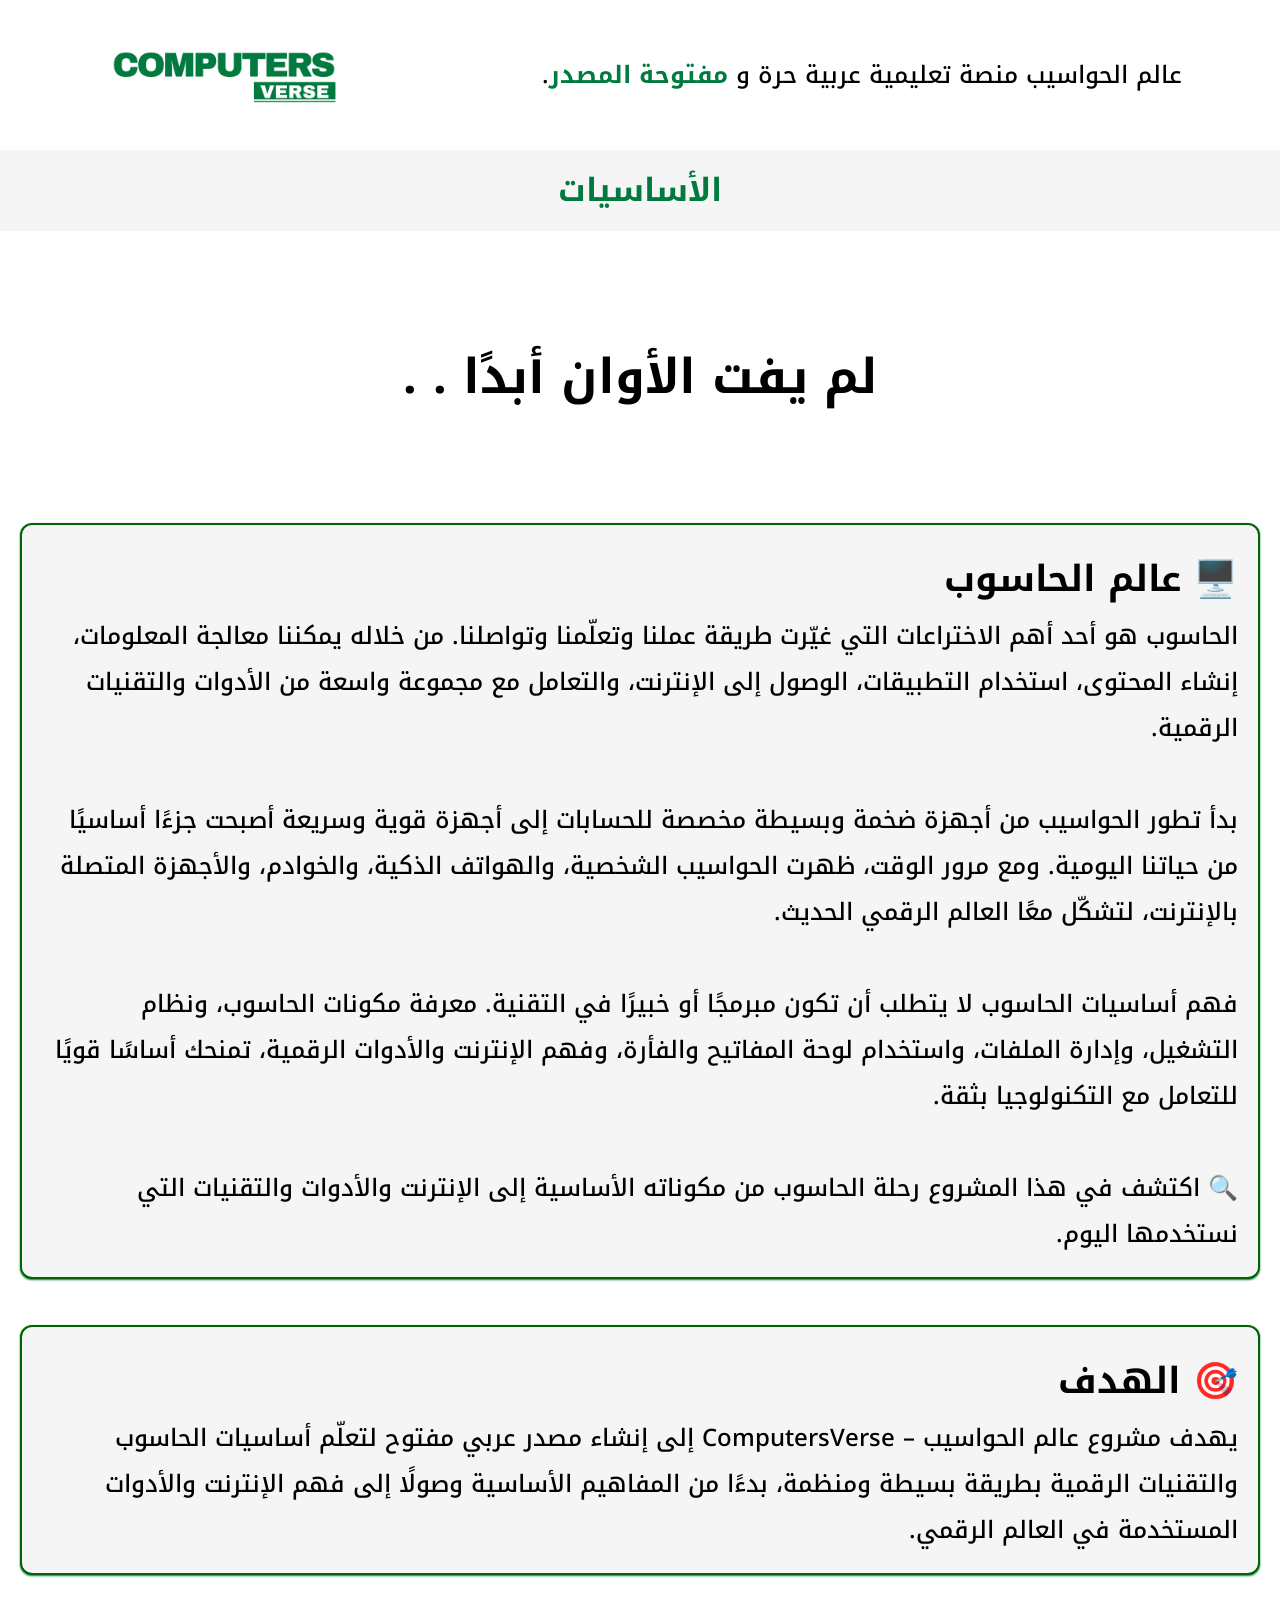
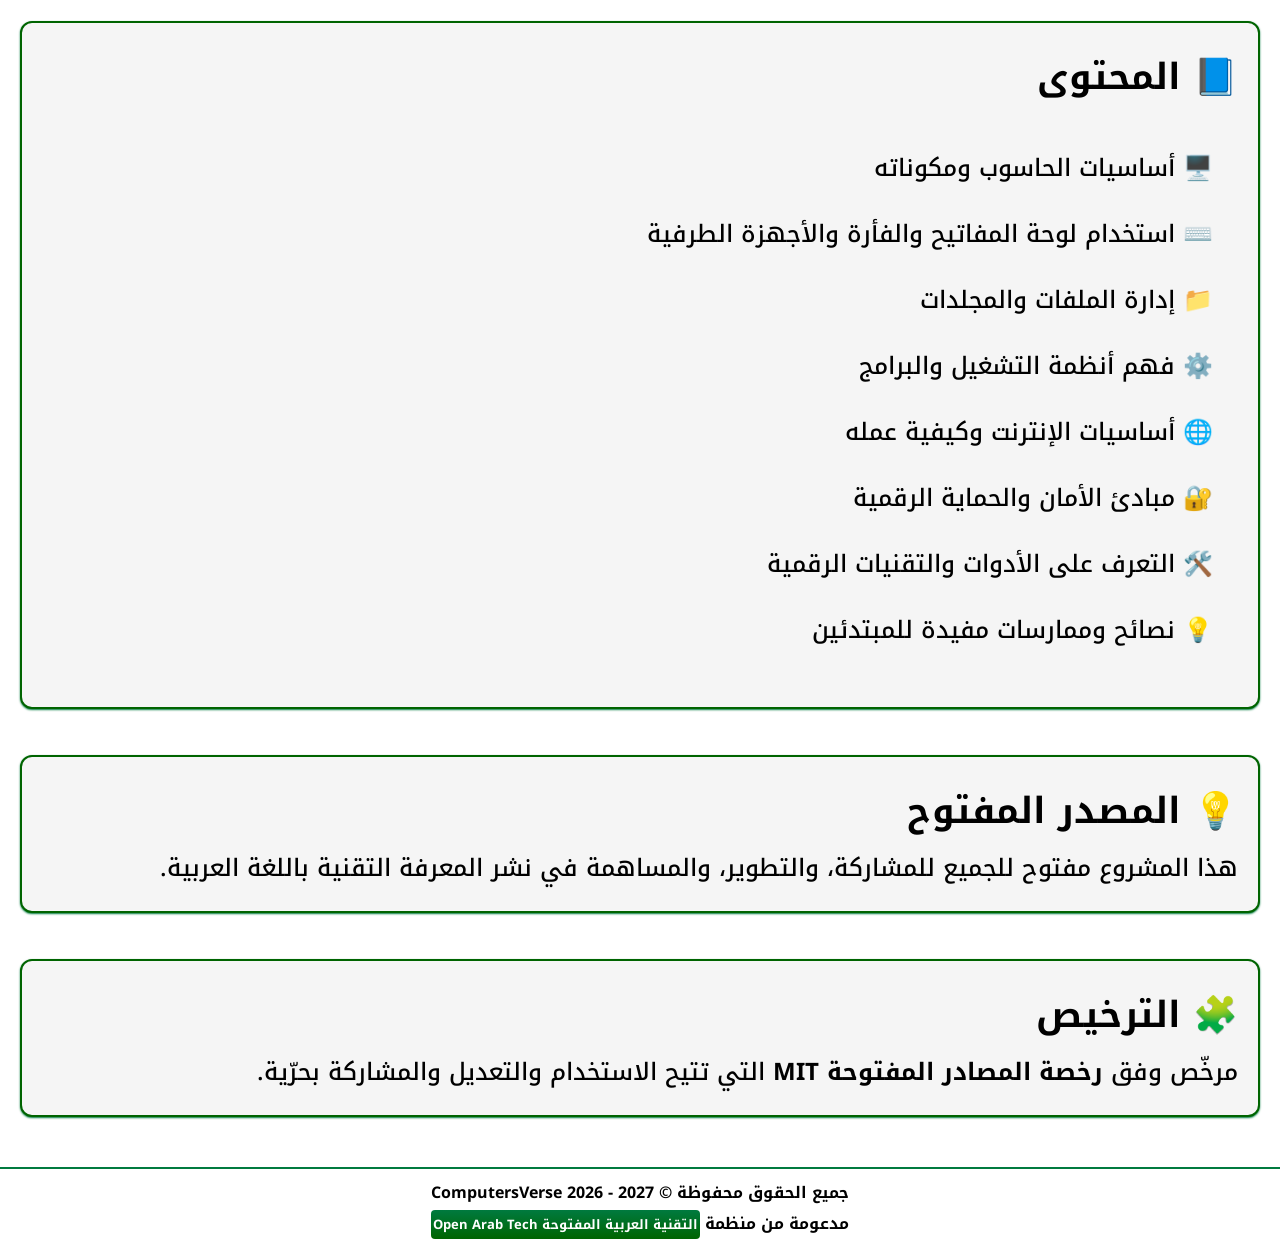
<file: index.html>
<!DOCTYPE html>
<html lang="ar" dir="rtl">
  <head>

    <!-- Primary Meta Tags -->
    <link rel="stylesheet" href="styles.css">
    <title>COMPUTERS VERSE عالم الحواسيب</title>
    <meta name="description" content="تعلم الحاسوب بالعربية بطريقة أكاديمية ومجانية">
    <meta name="version" content="0.0.1">
    <link rel="manifest" href="/site.webmanifest">
    <meta name="theme-color" content="#0d6efd">

    <link rel="preconnect" href="https://fonts.googleapis.com">
    <link rel="preconnect" href="https://fonts.gstatic.com" crossorigin>
    <link href="https://fonts.googleapis.com/css2?family=Noto+Kufi+Arabic:wght@100..900&display=swap" rel="stylesheet">

    <!-- Canonical URL -->
    <link rel="canonical" href="https://openarabtech.github.io/ComputersVerse/">

    <!-- Language & Charset -->
    <meta charset="UTF-8">
    <meta name="viewport" content="width=device-width, initial-scale=1.0">
    <meta name="robots" content="index, follow">
    <meta http-equiv="X-UA-Compatible" content="IE=edge">
    <meta name="language" content="ar">
    <meta name="author" content="Open Arab Tech">

    <!-- Open Graph / Facebook -->
  <meta property="og:type" content="website">
  <meta property="og:url" content="https://openarabtech.github.io/ComputersVerse/">
  <meta property="og:title" content="COMPUTERS VERSE — عالم الحواسيب">
  <meta property="og:description" content="تعلم الحاسوب بالعربية بطريقة أكاديمية ومجانية">
  <meta property="og:image" content="https://openarabtech.github.io/ComputersVerse/assets/ComputersVerseCover.png">

  <!-- Twitter -->
  <meta name="twitter:card" content="summary_large_image">
  <meta name="twitter:url" content="https://openarabtech.github.io/ComputersVerse/">
  <meta name="twitter:title" content="COMPUTERS VERSE — عالم الحواسيب">
  <meta name="twitter:description" content="تعلم الحاسوب بالعربية بطريقة أكاديمية ومجانية">
  <meta name="twitter:image" content="https://openarabtech.github.io/ComputersVerse/assets/ComputersVerseCover.png">

  <!-- Favicon -->
  <link rel="icon" type="image/png" href="favicon.png">

  <!-- Keywords (optional, not heavily used by Google but useful for other engines) -->
  <meta name="keywords" content="COMPUTERS, تعلم الحاسوب, arabic computer course, openarabtech, computersverse, web development,  الحاسوب, تعليم الحاسوب">

  <!-- Structured Data (JSON-LD Schema.org for Google) -->
  <script type="application/ld+json">
  {
    "@context": "https://schema.org",
    "@type": "WebSite",
    "name": "ComputersVerse",
    "url": "https://openarabtech.github.io/ComputersVerse/",
    "description": "تعلم الحاسوب بالعربية بطريقة أكاديمية ومجانية",
    "publisher": {
      "@type": "Organization",
      "name": "Open Arab Tech",
      "url": "https://github.com/openarabtech"
    }
  }
  </script>

  </head>

  <body>

    <!--Start Header-->
    <header>
      <div class="open-source">
        <p>عالم الحواسيب منصة تعليمية عربية حرة و <a href="https://github.com/openarabtech/ComputersVerse" target="__blank"><strong>مفتوحة المصدر</strong></a>.</p>
      </div>
      <div dir="ltr" class="opens">
        <img id="logo" src="assets/ComputersVerseLogo.png" alt="COMPUTERS VERSE logo">
      </div>
      
    </header>
    <!--Ends  Header-->



    
      <!--Start Navbar-->
    <nav class="navbar">
      <ul class="nav-links">
        <li>
          <a href="basics/index.html">الأساسيات</a>
        </li>
      </ul>
    </nav>
    <!--End Navbar-->

    <main>

      <h1>لم يفت الأوان أبدًا . .</h1>
    
      <section class="blur-box">
        
          <h2>🖥️ عالم الحاسوب</h2>
          <p>الحاسوب هو أحد أهم الاختراعات التي غيّرت طريقة عملنا وتعلّمنا وتواصلنا. من خلاله يمكننا معالجة المعلومات، إنشاء المحتوى، استخدام التطبيقات، الوصول إلى الإنترنت، والتعامل مع مجموعة واسعة من الأدوات والتقنيات الرقمية.</p>
          <br>

          <p>بدأ تطور الحواسيب من أجهزة ضخمة وبسيطة مخصصة للحسابات إلى أجهزة قوية وسريعة أصبحت جزءًا أساسيًا من حياتنا اليومية. ومع مرور الوقت، ظهرت الحواسيب الشخصية، والهواتف الذكية، والخوادم، والأجهزة المتصلة بالإنترنت، لتشكّل معًا العالم الرقمي الحديث.</p>
          <br>

          <p>فهم أساسيات الحاسوب لا يتطلب أن تكون مبرمجًا أو خبيرًا في التقنية. معرفة مكونات الحاسوب، ونظام التشغيل، وإدارة الملفات، واستخدام لوحة المفاتيح والفأرة، وفهم الإنترنت والأدوات الرقمية، تمنحك أساسًا قويًا للتعامل مع التكنولوجيا بثقة.</p>
          <br>

          <p>🔍 اكتشف في هذا المشروع رحلة الحاسوب من مكوناته الأساسية إلى الإنترنت والأدوات والتقنيات التي نستخدمها اليوم.</p>
        
      </section>

      <br>

      <section  class="blur-box">
        
          <h2>🎯 الهدف</h2>
          <p>يهدف مشروع عالم الحواسيب – ComputersVerse إلى إنشاء مصدر عربي مفتوح لتعلّم أساسيات الحاسوب والتقنيات الرقمية بطريقة بسيطة ومنظمة، بدءًا من المفاهيم الأساسية وصولًا إلى فهم الإنترنت والأدوات المستخدمة في العالم الرقمي.</p>
        
      </section>

      <br>

      <section class="blur-box">
        
          <h2>📘 المحتوى</h2>
          
            <ul>
              <li>🖥️ أساسيات الحاسوب ومكوناته</li>
              <li>⌨️ استخدام لوحة المفاتيح والفأرة والأجهزة الطرفية</li>
              <li>📁 إدارة الملفات والمجلدات</li>
              <li>⚙️ فهم أنظمة التشغيل والبرامج</li>
              <li>🌐 أساسيات الإنترنت وكيفية عمله</li>
              <li>🔐 مبادئ الأمان والحماية الرقمية</li>
              <li>🛠️ التعرف على الأدوات والتقنيات الرقمية</li>
              <li>💡 نصائح وممارسات مفيدة للمبتدئين</li>
            </ul>
          
        
      </section>

      <br>

      <section class="blur-box">
        
          <h2>💡 المصدر المفتوح</h2>
          <p>هذا المشروع مفتوح للجميع للمشاركة، والتطوير، والمساهمة في نشر المعرفة التقنية باللغة العربية.</p>
        
      </section>

      <br>

      <section class="blur-box">
        
          <h2>🧩 الترخيص </h2>
          <p>مرخّص وفق <strong>رخصة المصادر المفتوحة</strong> <strong>MIT</strong> التي تتيح الاستخدام والتعديل والمشاركة بحرّية.</p>
        
      </section>


    </main>
      
      
  




    <!--Start Footer-->
    <footer>
      <p>جميع الحقوق محفوظة <span dir="ltr">ComputersVerse 2026 - 2027 ©</span></p>
      
      <p class="support"><strong>مدعومة من منظمة <a href="https://openarabtech.github.io/" target=__blank>التقنية العربية المفتوحة Open Arab Tech</a></strong></p>
    </footer>
    <!--Ends Footer-->




    





  </body>
</html>
</file>
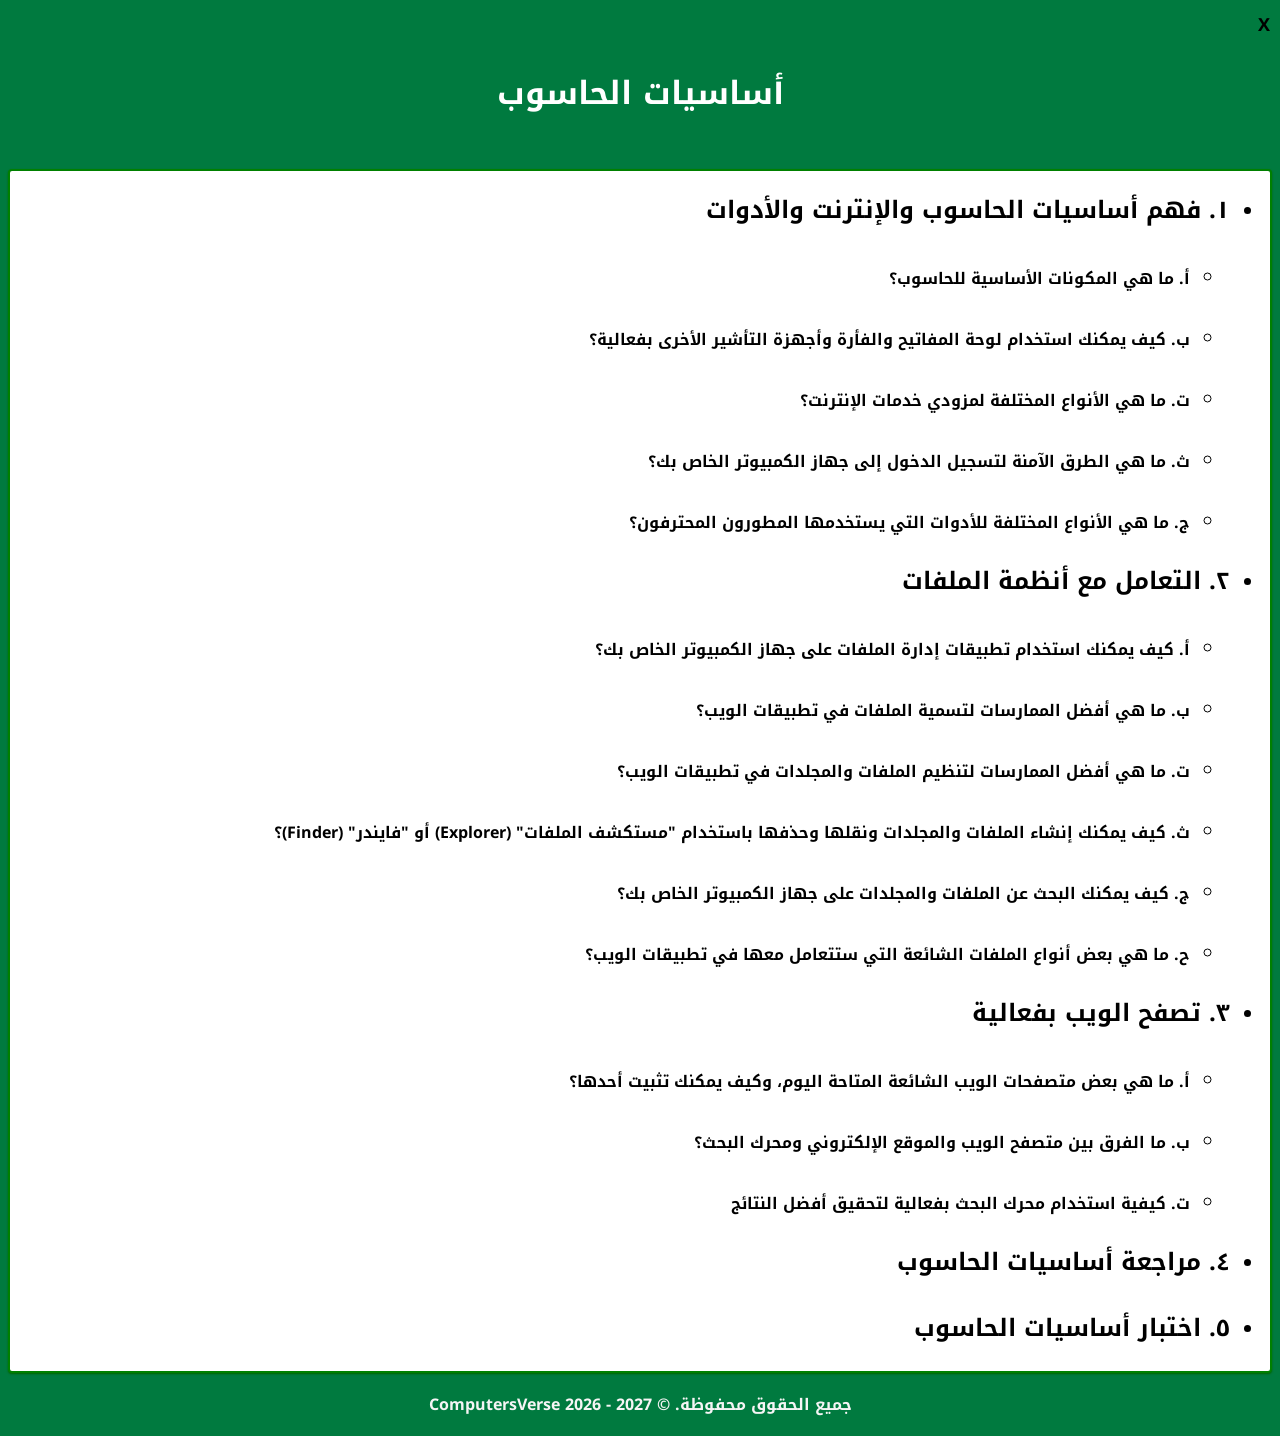
<file: basics/index.html>
<!DOCTYPE html>
<html lang="ar" dir="rtl">
<head>

	<meta charset="UTF-8" />
	<meta name="viewport" content="width=device-width, initial-scale=1.0">
	<meta name="description" content="أساسيات الحاسوب"/>
    <link rel="stylesheet" href="styles.css">
	<link rel="icon" type="image/x-icon" href="../favicon.png">
	<title>ComputersVerse | الأساسيات</title>
	<link rel="preconnect" href="https://fonts.googleapis.com">
	<link rel="preconnect" href="https://fonts.gstatic.com" crossorigin>
	<link href="https://fonts.googleapis.com/css2?family=Noto+Kufi+Arabic:wght@100..900&display=swap" rel="stylesheet">

</head>

<body>

<header>
	<a class="black" href="../index.html">X</a>
	<h1>أساسيات الحاسوب</h1>
</header>


<main>
	
<nav class="navbar">
	<ul class="nav-links">

		<li>
			<a href="./UnderstandingComputer-Internet-ToolingBasics.html">١. فهم أساسيات الحاسوب والإنترنت والأدوات</a>
			
			<ul class="second-links">
				<li>
					<a href="./UnderstandingComputer-Internet-ToolingBasics.html#1">أ. ما هي المكونات الأساسية للحاسوب؟</a>
				</li>

				<li>
					<a href="./UnderstandingComputer-Internet-ToolingBasics.html#2">ب. كيف يمكنك استخدام لوحة المفاتيح والفأرة وأجهزة التأشير الأخرى بفعالية؟</a>
				</li>

				<li>
					<a href="./UnderstandingComputer-Internet-ToolingBasics.html#3">ت. ما هي الأنواع المختلفة لمزودي خدمات الإنترنت؟</a>
				</li>

				<li>
					<a href="./UnderstandingComputer-Internet-ToolingBasics.html#4">ث. ما هي الطرق الآمنة لتسجيل الدخول إلى جهاز الكمبيوتر الخاص بك؟</a>
				</li>

				<li>
					<a href="./UnderstandingComputer-Internet-ToolingBasics.html#5">ج. ما هي الأنواع المختلفة للأدوات التي يستخدمها المطورون المحترفون؟</a>
				</li>
			</ul>
		
		</li>

		<li>
			<a href="./WorkingWithFileSystems.html">٢. التعامل مع أنظمة الملفات</a>

			<ul class="second-links">
				<li>
					<a href="./WorkingWithFileSystems.html#1">أ. كيف يمكنك استخدام تطبيقات إدارة الملفات على جهاز الكمبيوتر الخاص بك؟</a>
				</li>

				<li>
					<a href="./WorkingWithFileSystems.html#2">ب. ما هي أفضل الممارسات لتسمية الملفات في تطبيقات الويب؟</a>
				</li>

				<li>
					<a href="./WorkingWithFileSystems.html#3">ت. ما هي أفضل الممارسات لتنظيم الملفات والمجلدات في تطبيقات الويب؟</a>
				</li>

				<li>
					<a href="./WorkingWithFileSystems.html#4">ث. كيف يمكنك إنشاء الملفات والمجلدات ونقلها وحذفها باستخدام "مستكشف الملفات" (Explorer) أو "فايندر" (Finder)؟</a>
				</li>
				
				<li>
					<a href="./WorkingWithFileSystems.html#5">ج. كيف يمكنك البحث عن الملفات والمجلدات على جهاز الكمبيوتر الخاص بك؟</a>
				</li>

				<li>
					<a href="./WorkingWithFileSystems.html#6">ح. ما هي بعض أنواع الملفات الشائعة التي ستتعامل معها في تطبيقات الويب؟</a>
				</li>
			</ul>
		</li>

		<li>
			<a href="./BrowsingTheWebEffectively.html">٣. تصفح الويب بفعالية</a>
			<ul class="second-links">
				<li>
					<a href="./BrowsingTheWebEffectively.html#1">أ. ما هي بعض متصفحات الويب الشائعة المتاحة اليوم، وكيف يمكنك تثبيت أحدها؟</a>
				</li>

				<li>
					<a href="./BrowsingTheWebEffectively.html#2">ب. ما الفرق بين متصفح الويب والموقع الإلكتروني ومحرك البحث؟</a>
				</li>

				<li>
					<a href="./BrowsingTheWebEffectively.html#3">ت. كيفية استخدام محرك البحث بفعالية لتحقيق أفضل النتائج</a>
				</li>
			</ul>
		</li>

		<li>
			<a href="./ComputerBasicsReview.html">٤. مراجعة أساسيات الحاسوب</a>
		</li>

		<li>
			<a href="./ComputerBasicsQuiz.html">٥. اختبار أساسيات الحاسوب</a>
		</li>

	</ul>
</nav>

</main>



<footer>
	<p>جميع الحقوق محفوظة. © 2027 - 2026 ComputersVerse</p>
</footer>












</body>
</html>
</file>
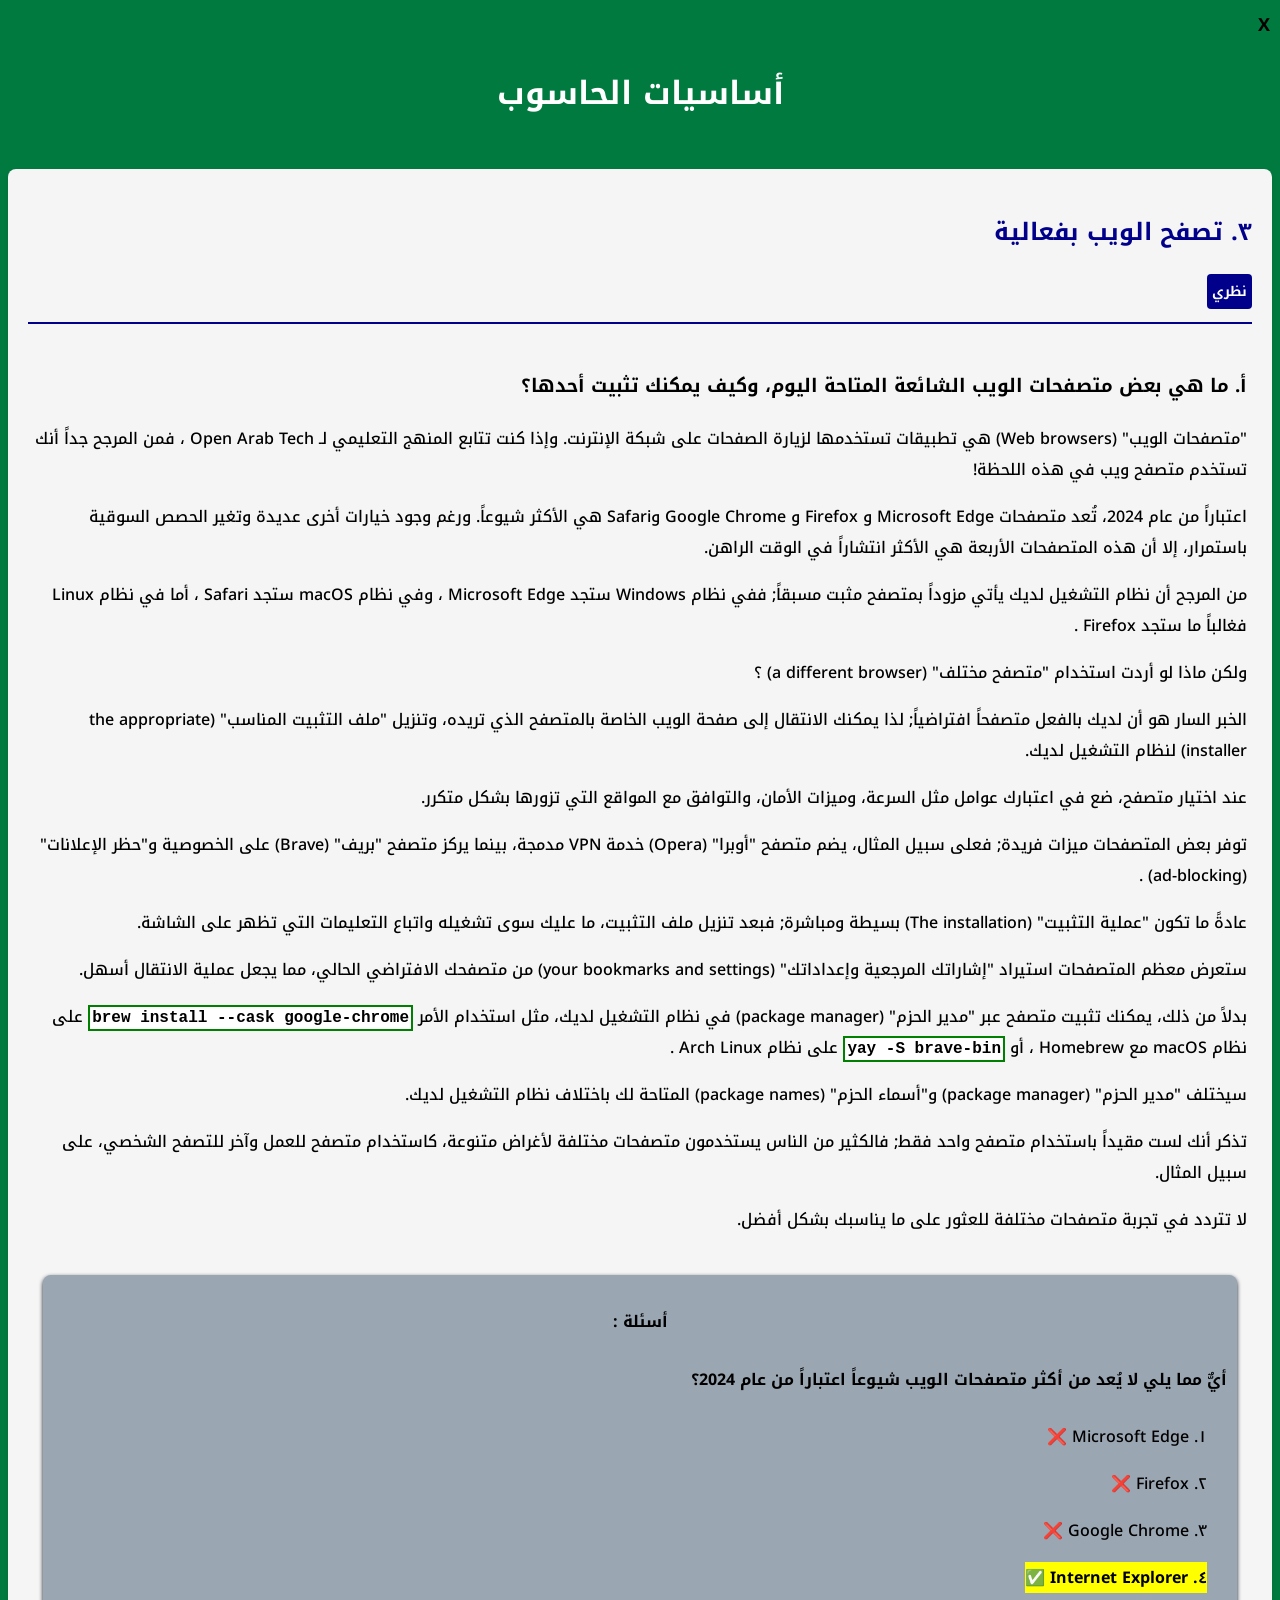
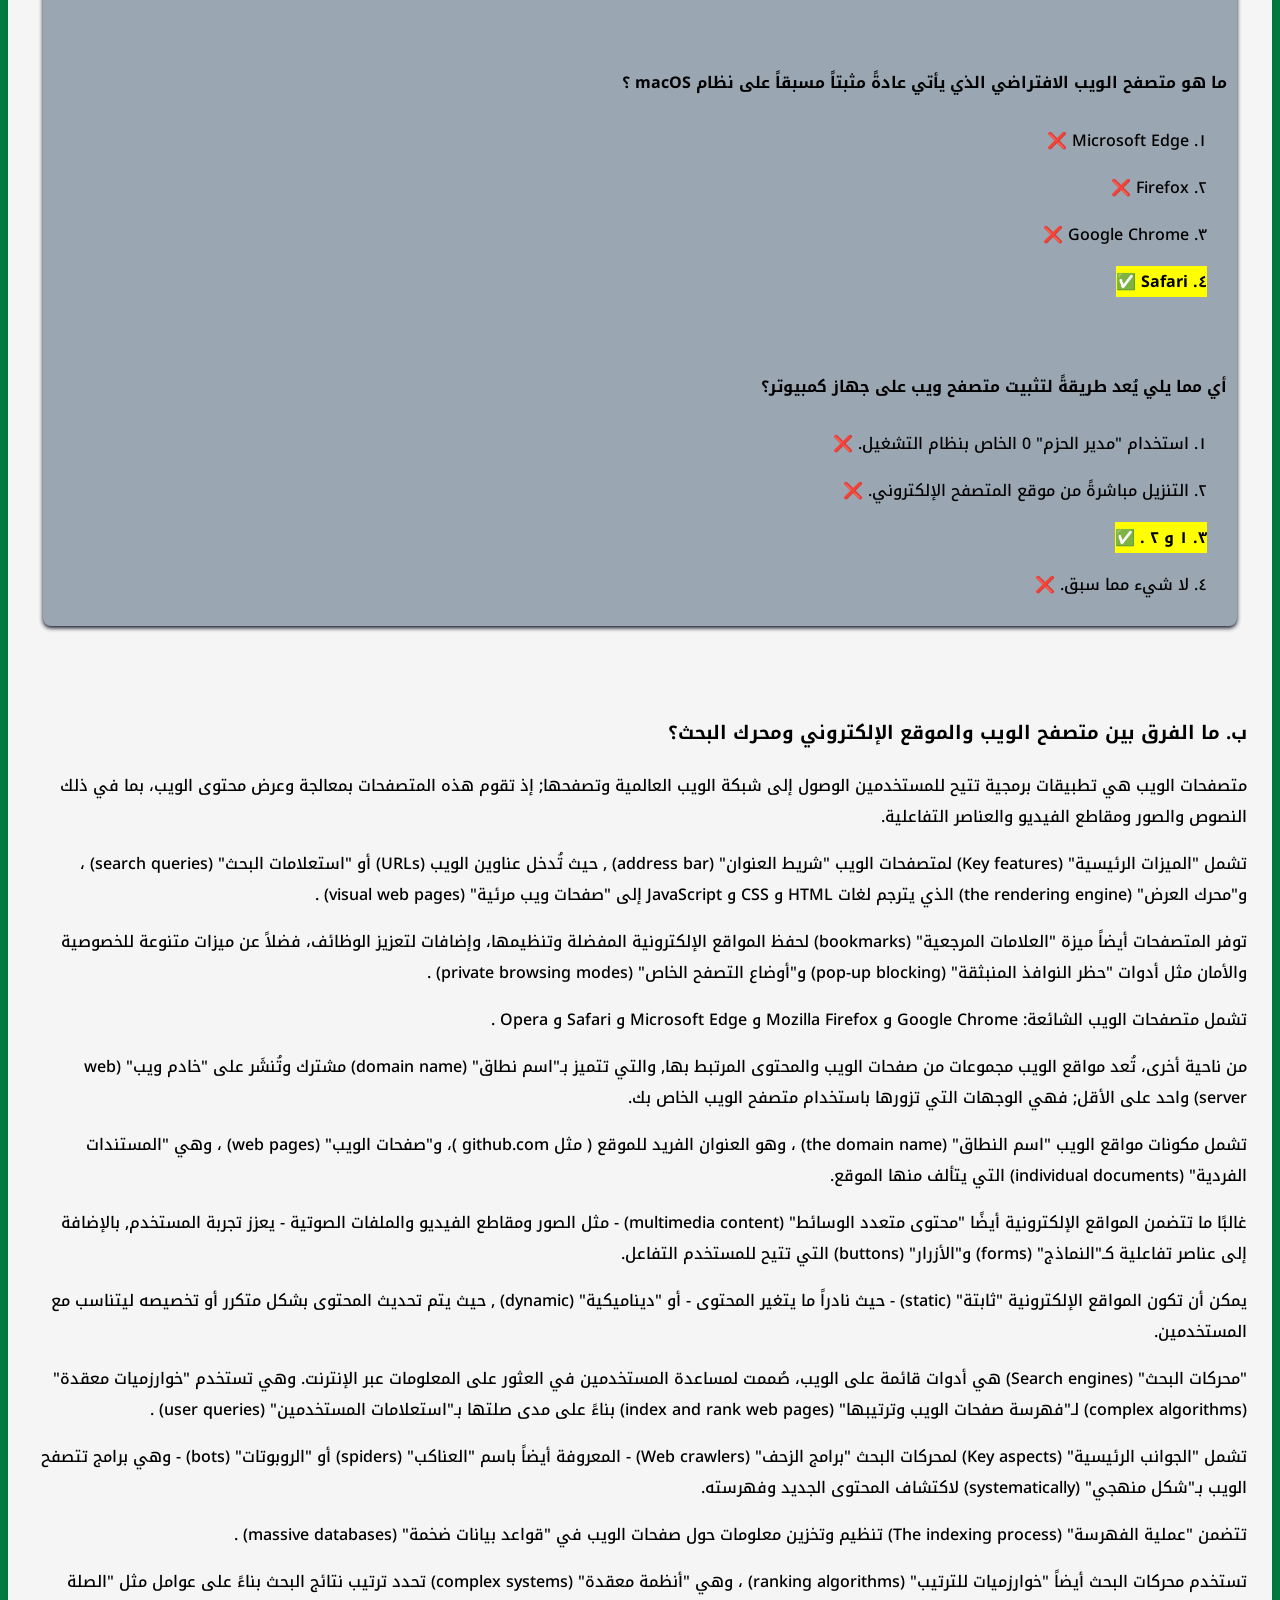
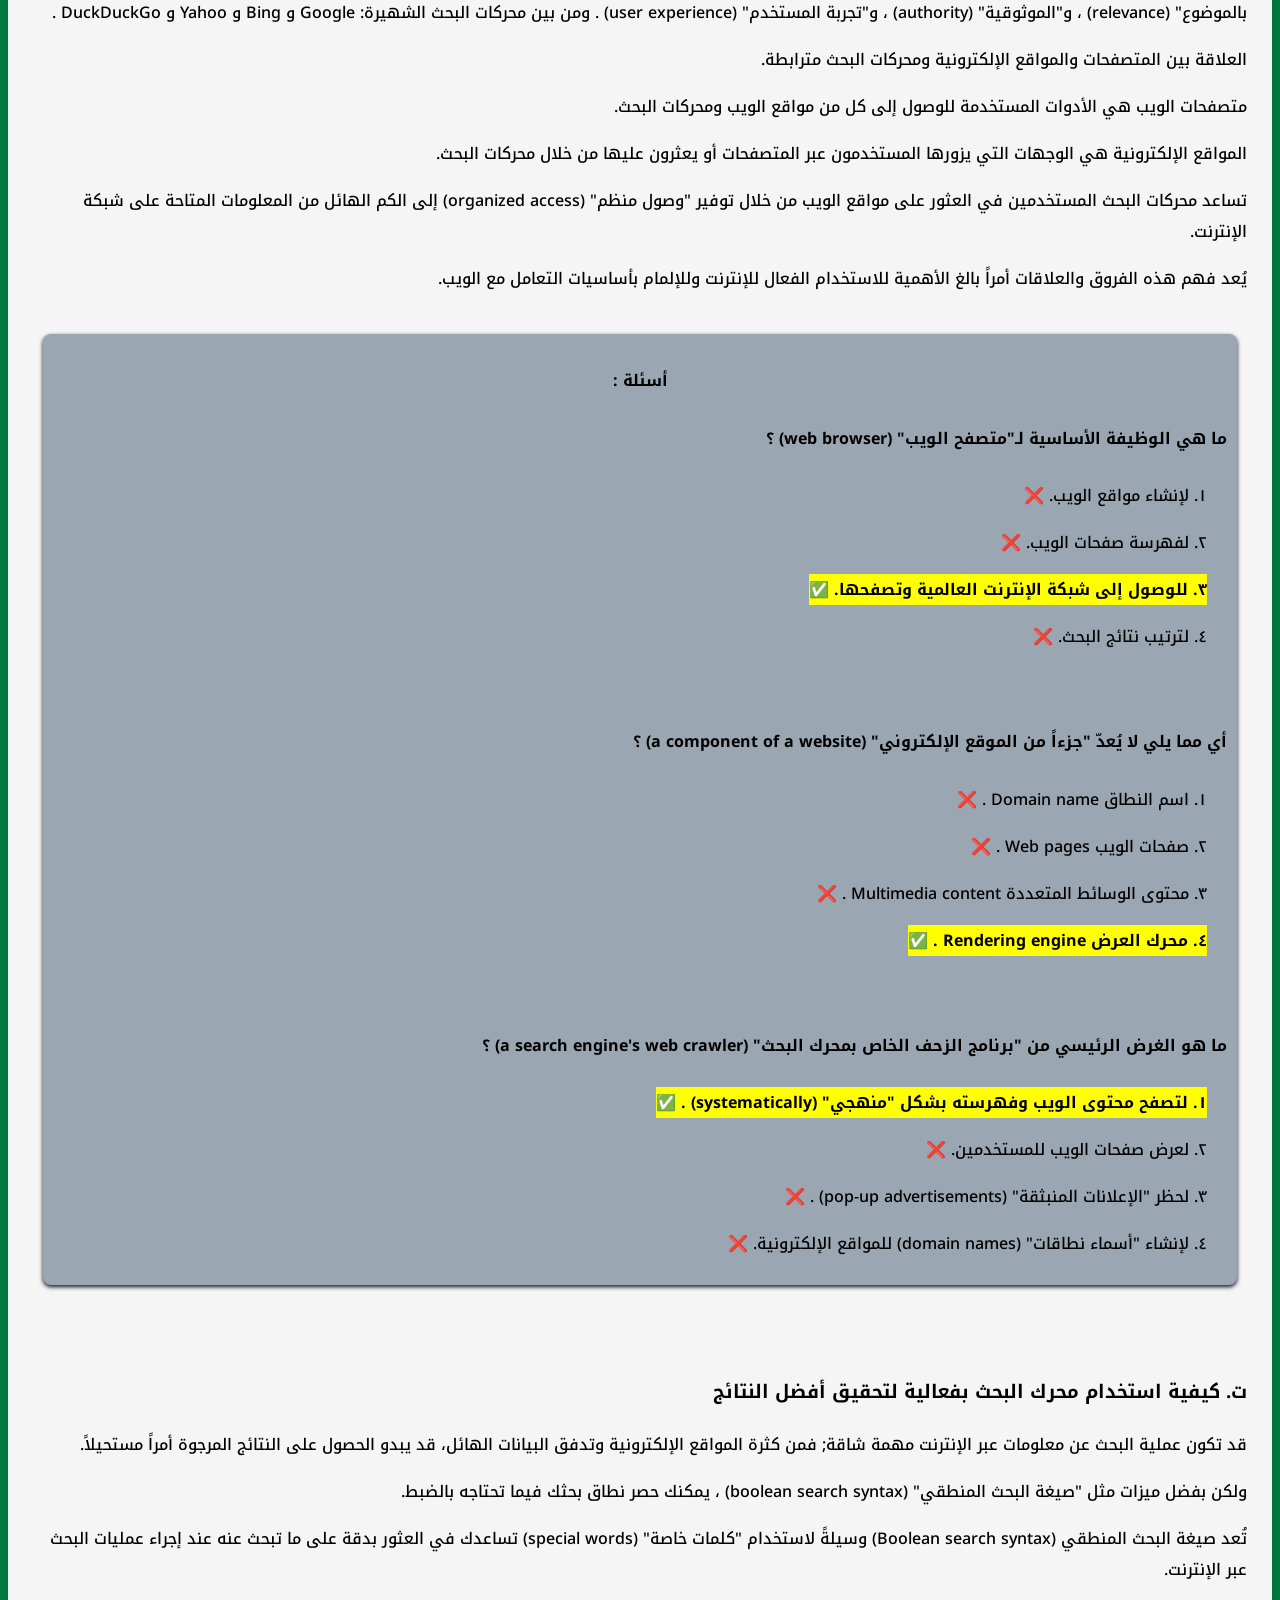
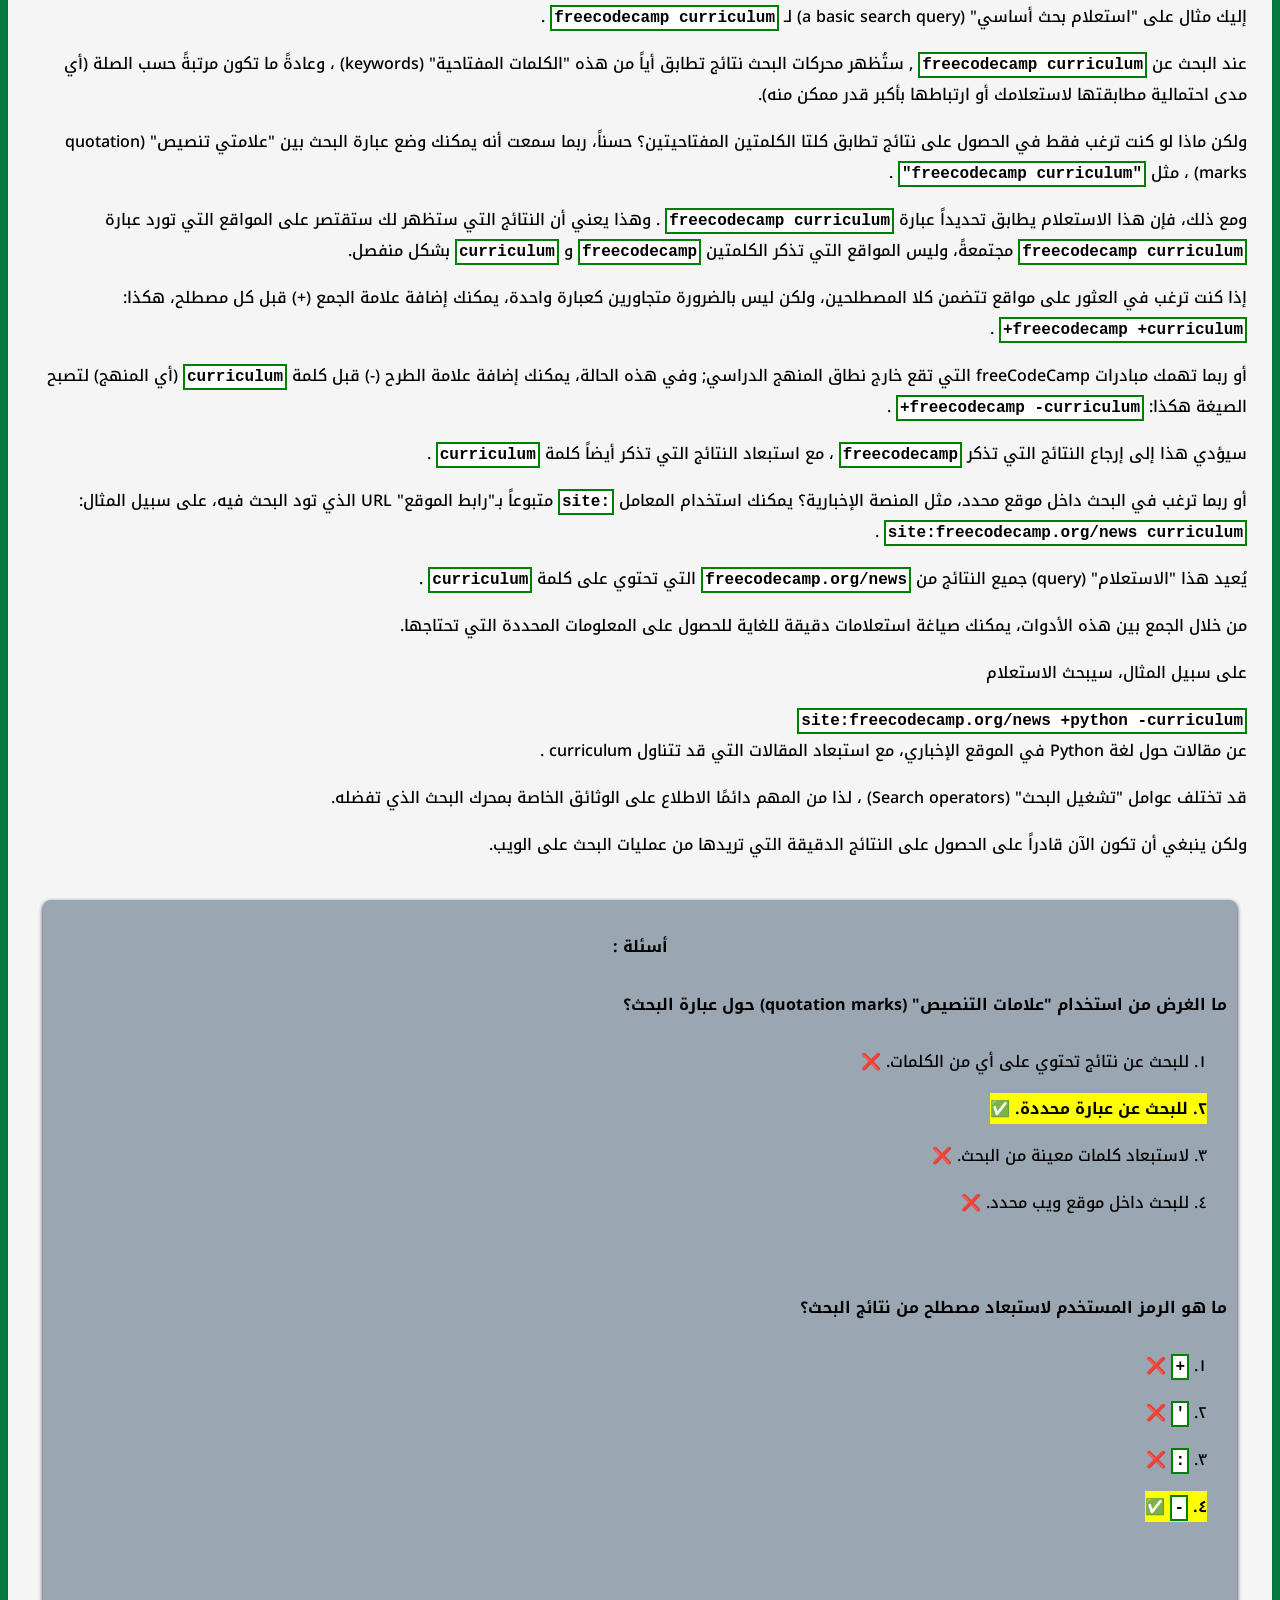
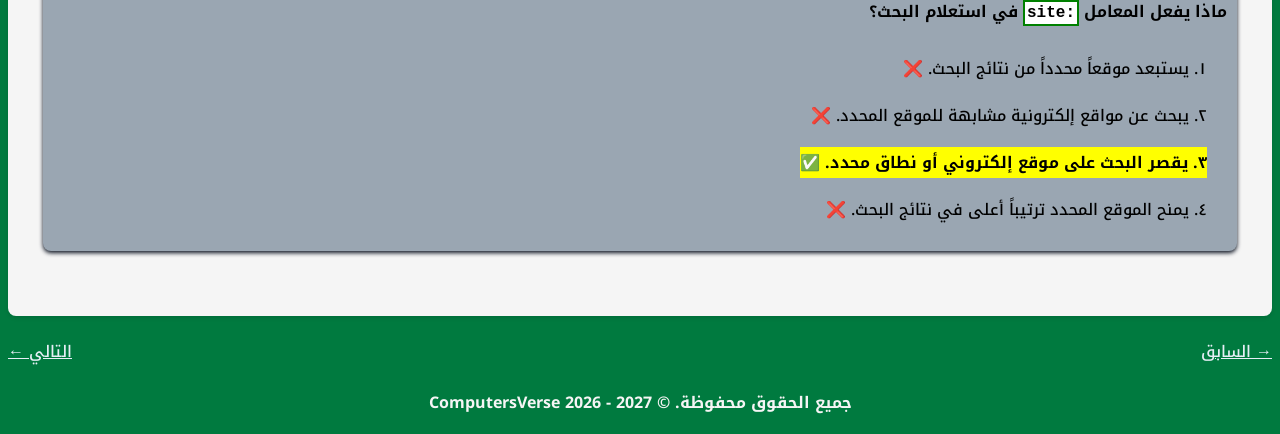
<file: basics/BrowsingTheWebEffectively.html>
<!DOCTYPE html>
<html lang="ar" dir="rtl">
<head>

	<meta charset="UTF-8" />
	<meta name="viewport" content="width=device-width, initial-scale=1.0">
	<meta name="description" content="أساسيات الحاسوب |  تصفح الويب بفعالية"/>
    <link rel="stylesheet" href="styles.css">
	<link rel="icon" type="image/x-icon" href="../favicon.png">
	<title>ComputersVerse | الأساسيات</title>
	<link rel="preconnect" href="https://fonts.googleapis.com">
	<link rel="preconnect" href="https://fonts.gstatic.com" crossorigin>
	<link href="https://fonts.googleapis.com/css2?family=Noto+Kufi+Arabic:wght@100..900&display=swap" rel="stylesheet">

</head>

<body>

<header>
	<a class="black" href="./index.html">X</a>
	<h1>أساسيات الحاسوب</h1>
</header>


<main>

<!-- BASIC 1 -->
<div class="box">
	<div class="sub-title">
		<h2>٣. تصفح الويب بفعالية</h2>
		<span class="hint">نظري</span>
		<p></p>
	</div>

	<!-- What Are Some of the Common Web Browsers Available Today and How Do You Install One? ما هي بعض متصفحات الويب الشائعة المتاحة اليوم، وكيف يمكنك تثبيت أحدها؟ -->
	<section id="1">
		<h3>أ. ما هي بعض متصفحات الويب الشائعة المتاحة اليوم، وكيف يمكنك تثبيت أحدها؟</h3>
		<p>
			"متصفحات الويب" (Web browsers) هي تطبيقات تستخدمها لزيارة الصفحات على شبكة الإنترنت. وإذا كنت تتابع المنهج التعليمي لـ Open Arab Tech ، فمن المرجح جداً أنك تستخدم متصفح ويب في هذه اللحظة!
		</p>
		<p>
			اعتباراً من عام 2024، تُعد متصفحات Microsoft Edge و Firefox و Google Chrome  وSafari هي الأكثر شيوعاً. ورغم وجود خيارات أخرى عديدة وتغير الحصص السوقية باستمرار، إلا أن هذه المتصفحات الأربعة هي الأكثر انتشاراً في الوقت الراهن.
		</p>
		<p>
			من المرجح أن نظام التشغيل لديك يأتي مزوداً بمتصفح مثبت مسبقاً; ففي نظام Windows ستجد Microsoft Edge ، وفي نظام macOS ستجد Safari ، أما في نظام Linux فغالباً ما ستجد Firefox .
		</p>
		<p>
			ولكن ماذا لو أردت استخدام "متصفح مختلف" (a different browser) ؟
		</p>
		<p>
			الخبر السار هو أن لديك بالفعل متصفحاً افتراضياً; لذا يمكنك الانتقال إلى صفحة الويب الخاصة بالمتصفح الذي تريده، وتنزيل "ملف التثبيت المناسب" (the appropriate installer) لنظام التشغيل لديك.
		</p>
		<p>
			عند اختيار متصفح، ضع في اعتبارك عوامل مثل السرعة، وميزات الأمان، والتوافق مع المواقع التي تزورها بشكل متكرر.
		</p>
		<p>
			توفر بعض المتصفحات ميزات فريدة; فعلى سبيل المثال، يضم متصفح "أوبرا" (Opera) خدمة VPN مدمجة، بينما يركز متصفح "بريف" (Brave) على الخصوصية و"حظر الإعلانات" (ad-blocking) .
		</p>
		<p>
			عادةً ما تكون "عملية التثبيت" (The installation) بسيطة ومباشرة; فبعد تنزيل ملف التثبيت، ما عليك سوى تشغيله واتباع التعليمات التي تظهر على الشاشة.
		</p>
		<p>
			ستعرض معظم المتصفحات استيراد "إشاراتك المرجعية وإعداداتك" (your bookmarks and settings) من متصفحك الافتراضي الحالي، مما يجعل عملية الانتقال أسهل.
		</p>
		<p>
			بدلاً من ذلك، يمكنك تثبيت متصفح عبر "مدير الحزم" (package manager) في نظام التشغيل لديك، مثل استخدام الأمر <code dir="ltr" class="br-spec nw">brew install --cask google-chrome</code> على نظام macOS مع Homebrew ، أو <code dir="ltr" class="br-spec nw">yay -S brave-bin</code> على نظام Arch Linux .
		</p>
		<p>
			سيختلف "مدير الحزم" (package manager) و"أسماء الحزم" (package names) المتاحة لك باختلاف نظام التشغيل لديك.
		</p>
		<p>
			تذكر أنك لست مقيداً باستخدام متصفح واحد فقط; فالكثير من الناس يستخدمون متصفحات مختلفة لأغراض متنوعة، كاستخدام متصفح للعمل وآخر للتصفح الشخصي، على سبيل المثال.
		</p>
		<p>
			لا تتردد في تجربة متصفحات مختلفة للعثور على ما يناسبك بشكل أفضل.
		</p>


		<!-- QUESTIONS -->
		<div class="questions">
			<h4>أسئلة :</h4>
				
			<h5>أيٌّ مما يلي لا يُعد من أكثر متصفحات الويب شيوعاً اعتباراً من عام 2024؟</h5>

			<p> ١. Microsoft Edge ❌</p>
			<p> ٢. Firefox ❌</p>
			<p> ٣. Google Chrome ❌</p>
            <p><mark> <b>٤. Internet Explorer</b> ✅</mark></p>

            <br>

            <h5>ما هو متصفح الويب الافتراضي الذي يأتي عادةً مثبتاً مسبقاً على نظام macOS ؟</h5>
			
			<p> ١. Microsoft Edge ❌</p>
			<p> ٢. Firefox ❌</p>
			<p> ٣. Google Chrome ❌</p>
            <p><mark> <b>٤. Safari</b> ✅</mark></p>

            <br>

            <h5>أي مما يلي يُعد طريقةً لتثبيت متصفح ويب على جهاز كمبيوتر؟</h5>
			
			<p> ١. استخدام "مدير الحزم" 0 الخاص بنظام التشغيل. ❌</p>
            <p> ٢. التنزيل مباشرةً من موقع المتصفح الإلكتروني. ❌</p>
            <p><mark> <b>٣. ١ و ٢ .</b> ✅</mark></p>
			<p> ٤. لا شيء مما سبق. ❌</p>

		</div>	
	</section>

	<!-- What Is the Difference Between a Web Browser, a Website, and a Search Engine? ما الفرق بين متصفح الويب والموقع الإلكتروني ومحرك البحث؟ -->
	<section id="2">
		<h3>ب. ما الفرق بين متصفح الويب والموقع الإلكتروني ومحرك البحث؟</h3>
		<p>
			متصفحات الويب هي تطبيقات برمجية تتيح للمستخدمين الوصول إلى شبكة الويب العالمية وتصفحها; إذ تقوم هذه المتصفحات بمعالجة وعرض محتوى الويب، بما في ذلك النصوص والصور ومقاطع الفيديو والعناصر التفاعلية.
		</p>
		<p>
			تشمل "الميزات الرئيسية" (Key features) لمتصفحات الويب "شريط العنوان" (address bar) , حيث تُدخل عناوين الويب (URLs) أو "استعلامات البحث" (search queries) ، و"محرك العرض" (the rendering engine) الذي يترجم لغات HTML و CSS و JavaScript إلى "صفحات ويب مرئية" (visual web pages) .
		</p>
		<p>
			توفر المتصفحات أيضاً ميزة "العلامات المرجعية" (bookmarks) لحفظ المواقع الإلكترونية المفضلة وتنظيمها، وإضافات لتعزيز الوظائف، فضلاً عن ميزات متنوعة للخصوصية والأمان مثل أدوات "حظر النوافذ المنبثقة" (pop-up blocking) و"أوضاع التصفح الخاص" (private browsing modes) .
		</p>
		<p>
			تشمل متصفحات الويب الشائعة: Google Chrome و Mozilla Firefox و Microsoft Edge و Safari و Opera .
		</p>
		<p>
			من ناحية أخرى، تُعد مواقع الويب مجموعات من صفحات الويب والمحتوى المرتبط بها, والتي تتميز بـ"اسم نطاق" (domain name) مشترك وتُنشَر على "خادم ويب" (web server) واحد على الأقل; فهي الوجهات التي تزورها باستخدام متصفح الويب الخاص بك.
		</p>
		<p>
			تشمل مكونات مواقع الويب "اسم النطاق" (the domain name) ، وهو العنوان الفريد للموقع ( مثل github.com )، و"صفحات الويب" (web pages) ، وهي "المستندات الفردية" (individual documents) التي يتألف منها الموقع.
		</p>
		<p>
			غالبًا ما تتضمن المواقع الإلكترونية أيضًا "محتوى متعدد الوسائط" (multimedia content) - مثل الصور ومقاطع الفيديو والملفات الصوتية - يعزز تجربة المستخدم, بالإضافة إلى عناصر تفاعلية كـ"النماذج" (forms) و"الأزرار" (buttons) التي تتيح للمستخدم التفاعل.
		</p>
		<p>
			يمكن أن تكون المواقع الإلكترونية "ثابتة" (static) - حيث نادراً ما يتغير المحتوى - أو "ديناميكية" (dynamic) , حيث يتم تحديث المحتوى بشكل متكرر أو تخصيصه ليتناسب مع المستخدمين.
		</p>
		<p>
			"محركات البحث" (Search engines) هي أدوات قائمة على الويب، صُممت لمساعدة المستخدمين في العثور على المعلومات عبر الإنترنت. وهي تستخدم "خوارزميات معقدة" (complex algorithms) لـ"فهرسة صفحات الويب وترتيبها" (index and rank web pages) بناءً على مدى صلتها بـ"استعلامات المستخدمين" (user queries) .
		</p>
		<p>
			تشمل "الجوانب الرئيسية" (Key aspects) لمحركات البحث "برامج الزحف" (Web crawlers) - المعروفة أيضاً باسم "العناكب" (spiders) أو "الروبوتات" (bots) - وهي برامج تتصفح الويب بـ"شكل منهجي" (systematically) لاكتشاف المحتوى الجديد وفهرسته.
		</p>
		<p>
			تتضمن "عملية الفهرسة" (The indexing process) تنظيم وتخزين معلومات حول صفحات الويب في "قواعد بيانات ضخمة" (massive databases) .
		</p>
		<p>
			تستخدم محركات البحث أيضاً "خوارزميات للترتيب" (ranking algorithms) ، وهي "أنظمة معقدة" (complex systems) تحدد ترتيب نتائج البحث بناءً على عوامل مثل "الصلة بالموضوع" (relevance) ، و"الموثوقية" (authority) ، و"تجربة المستخدم" (user experience) . ومن بين محركات البحث الشهيرة: Google و Bing و Yahoo و DuckDuckGo .
		</p>
		<p>
			العلاقة بين المتصفحات والمواقع الإلكترونية ومحركات البحث مترابطة.
		</p>
		<p>
			متصفحات الويب هي الأدوات المستخدمة للوصول إلى كل من مواقع الويب ومحركات البحث.
		</p>
		<p>
			المواقع الإلكترونية هي الوجهات التي يزورها المستخدمون عبر المتصفحات أو يعثرون عليها من خلال محركات البحث.
		</p>
		<p>
			تساعد محركات البحث المستخدمين في العثور على مواقع الويب من خلال توفير "وصول منظم" (organized access) إلى الكم الهائل من المعلومات المتاحة على شبكة الإنترنت.
		</p>
		<p>
			يُعد فهم هذه الفروق والعلاقات أمراً بالغ الأهمية للاستخدام الفعال للإنترنت وللإلمام بأساسيات التعامل مع الويب.
		</p>

		<!-- QUESTIONS -->
	<div class="questions">
			<h4>أسئلة :</h4>
				
			<h5>ما هي الوظيفة الأساسية لـ"متصفح الويب" (web browser) ؟</h5>

			<p> ١. لإنشاء مواقع الويب. ❌</p>
            <p> ٢. لفهرسة صفحات الويب. ❌</p>
            <p><mark> <b>٣. للوصول إلى شبكة الإنترنت العالمية وتصفحها.</b> ✅</mark></p>
			<p> ٤. لترتيب نتائج البحث. ❌</p>

            <br>

            <h5>أي مما يلي لا يُعدّ "جزءاً من الموقع الإلكتروني" (a component of a website) ؟</h5>
			
			<p> ١. اسم النطاق Domain name . ❌</p>
			<p> ٢. صفحات الويب Web pages . ❌</p>
			<p> ٣. محتوى الوسائط المتعددة Multimedia content . ❌</p>
            <p><mark> <b>٤. محرك العرض Rendering engine .</b> ✅</mark></p>

            <br>


            <h5>ما هو الغرض الرئيسي من "برنامج الزحف الخاص بمحرك البحث" (a search engine's web crawler) ؟</h5>

			<p><mark> <b>١. لتصفح محتوى الويب وفهرسته بشكل "منهجي" (systematically) .</b> ✅</mark></p>
			<p> ٢. لعرض صفحات الويب للمستخدمين. ❌</p>
            <p> ٣. لحظر "الإعلانات المنبثقة" (pop-up advertisements) . ❌</p>
			<p> ٤. لإنشاء "أسماء نطاقات" (domain names) للمواقع الإلكترونية. ❌</p>
	</div>	
	</section>

	<!-- How to Use a Search Engine Effectively to Achieve Optimal Results كيفية استخدام محرك البحث بفعالية لتحقيق أفضل النتائج -->
	<section id="3">
		<h3>ت. كيفية استخدام محرك البحث بفعالية لتحقيق أفضل النتائج</h3>
		<p>
			قد تكون عملية البحث عن معلومات عبر الإنترنت مهمة شاقة; فمن كثرة المواقع الإلكترونية وتدفق البيانات الهائل، قد يبدو الحصول على النتائج المرجوة أمراً مستحيلاً.
		</p>
		<p>
			ولكن بفضل ميزات مثل "صيغة البحث المنطقي" (boolean search syntax) ، يمكنك حصر نطاق بحثك فيما تحتاجه بالضبط.
		</p>
		<p>
			تُعد صيغة البحث المنطقي (Boolean search syntax) وسيلةً لاستخدام "كلمات خاصة" (special words) تساعدك في العثور بدقة على ما تبحث عنه عند إجراء عمليات البحث عبر الإنترنت.
		</p>
		<p>
			إليك مثال على "استعلام بحث أساسي" (a basic search query) لـ <code dir="ltr" class="br-spec nw">freecodecamp curriculum</code> .
		</p>
		<p>
			عند البحث عن <code dir="ltr" class="br-spec nw">freecodecamp curriculum</code> , ستُظهر محركات البحث نتائج تطابق أياً من هذه "الكلمات المفتاحية" (keywords) ، وعادةً ما تكون مرتبةً حسب الصلة (أي مدى احتمالية مطابقتها لاستعلامك أو ارتباطها بأكبر قدر ممكن منه).
		</p>
		<p>
			ولكن ماذا لو كنت ترغب فقط في الحصول على نتائج تطابق كلتا الكلمتين المفتاحيتين؟ حسناً، ربما سمعت أنه يمكنك وضع عبارة البحث بين "علامتي تنصيص" (quotation marks) ، مثل <code dir="ltr" class="br-spec nw">"freecodecamp curriculum"</code> .
		</p>
		<p>
			ومع ذلك، فإن هذا الاستعلام يطابق تحديداً عبارة <code dir="ltr" class="br-spec nw">freecodecamp curriculum</code> . 
			وهذا يعني أن النتائج التي ستظهر لك ستقتصر على المواقع التي تورد عبارة <code dir="ltr" class="br-spec nw">freecodecamp curriculum</code> مجتمعةً، 
			وليس المواقع التي تذكر الكلمتين <code dir="ltr" class="br-spec nw">freecodecamp</code> و <code dir="ltr" class="br-spec nw">curriculum</code> بشكل منفصل.
		</p>
		<p>
			إذا كنت ترغب في العثور على مواقع تتضمن كلا المصطلحين، ولكن ليس بالضرورة متجاورين كعبارة واحدة، يمكنك إضافة علامة الجمع (+) قبل كل مصطلح، هكذا: <code dir="ltr" class="br-spec nw">+freecodecamp +curriculum</code> . 
		</p>
		<p>
			أو ربما تهمك مبادرات freeCodeCamp التي تقع خارج نطاق المنهج الدراسي; وفي هذه الحالة، يمكنك إضافة علامة الطرح (-) قبل كلمة <code dir="ltr" class="br-spec nw">curriculum</code> (أي المنهج) لتصبح الصيغة هكذا: <code dir="ltr" class="br-spec nw">+freecodecamp -curriculum</code> .
		</p>
		<p>
			سيؤدي هذا إلى إرجاع النتائج التي تذكر <code dir="ltr" class="br-spec nw">freecodecamp</code> ، مع استبعاد النتائج التي تذكر أيضاً كلمة <code dir="ltr" class="br-spec nw">curriculum</code> .
		</p>
		<p>
			أو ربما ترغب في البحث داخل موقع محدد، مثل المنصة الإخبارية؟ يمكنك استخدام المعامل <code dir="ltr" class="br-spec nw">site:</code> متبوعاً بـ"رابط الموقع" URL الذي تود البحث فيه، على سبيل المثال: <code dir="ltr" class="br-spec nw">site:freecodecamp.org/news curriculum</code> .
		</p>
		<p>
			يُعيد هذا "الاستعلام" (query) جميع النتائج من <code dir="ltr" class="br-spec nw">freecodecamp.org/news</code> التي تحتوي على كلمة <code dir="ltr" class="br-spec nw">curriculum</code> .
		</p>
		<p>
			من خلال الجمع بين هذه الأدوات، يمكنك صياغة استعلامات دقيقة للغاية للحصول على المعلومات المحددة التي تحتاجها.
		</p>
		<p>
			على سبيل المثال، سيبحث الاستعلام 
			<div class="long-link"><code dir="ltr" class="br-spec nw">site:freecodecamp.org/news +python -curriculum</code></div>
			 عن مقالات حول لغة Python في الموقع الإخباري، مع استبعاد المقالات التي قد تتناول curriculum .
		</p>
		<p>
			قد تختلف عوامل "تشغيل البحث" (Search operators) ، لذا من المهم دائمًا الاطلاع على الوثائق الخاصة بمحرك البحث الذي تفضله.
		</p>
		<p>
			ولكن ينبغي أن تكون الآن قادراً على الحصول على النتائج الدقيقة التي تريدها من عمليات البحث على الويب.
		</p>


		<!-- QUESTIONS -->
		<div class="questions">
			<h4>أسئلة :</h4>
				
			<h5>ما الغرض من استخدام "علامات التنصيص" (quotation marks) حول عبارة البحث؟</h5>

			<p> ١. للبحث عن نتائج تحتوي على أي من الكلمات. ❌</p>
            <p><mark> <b>٢. للبحث عن عبارة محددة.</b> ✅</mark></p>
            <p> ٣. لاستبعاد كلمات معينة من البحث. ❌</p>
			<p> ٤. للبحث داخل موقع ويب محدد. ❌</p>

            <br>

            <h5>ما هو الرمز المستخدم لاستبعاد مصطلح من نتائج البحث؟</h5>
			
			<p> ١. <code dir="ltr" class="br-spec nw">+</code> ❌</p>
			<p> ٢. <code dir="ltr" class="br-spec nw">'</code> ❌</p>
			<p> ٣. <code dir="ltr" class="br-spec nw">:</code> ❌</p>
            <p><mark> <b>٤. <code dir="ltr" class="br-spec nw">-</code></b> ✅</mark></p>

            <br>

            <h5>ماذا يفعل المعامل <code dir="ltr" class="br-spec nw">site:</code> في استعلام البحث؟</h5>
			
			<p> ١. يستبعد موقعاً محدداً من نتائج البحث. ❌</p>
            <p> ٢. يبحث عن مواقع إلكترونية مشابهة للموقع المحدد. ❌</p>
            <p><mark> <b>٣. يقصر البحث على موقع إلكتروني أو نطاق محدد.</b> ✅</mark></p>
			<p> ٤. يمنح الموقع المحدد ترتيباً أعلى في نتائج البحث. ❌</p>
		</div>	


	</section>

</div>

<!-- Pages -->
<div class="page-nav">
	<a class="prev" href="./WorkingWithFileSystems.html">&#8594; السابق</a>
	<a class="next" href="./ComputerBasicsReview.html">التالي &#8592;</a>
</div>

</main>


<footer>
	<p>جميع الحقوق محفوظة. © 2027 - 2026 ComputersVerse</p>
</footer>


</body>
</html>
</file>
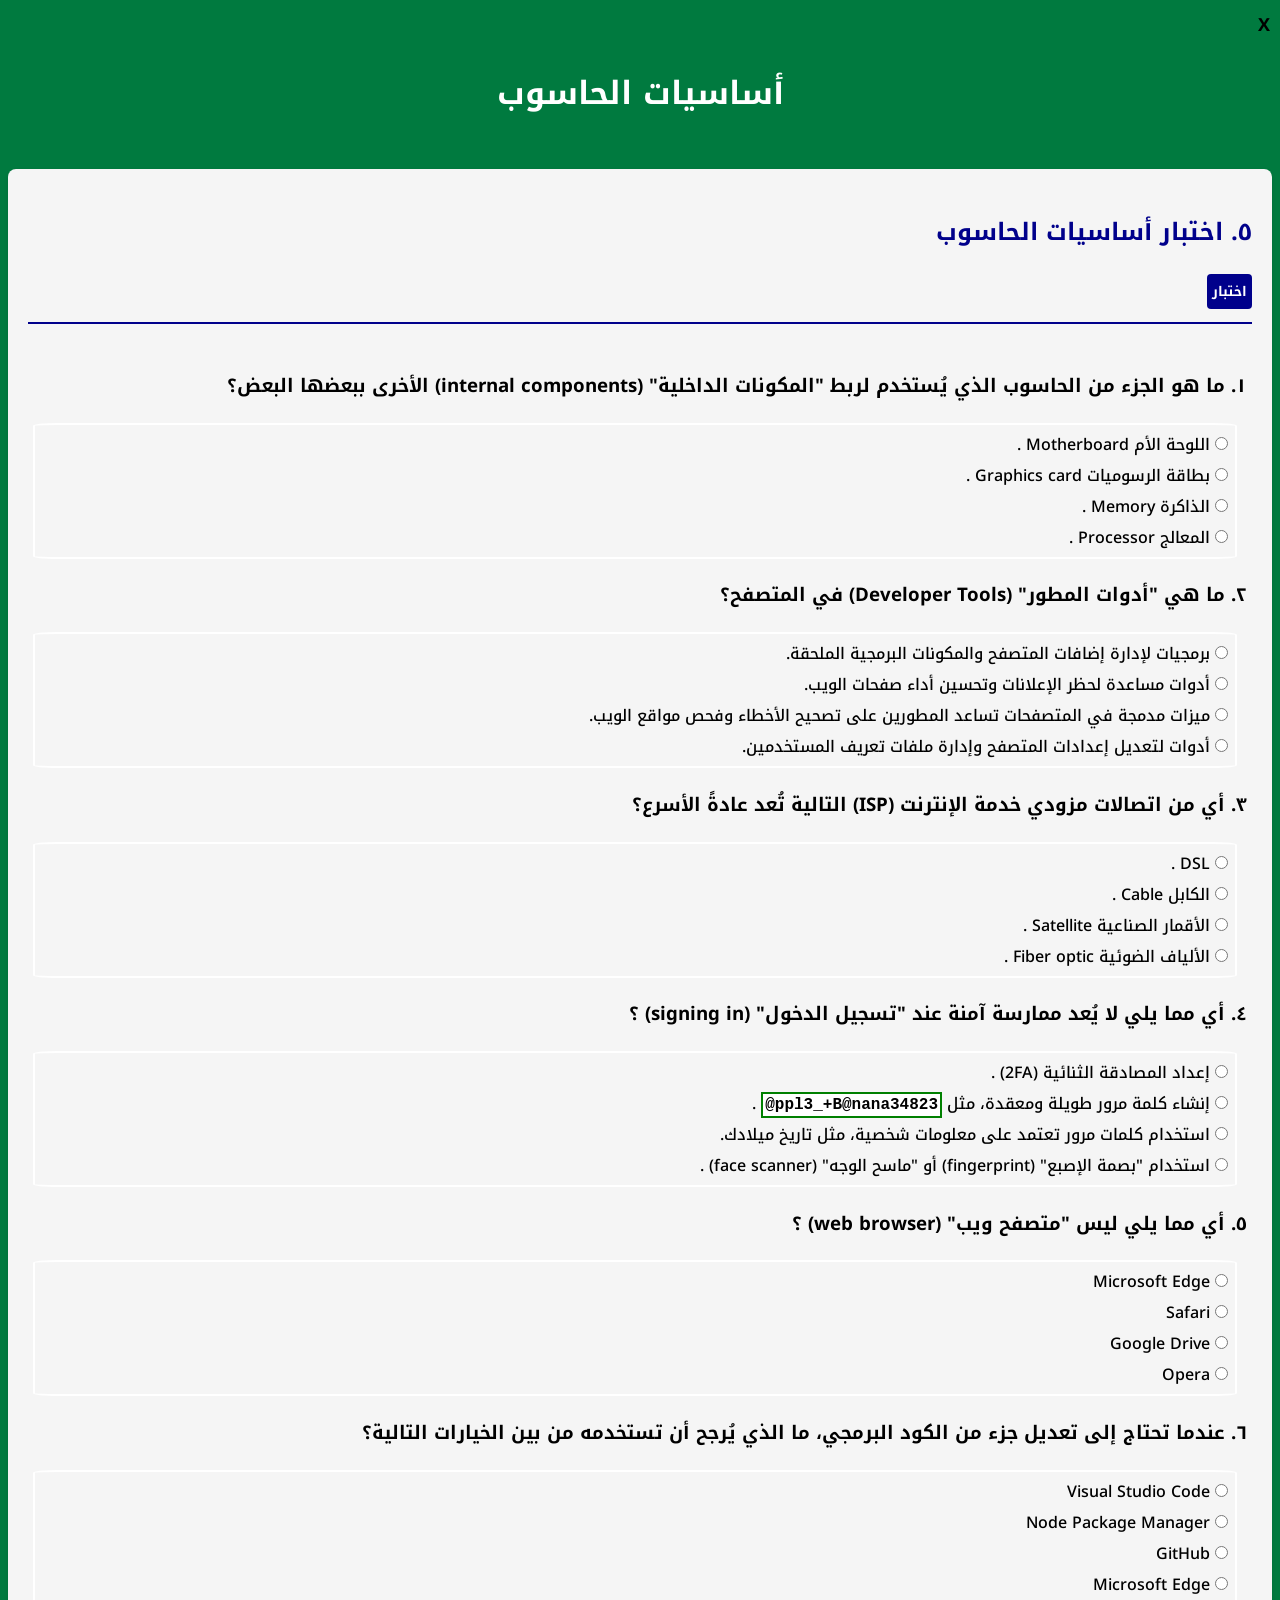
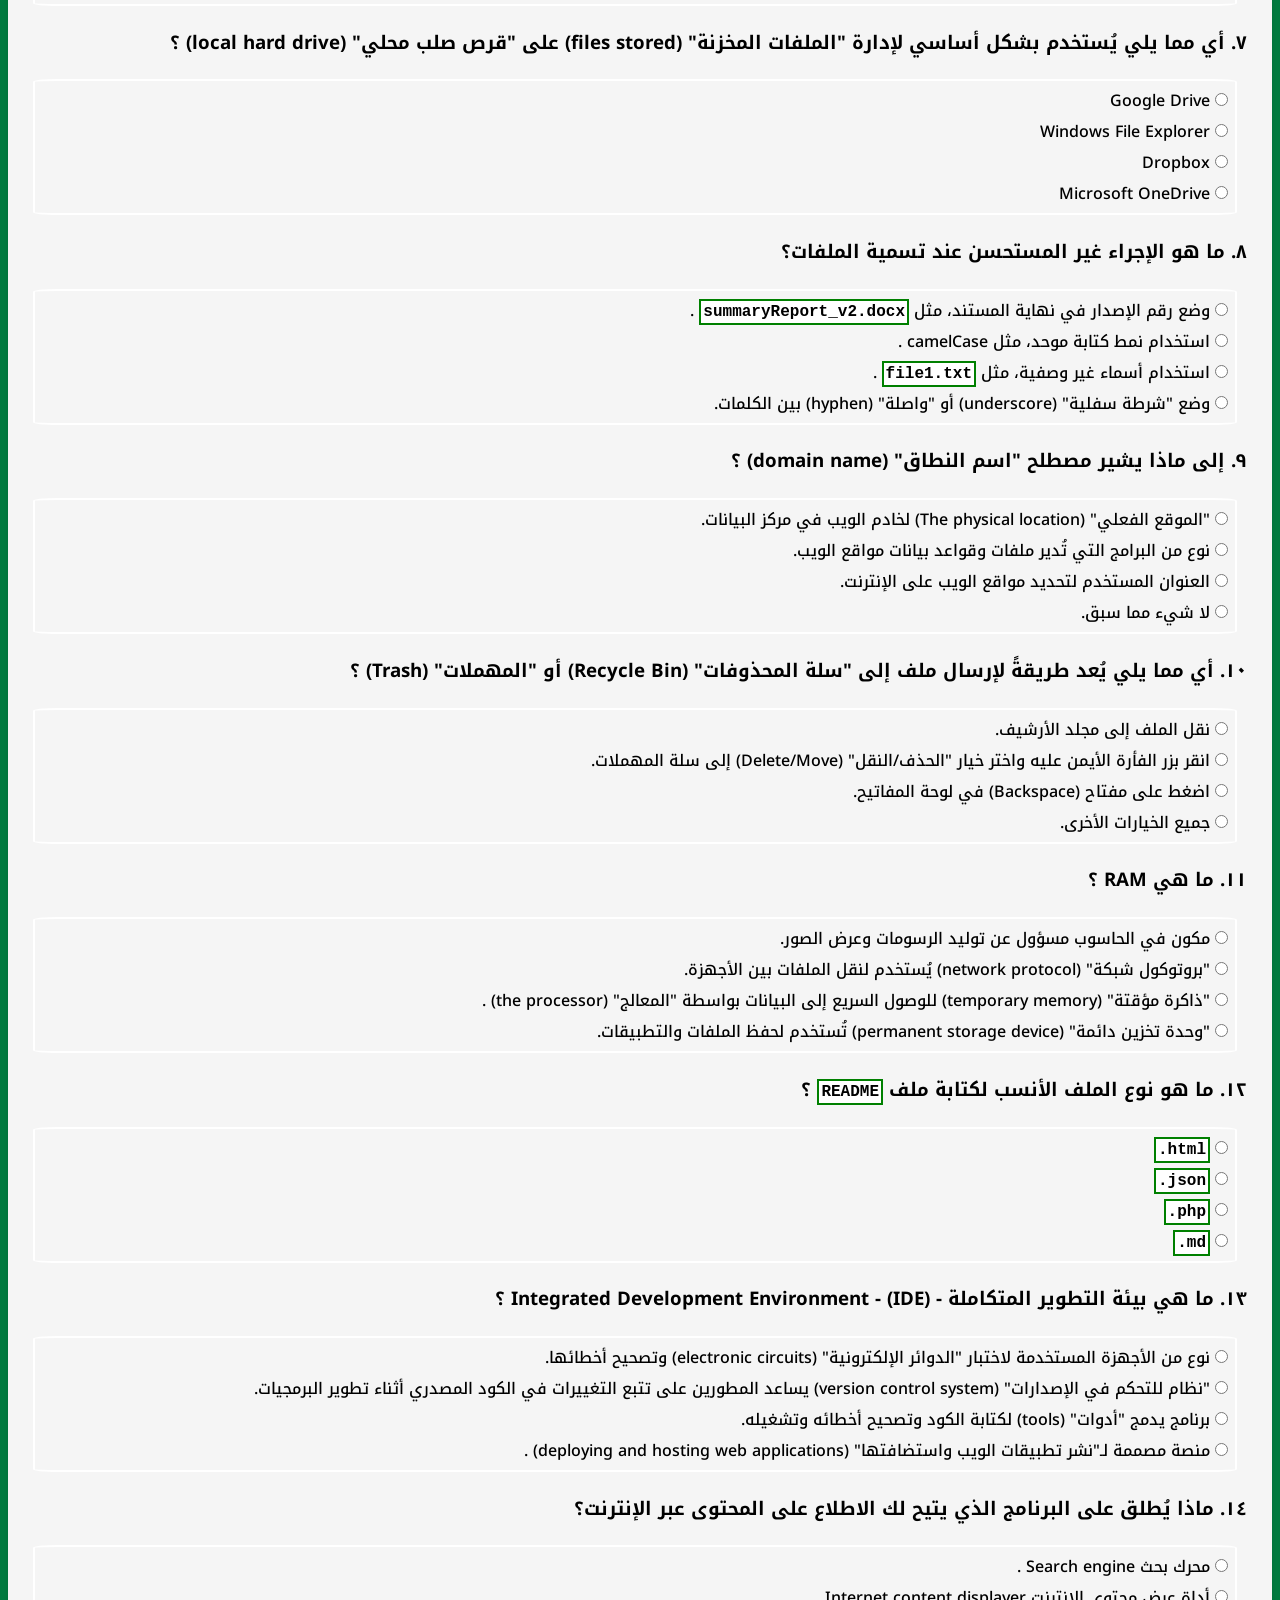
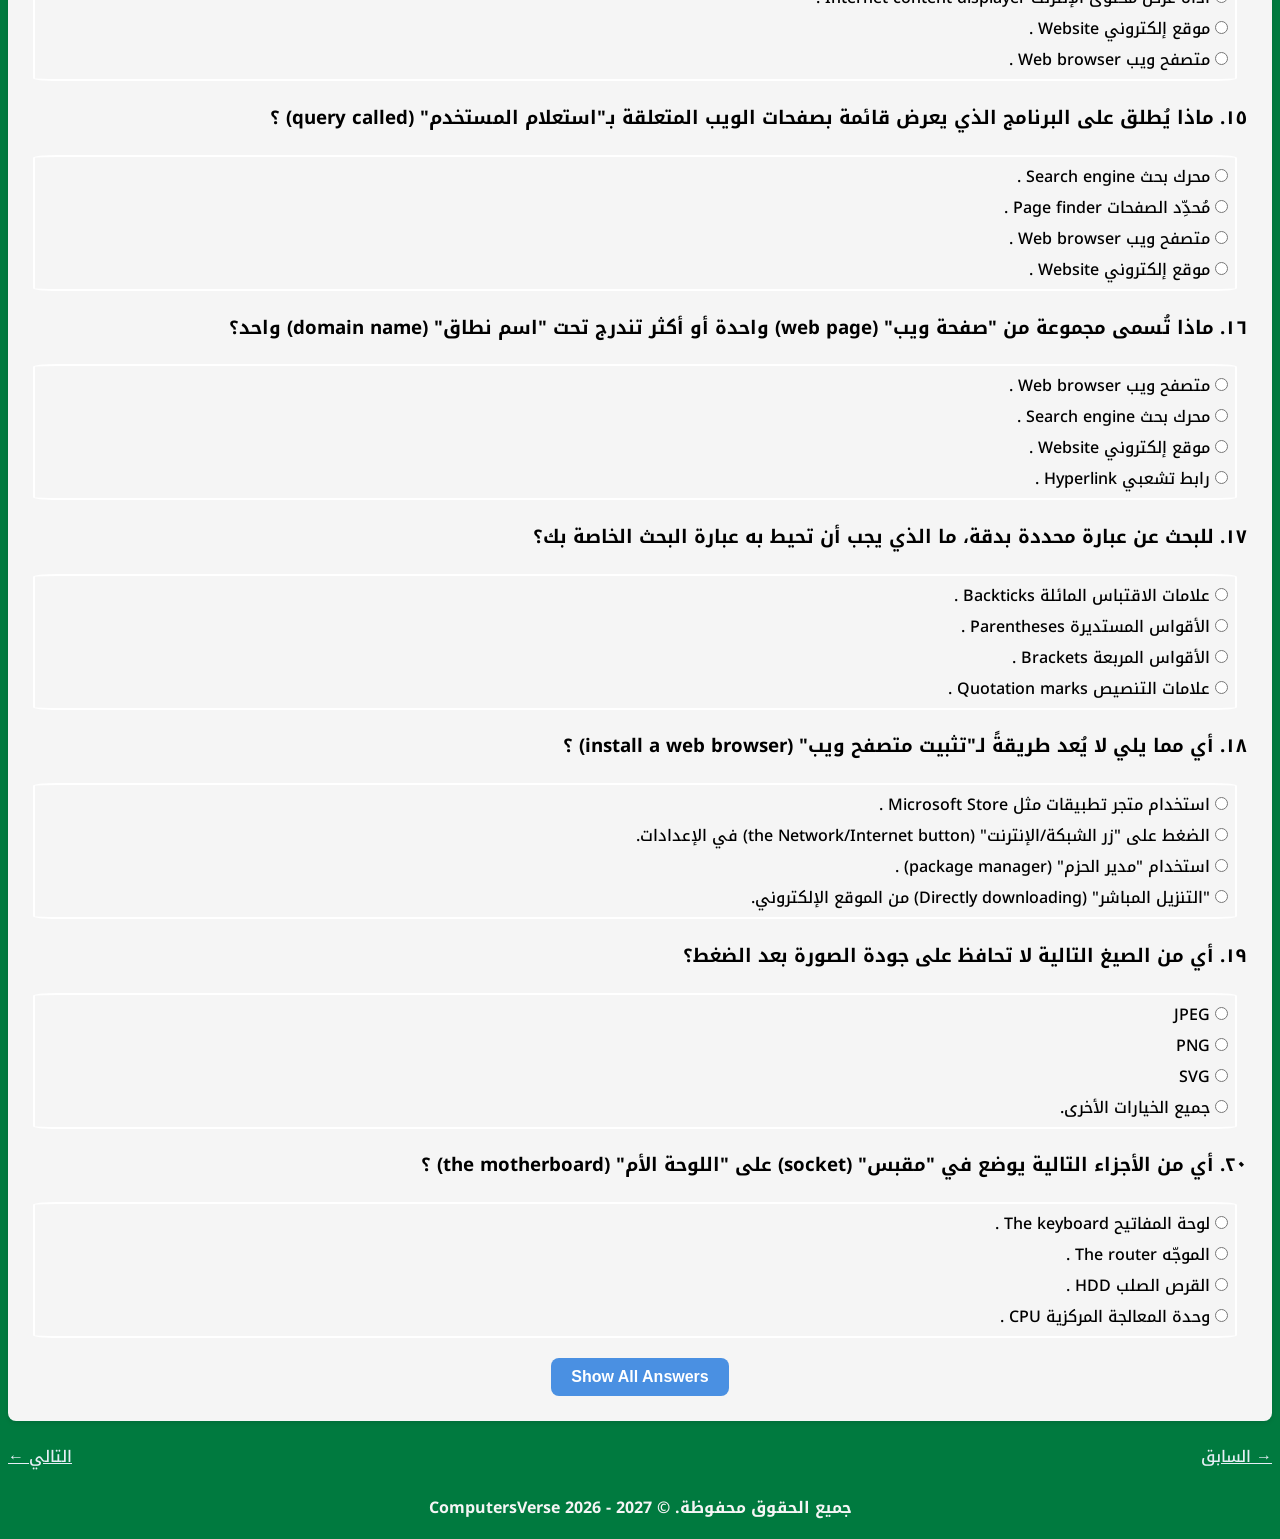
<file: basics/ComputerBasicsQuiz.html>
<!DOCTYPE html>
<html lang="ar" dir="rtl">
<head>

	<meta charset="UTF-8" />
	<meta name="viewport" content="width=device-width, initial-scale=1.0">
	<meta name="description" content="أساسيات الحاسوب |  اختبار أساسيات الحاسوب"/>
    <link rel="stylesheet" href="styles.css">
    <link rel="stylesheet" href="css/ComputerBasicsQuiz.css">
	<link rel="icon" type="image/x-icon" href="../favicon.png">
	<title>ComputersVerse | الأساسيات</title>
	<link rel="preconnect" href="https://fonts.googleapis.com">
	<link rel="preconnect" href="https://fonts.gstatic.com" crossorigin>
	<link href="https://fonts.googleapis.com/css2?family=Noto+Kufi+Arabic:wght@100..900&display=swap" rel="stylesheet">

</head>

<body>

<header>
	<a class="black" href="./index.html">X</a>
	<h1>أساسيات الحاسوب</h1>
</header>




<main>

<!-- Computer Basics Quiz اختبار أساسيات الحاسوب -->
<div class="box">
	<div class="sub-title">
		<h2>٥. اختبار أساسيات الحاسوب</h2>
		<span class="hint">اختبار</span>
		<p></p>
	</div>

	<section>
		<!-- Q1 -->
		<h3>١. ما هو الجزء من الحاسوب الذي يُستخدم لربط "المكونات الداخلية" (internal components) الأخرى ببعضها البعض؟</h3> 
		<div>
			<form>
				<label><input type="radio" name="q1" value="">اللوحة الأم Motherboard .</label><br>
				<label><input type="radio" name="q1" value="">بطاقة الرسوميات Graphics card .</label><br>
				<label><input type="radio" name="q1" value="">الذاكرة Memory .</label><br>
				<label><input type="radio" name="q1" value="">المعالج Processor .</label>
			</form>
			<h4>اللوحة الأم Motherboard .</h4>
		</div>

		<!-- Q2 -->
		<h3>٢. ما هي "أدوات المطور" (Developer Tools) في المتصفح؟</h3> 
		<div>
			<form>
				<label><input type="radio" name="q2" value="">برمجيات لإدارة إضافات المتصفح والمكونات البرمجية الملحقة.</label><br>
				<label><input type="radio" name="q2" value="">أدوات مساعدة لحظر الإعلانات وتحسين أداء صفحات الويب.</label><br>
				<label><input type="radio" name="q2" value="">ميزات مدمجة في المتصفحات تساعد المطورين على تصحيح الأخطاء وفحص مواقع الويب.</label><br>
				<label><input type="radio" name="q2" value="">أدوات لتعديل إعدادات المتصفح وإدارة ملفات تعريف المستخدمين.</label>
			</form>
			<h4>ميزات مدمجة في المتصفحات تساعد المطورين على تصحيح الأخطاء وفحص مواقع الويب.</h4>
		</div>

		<!-- Q3 -->
		<h3>٣. أي من اتصالات مزودي خدمة الإنترنت (ISP) التالية تُعد عادةً الأسرع؟</h3> 
		<div>
			<form>
				<label><input type="radio" name="q3" value="">DSL .</label><br>
				<label><input type="radio" name="q3" value="">الكابل Cable .</label><br>
				<label><input type="radio" name="q3" value="">الأقمار الصناعية Satellite .</label><br>
				<label><input type="radio" name="q3" value="">الألياف الضوئية Fiber optic .</label>
			</form>
			<h4>الألياف الضوئية Fiber optic .</h4>
		</div>

		<!-- Q4 -->
		<h3>٤. أي مما يلي لا يُعد ممارسة آمنة عند "تسجيل الدخول" (signing in) ؟</h3> 
		<div>
			<form>
				<label><input type="radio" name="q4" value="">إعداد المصادقة الثنائية (2FA) .</label><br>
				<label><input type="radio" name="q4" value="">إنشاء كلمة مرور طويلة ومعقدة، مثل <code dir="ltr" class="br-spec nw">@ppl3_+B@nana34823</code> .</label><br>
				<label><input type="radio" name="q4" value="">استخدام كلمات مرور تعتمد على معلومات شخصية، مثل تاريخ ميلادك.</label><br>
				<label><input type="radio" name="q4" value="">استخدام "بصمة الإصبع" (fingerprint) أو "ماسح الوجه" (face scanner) .</label>
			</form>
			<h4>استخدام كلمات مرور تعتمد على معلومات شخصية، مثل تاريخ ميلادك.</h4>
		</div>

		<!-- Q5 -->
		<h3>٥. أي مما يلي ليس "متصفح ويب" (web browser) ؟</h3> 
		<div>
			<form>
				<label><input type="radio" name="q5" value="">Microsoft Edge</label><br>
				<label><input type="radio" name="q5" value="">Safari</label><br>
				<label><input type="radio" name="q5" value="">Google Drive</label><br>
				<label><input type="radio" name="q5" value="">Opera</label>
			</form>
			<h4>Google Drive</h4>
		</div>

		<!-- Q6 -->
		<h3>٦. عندما تحتاج إلى تعديل جزء من الكود البرمجي، ما الذي يُرجح أن تستخدمه من بين الخيارات التالية؟</h3> 
		<div>
			<form>
				<label><input type="radio" name="q6" value="">Visual Studio Code</label><br>
				<label><input type="radio" name="q6" value="">Node Package Manager</label><br>
				<label><input type="radio" name="q6" value="">GitHub</label><br>
				<label><input type="radio" name="q6" value="">Microsoft Edge</label>
			</form>
			<h4>Visual Studio Code</h4>
		</div>

		<!-- Q7 -->
		<h3>٧. أي مما يلي يُستخدم بشكل أساسي لإدارة "الملفات المخزنة" (files stored) على "قرص صلب محلي" (local hard drive) ؟</h3> 
		<div>
			<form>
				<label><input type="radio" name="q7" value="">Google Drive</label><br>
				<label><input type="radio" name="q7" value="">Windows File Explorer</label><br>
				<label><input type="radio" name="q7" value="">Dropbox</label><br>
				<label><input type="radio" name="q7" value="">Microsoft OneDrive</label>
			</form>
			<h4>Windows File Explorer</h4>
		</div>

		<!-- Q8 -->
		<h3>٨. ما هو الإجراء غير المستحسن عند تسمية الملفات؟</h3> 
		<div>
			<form>
				<label><input type="radio" name="q8" value="">وضع رقم الإصدار في نهاية المستند، مثل <code dir="ltr" class="br-spec nw">summaryReport_v2.docx</code> .</label><br>
				<label><input type="radio" name="q8" value="">استخدام نمط كتابة موحد، مثل camelCase .</label><br>
				<label><input type="radio" name="q8" value="">استخدام أسماء غير وصفية، مثل <code dir="ltr" class="br-spec nw">file1.txt</code> .</label><br>
				<label><input type="radio" name="q8" value="">وضع "شرطة سفلية" (underscore) أو "واصلة" (hyphen) بين الكلمات.</label>
			</form>
			<h4>استخدام أسماء غير وصفية، مثل <code dir="ltr" class="br-spec nw">file1.txt</code> .</h4>
		</div>

		<!-- Q9 -->
		<h3>٩. إلى ماذا يشير مصطلح "اسم النطاق" (domain name) ؟</h3> 
		<div>
			<form>
				<label><input type="radio" name="q9" value="">"الموقع الفعلي" (The physical location) لخادم الويب في مركز البيانات.</label><br>
				<label><input type="radio" name="q9" value="">نوع من البرامج التي تُدير ملفات وقواعد بيانات مواقع الويب.</label><br>
				<label><input type="radio" name="q9" value="">العنوان المستخدم لتحديد مواقع الويب على الإنترنت.</label><br>
				<label><input type="radio" name="q9" value="">لا شيء مما سبق.</label>
			</form>
			<h4>العنوان المستخدم لتحديد مواقع الويب على الإنترنت.</h4>
		</div>

		<!-- Q10 -->
		<h3>١٠. أي مما يلي يُعد طريقةً لإرسال ملف إلى "سلة المحذوفات" (Recycle Bin) أو "المهملات" (Trash) ؟</h3> 
		<div>
			<form>
				<label><input type="radio" name="q10" value="">نقل الملف إلى مجلد الأرشيف.</label><br>
				<label><input type="radio" name="q10" value="">انقر بزر الفأرة الأيمن عليه واختر خيار "الحذف/النقل" (Delete/Move) إلى سلة المهملات.</label><br>
				<label><input type="radio" name="q10" value="">اضغط على مفتاح (Backspace) في لوحة المفاتيح.</label><br>
				<label><input type="radio" name="q10" value="">جميع الخيارات الأخرى.</label>
			</form>
			<h4>انقر بزر الفأرة الأيمن عليه واختر خيار "الحذف/النقل" (Delete/Move) إلى سلة المهملات.</h4>
		</div>

		<!-- Q11 -->
		<h3>١١. ما هي RAM ؟</h3> 
		<div>
			<form>
				<label><input type="radio" name="q11" value="">مكون في الحاسوب مسؤول عن توليد الرسومات وعرض الصور.</label><br>
				<label><input type="radio" name="q11" value="">"بروتوكول شبكة" (network protocol) يُستخدم لنقل الملفات بين الأجهزة.</label><br>
				<label><input type="radio" name="q11" value="">"ذاكرة مؤقتة" (temporary memory) للوصول السريع إلى البيانات بواسطة "المعالج" (the processor) .</label><br>
				<label><input type="radio" name="q11" value="">"وحدة تخزين دائمة" (permanent storage device) تُستخدم لحفظ الملفات والتطبيقات.</label>
			</form>
			<h4>"ذاكرة مؤقتة" (temporary memory) للوصول السريع إلى البيانات بواسطة "المعالج" (the processor) .</h4>
		</div>

		<!-- Q12 -->
		<h3>١٢. ما هو نوع الملف الأنسب لكتابة ملف <code dir="ltr" class="br-spec nw">README</code> ؟</h3> 
		<div>
			<form>
				<label><input type="radio" name="q12" value=""><code dir="ltr" class="br-spec nw">.html</code></label><br>
				<label><input type="radio" name="q12" value=""><code dir="ltr" class="br-spec nw">.json</code></label><br>
				<label><input type="radio" name="q12" value=""><code dir="ltr" class="br-spec nw">.php</code></label><br>
				<label><input type="radio" name="q12" value=""><code dir="ltr" class="br-spec nw">.md</code></label>
			</form>
			<h4><code dir="ltr" class="br-spec nw">.md</code></h4>
		</div>

		<!-- Q13 -->
		<h3>١٣. ما هي بيئة التطوير المتكاملة - (IDE) - Integrated Development Environment ؟</h3> 
		<div>
			<form>
				<label><input type="radio" name="q13" value="">نوع من الأجهزة المستخدمة لاختبار "الدوائر الإلكترونية" (electronic circuits) وتصحيح أخطائها.</label><br>
				<label><input type="radio" name="q13" value="">"نظام للتحكم في الإصدارات" (version control system) يساعد المطورين على تتبع التغييرات في الكود المصدري أثناء تطوير البرمجيات.</label><br>
				<label><input type="radio" name="q13" value="">برنامج يدمج "أدوات" (tools) لكتابة الكود وتصحيح أخطائه وتشغيله.</label><br>
				<label><input type="radio" name="q13" value="">منصة مصممة لـ"نشر تطبيقات الويب واستضافتها" (deploying and hosting web applications) .</label>
			</form>
			<h4>برنامج يدمج "أدوات" (tools) لكتابة الكود وتصحيح أخطائه وتشغيله.</h4>
		</div>

		<!-- Q14 -->
		<h3>١٤. ماذا يُطلق على البرنامج الذي يتيح لك الاطلاع على المحتوى عبر الإنترنت؟</h3> 
		<div>
			<form>
				<label><input type="radio" name="q14" value="">محرك بحث Search engine .</label><br>
				<label><input type="radio" name="q14" value="">أداة عرض محتوى الإنترنت Internet content displayer .</label><br>
				<label><input type="radio" name="q14" value="">موقع إلكتروني Website .</label><br>
				<label><input type="radio" name="q14" value="">متصفح ويب Web browser .</label>
			</form>
			<h4>متصفح ويب Web browser .</h4>
		</div>

		<!-- Q15 -->
		<h3>١٥. ماذا يُطلق على البرنامج الذي يعرض قائمة بصفحات الويب المتعلقة بـ"استعلام المستخدم" (query called) ؟</h3> 
		<div>
			<form>
				<label><input type="radio" name="q15" value="">محرك بحث Search engine .</label><br>
				<label><input type="radio" name="q15" value="">مُحدِّد الصفحات Page finder .</label><br>
				<label><input type="radio" name="q15" value="">متصفح ويب Web browser .</label><br>
				<label><input type="radio" name="q15" value="">موقع إلكتروني Website .</label>
			</form>
			<h4>محرك بحث Search engine .</h4>
		</div>

		<!-- Q16 -->
		<h3>١٦. ماذا تُسمى مجموعة من "صفحة ويب" (web page) واحدة أو أكثر تندرج تحت "اسم نطاق" (domain name) واحد؟</h3> 
		<div>
			<form>
				<label><input type="radio" name="q16" value="">متصفح ويب Web browser .</label><br>
				<label><input type="radio" name="q16" value="">محرك بحث Search engine .</label><br>
				<label><input type="radio" name="q16" value="">موقع إلكتروني Website .</label><br>
				<label><input type="radio" name="q16" value="">رابط تشعبي Hyperlink .</label>
			</form>
			<h4>موقع إلكتروني Website .</h4>
		</div>

		<!-- Q17 -->
		<h3>١٧. للبحث عن عبارة محددة بدقة، ما الذي يجب أن تحيط به عبارة البحث الخاصة بك؟</h3> 
		<div>
			<form>
				<label><input type="radio" name="q17" value="">علامات الاقتباس المائلة Backticks .</label><br>
				<label><input type="radio" name="q17" value="">الأقواس المستديرة Parentheses .</label><br>
				<label><input type="radio" name="q17" value="">الأقواس المربعة Brackets .</label><br>
				<label><input type="radio" name="q17" value="">علامات التنصيص Quotation marks .</label>
			</form>
			<h4>علامات التنصيص Quotation marks .</h4>
		</div>

		<!-- Q18 -->
		<h3>١٨. أي مما يلي لا يُعد طريقةً لـ"تثبيت متصفح ويب" (install a web browser) ؟</h3> 
		<div>
			<form>
				<label><input type="radio" name="q18" value="">استخدام متجر تطبيقات مثل Microsoft Store .</label><br>
				<label><input type="radio" name="q18" value="">الضغط على "زر الشبكة/الإنترنت" (the Network/Internet button) في الإعدادات.</label><br>
				<label><input type="radio" name="q18" value="">استخدام "مدير الحزم" (package manager) .</label><br>
				<label><input type="radio" name="q18" value="">"التنزيل المباشر" (Directly downloading) من الموقع الإلكتروني.</label>
			</form>
			<h4>الضغط على "زر الشبكة/الإنترنت" (the Network/Internet button) في الإعدادات.</h4>
		</div>

		<!-- Q19 -->
		<h3>١٩. أي من الصيغ التالية لا تحافظ على جودة الصورة بعد الضغط؟</h3> 
		<div>
			<form>
				<label><input type="radio" name="q19" value="">JPEG</label><br>
				<label><input type="radio" name="q19" value="">PNG</label><br>
				<label><input type="radio" name="q19" value="">SVG</label><br>
				<label><input type="radio" name="q19" value="">جميع الخيارات الأخرى.</label>
			</form>
			<h4>JPEG</h4>
		</div>

		<!-- Q20 -->
		<h3>٢٠. أي من الأجزاء التالية يوضع في "مقبس" (socket) على "اللوحة الأم" (the motherboard) ؟</h3> 
		<div>
			<form>
				<label><input type="radio" name="q20" value="">لوحة المفاتيح The keyboard .</label><br>
				<label><input type="radio" name="q20" value="">الموجّه The router .</label><br>
				<label><input type="radio" name="q20" value="">القرص الصلب HDD .</label><br>
				<label><input type="radio" name="q20" value="">وحدة المعالجة المركزية CPU .</label>
			</form>
			<h4>وحدة المعالجة المركزية CPU .</h4>
		</div>

		<!-- Centered button -->
		<div class="btn-container">
		<button class="show-btn" onclick="showAllAnswers()">Show All Answers</button>
		</div>

		
	</section>

</div>

<!-- Pages -->
<div class="page-nav">
	<a class="prev" href="./ComputerBasicsReview.html">&#8594; السابق</a>
	<a class="next" href="../index.html">التالي &#8592;</a>
</div>

</main>

<footer>
	<p>جميع الحقوق محفوظة. © 2027 - 2026 ComputersVerse</p>
</footer>

<script>
function showAllAnswers() {
  const allAnswers = document.querySelectorAll('h4');
  allAnswers.forEach(ans => ans.style.display = 'block');
}
</script>


</body>
</html>
</file>
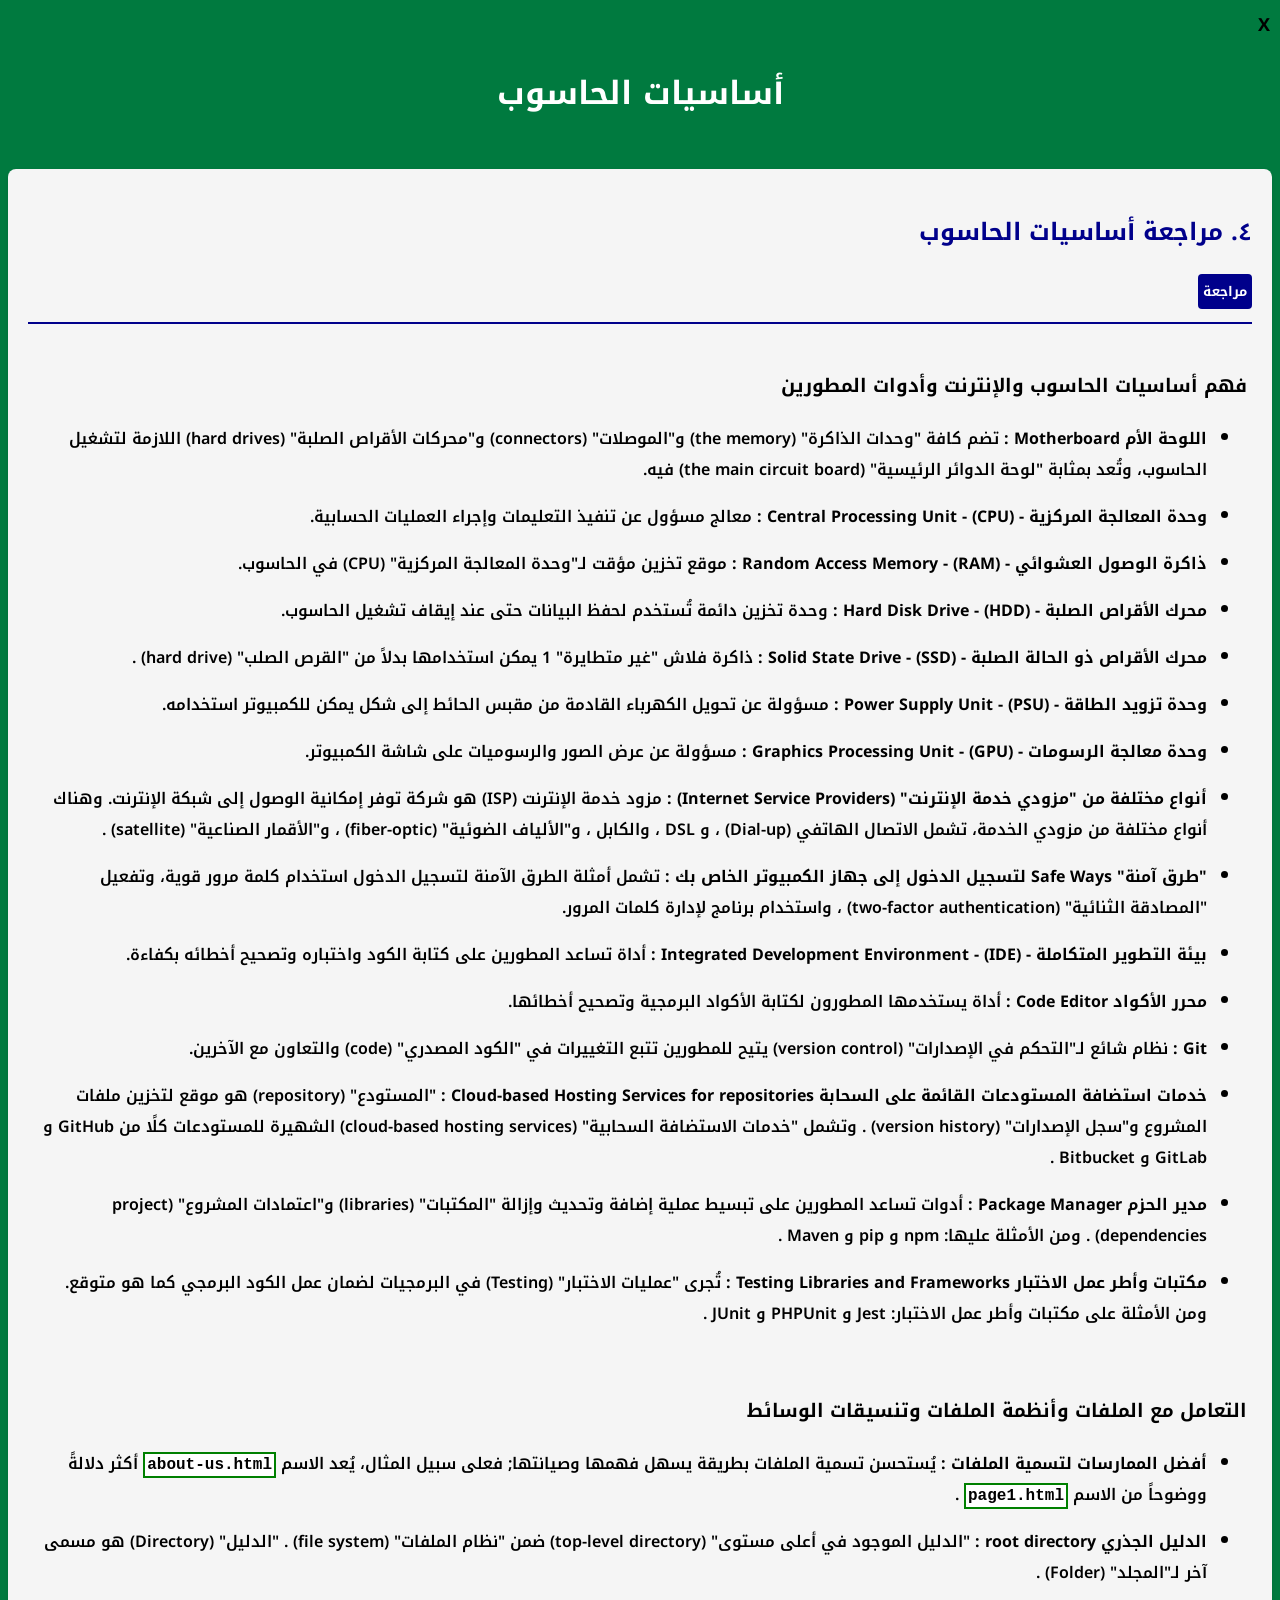
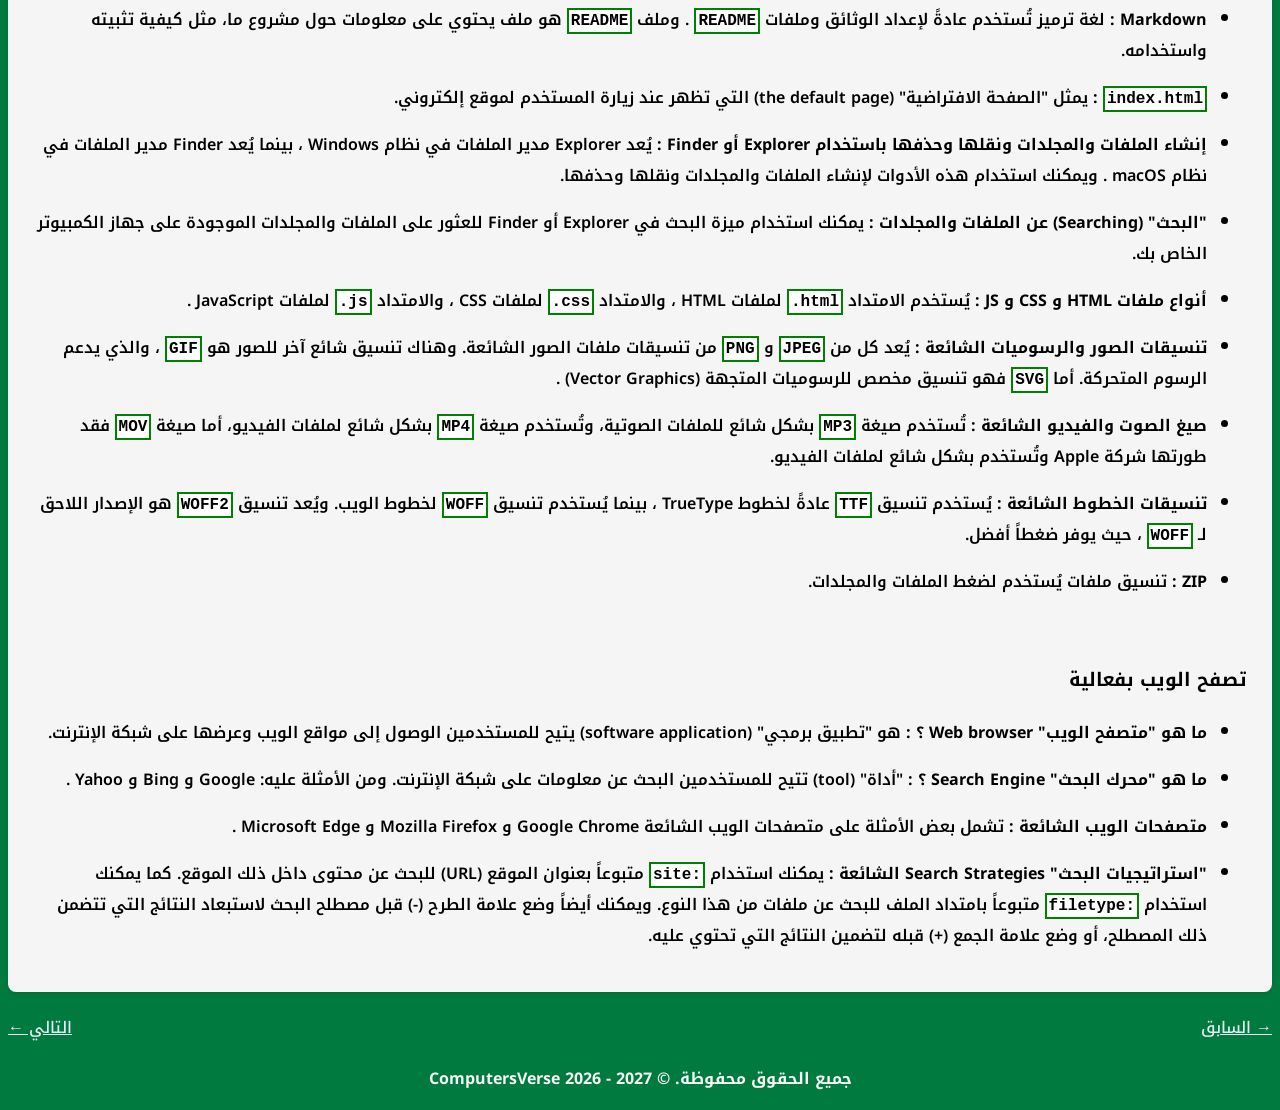
<file: basics/ComputerBasicsReview.html>
<!DOCTYPE html>
<html lang="ar" dir="rtl">
<head>

	<meta charset="UTF-8" />
	<meta name="viewport" content="width=device-width, initial-scale=1.0">
	<meta name="description" content="أساسيات الحاسوب |  مراجعة أساسيات الحاسوب"/>
    <link rel="stylesheet" href="styles.css">
	<link rel="icon" type="image/x-icon" href="../favicon.png">
	<title>ComputersVerse | الأساسيات</title>
	<link rel="preconnect" href="https://fonts.googleapis.com">
	<link rel="preconnect" href="https://fonts.gstatic.com" crossorigin>
	<link href="https://fonts.googleapis.com/css2?family=Noto+Kufi+Arabic:wght@100..900&display=swap" rel="stylesheet">

</head>

<body>

<header>
	<a class="black" href="./index.html">X</a>
	<h1>أساسيات الحاسوب</h1>
</header>




<main>

<!-- Computer Basics Review مراجعة أساسيات الحاسوب -->
<div class="box">
	<div class="sub-title">
		<h2>٤. مراجعة أساسيات الحاسوب</h2>
		<span class="hint">مراجعة</span>
		<p></p>
	</div>

	<!-- Understanding Computer, Internet, and Developer Tooling Basics فهم أساسيات الحاسوب والإنترنت وأدوات المطورين -->
	<section>
		<h3>فهم أساسيات الحاسوب والإنترنت وأدوات المطورين</h3>
		<ul>
			<li>
				<p class="hinty"><b>اللوحة الأم Motherboard :</b> تضم كافة "وحدات الذاكرة" (the memory) و"الموصلات" (connectors) و"محركات الأقراص الصلبة" (hard drives) اللازمة لتشغيل الحاسوب، وتُعد بمثابة "لوحة الدوائر الرئيسية" (the main circuit board) فيه.</p>
			</li>
			<li>
				<p class="hinty"><b>وحدة المعالجة المركزية - (CPU) - Central Processing Unit :</b> معالج مسؤول عن تنفيذ التعليمات وإجراء العمليات الحسابية.</p>
			</li>
			<li>
				<p class="hinty"><b>ذاكرة الوصول العشوائي - (RAM) - Random Access Memory :</b> موقع تخزين مؤقت لـ"وحدة المعالجة المركزية" (CPU) في الحاسوب.</p>
			</li>
			<li>
				<p class="hinty"><b>محرك الأقراص الصلبة - (HDD) - Hard Disk Drive :</b> وحدة تخزين دائمة تُستخدم لحفظ البيانات حتى عند إيقاف تشغيل الحاسوب.</p>
			</li>
			<li>
				<p class="hinty"><b>محرك الأقراص ذو الحالة الصلبة - (SSD) - Solid State Drive :</b> ذاكرة فلاش "غير متطايرة" 1 يمكن استخدامها بدلاً من "القرص الصلب" (hard drive) .</p>
			</li>
			<li>
				<p class="hinty"><b>وحدة تزويد الطاقة - (PSU) - Power Supply Unit :</b> مسؤولة عن تحويل الكهرباء القادمة من مقبس الحائط إلى شكل يمكن للكمبيوتر استخدامه.</p>
			</li>
			<li>
				<p class="hinty"><b>وحدة معالجة الرسومات - (GPU) - Graphics Processing Unit :</b> مسؤولة عن عرض الصور والرسوميات على شاشة الكمبيوتر.</p>
			</li>
			<li>
				<p class="hinty"><b>أنواع مختلفة من "مزودي خدمة الإنترنت" (Internet Service Providers) :</b> مزود خدمة الإنترنت (ISP) هو شركة توفر إمكانية الوصول إلى شبكة الإنترنت. وهناك أنواع مختلفة من مزودي الخدمة، تشمل الاتصال الهاتفي (Dial-up) ، و DSL ، والكابل ، و"الألياف الضوئية" (fiber-optic) ، و"الأقمار الصناعية" (satellite) .</p>
			</li>
			<li>
				<p class="hinty"><b>"طرق آمنة" Safe Ways لتسجيل الدخول إلى جهاز الكمبيوتر الخاص بك :</b> تشمل أمثلة الطرق الآمنة لتسجيل الدخول استخدام كلمة مرور قوية، وتفعيل "المصادقة الثنائية" (two-factor authentication) ، واستخدام برنامج لإدارة كلمات المرور.</p>
			</li>
			<li>
				<p class="hinty"><b>بيئة التطوير المتكاملة - (IDE) - Integrated Development Environment :</b> أداة تساعد المطورين على كتابة الكود واختباره وتصحيح أخطائه بكفاءة.</p>
			</li>
			<li>
				<p class="hinty"><b>محرر الأكواد Code Editor :</b> أداة يستخدمها المطورون لكتابة الأكواد البرمجية وتصحيح أخطائها.</p>
			</li>
			<li>
				<p class="hinty"><b>Git :</b> نظام شائع لـ"التحكم في الإصدارات" (version control) يتيح للمطورين تتبع التغييرات في "الكود المصدري" (code) والتعاون مع الآخرين.</p>
			</li>
			<li>
				<p class="hinty"><b>خدمات استضافة المستودعات القائمة على السحابة Cloud-based Hosting Services for repositories :</b> "المستودع" (repository) هو موقع لتخزين ملفات المشروع و"سجل الإصدارات" (version history) . وتشمل "خدمات الاستضافة السحابية" (cloud-based hosting services) الشهيرة للمستودعات كلًا من GitHub و GitLab و Bitbucket .</p>
			</li>
			<li>
				<p class="hinty"><b>مدير الحزم Package Manager :</b> أدوات تساعد المطورين على تبسيط عملية إضافة وتحديث وإزالة "المكتبات" (libraries) و"اعتمادات المشروع" (project dependencies) . ومن الأمثلة عليها: npm و pip و Maven .</p>
			</li>
			<li>
				<p class="hinty"><b>مكتبات وأطر عمل الاختبار Testing Libraries and Frameworks :</b> تُجرى "عمليات الاختبار" (Testing) في البرمجيات لضمان عمل الكود البرمجي كما هو متوقع. ومن الأمثلة على مكتبات وأطر عمل الاختبار: Jest و PHPUnit و JUnit .</p>
			</li>
		</ul>
	</section>

	<!-- Working With Files, File Systems, and Media Formats التعامل مع الملفات وأنظمة الملفات وتنسيقات الوسائط -->
	<section>
		<h3>التعامل مع الملفات وأنظمة الملفات وتنسيقات الوسائط</h3>
		<ul>
			<li>
				<p class="hinty"><b>أفضل الممارسات لتسمية الملفات :</b> يُستحسن تسمية الملفات بطريقة يسهل فهمها وصيانتها; فعلى سبيل المثال، يُعد الاسم <code dir="ltr" class="br-spec nw">about-us.html</code> أكثر دلالةً ووضوحاً من الاسم <code dir="ltr" class="br-spec nw">page1.html</code> .</p>
			</li>
			<li>
				<p class="hinty"><b>الدليل الجذري root directory :</b> "الدليل الموجود في أعلى مستوى" (top-level directory) ضمن "نظام الملفات" (file system) . "الدليل" (Directory) هو مسمى آخر لـ"المجلد" (Folder) .</p>
			</li>
			<li>
				<p class="hinty"><b>Markdown :</b> لغة ترميز تُستخدم عادةً لإعداد الوثائق وملفات <code dir="ltr" class="br-spec nw">README</code> . وملف <code dir="ltr" class="br-spec nw">README</code> هو ملف يحتوي على معلومات حول مشروع ما، مثل كيفية تثبيته واستخدامه.</p>
			</li>
			<li>
				<p class="hinty"><b><code dir="ltr" class="br-spec nw">index.html</code> :</b> يمثل "الصفحة الافتراضية" (the default page) التي تظهر عند زيارة المستخدم لموقع إلكتروني.</p>
			</li>
			<li>
				<p class="hinty"><b>إنشاء الملفات والمجلدات ونقلها وحذفها باستخدام Explorer أو Finder :</b> يُعد Explorer مدير الملفات في نظام Windows ، بينما يُعد Finder مدير الملفات في نظام macOS . ويمكنك استخدام هذه الأدوات لإنشاء الملفات والمجلدات ونقلها وحذفها.</p>
			</li>
			<li>
				<p class="hinty"><b>"البحث" (Searching) عن الملفات والمجلدات :</b> يمكنك استخدام ميزة البحث في Explorer أو Finder للعثور على الملفات والمجلدات الموجودة على جهاز الكمبيوتر الخاص بك.</p>
			</li>
			<li>
				<p class="hinty"><b>أنواع ملفات HTML و CSS و JS :</b> يُستخدم الامتداد <code dir="ltr" class="br-spec nw">.html</code> لملفات HTML ، والامتداد <code dir="ltr" class="br-spec nw">.css</code> لملفات CSS ، والامتداد <code dir="ltr" class="br-spec nw">.js</code> لملفات JavaScript .</p>
			</li>
			<li>
				<p class="hinty"><b>تنسيقات الصور والرسوميات الشائعة :</b> يُعد كل من <code dir="ltr" class="br-spec nw">JPEG</code> و <code dir="ltr" class="br-spec nw">PNG</code> من تنسيقات ملفات الصور الشائعة. وهناك تنسيق شائع آخر للصور هو <code dir="ltr" class="br-spec nw">GIF</code> ، والذي يدعم الرسوم المتحركة. أما <code dir="ltr" class="br-spec nw">SVG</code> فهو تنسيق مخصص للرسوميات المتجهة (Vector Graphics) .</p>
			</li>
			<li>
				<p class="hinty"><b>صيغ الصوت والفيديو الشائعة :</b> تُستخدم صيغة <code dir="ltr" class="br-spec nw">MP3</code> بشكل شائع للملفات الصوتية، وتُستخدم صيغة <code dir="ltr" class="br-spec nw">MP4</code> بشكل شائع لملفات الفيديو، أما صيغة <code dir="ltr" class="br-spec nw">MOV</code> فقد طورتها شركة Apple وتُستخدم بشكل شائع لملفات الفيديو.</p>
			</li>
			<li>
				<p class="hinty"><b>تنسيقات الخطوط الشائعة :</b> يُستخدم تنسيق <code dir="ltr" class="br-spec nw">TTF</code> عادةً لخطوط TrueType ، بينما يُستخدم تنسيق <code dir="ltr" class="br-spec nw">WOFF</code> لخطوط الويب. ويُعد تنسيق <code dir="ltr" class="br-spec nw">WOFF2</code> هو الإصدار اللاحق لـ <code dir="ltr" class="br-spec nw">WOFF</code> ، حيث يوفر ضغطاً أفضل.</p>
			</li>
			<li>
				<p class="hinty"><b>ZIP :</b> تنسيق ملفات يُستخدم لضغط الملفات والمجلدات.</p>
			</li>
		</ul>
	</section>

	<!-- Browsing the Web Effectively تصفح الويب بفعالية -->
	 <section>
		<h3>تصفح الويب بفعالية</h3>
		<ul>
			<li>
				<p class="hinty"><b>ما هو "متصفح الويب" Web browser ؟ :</b> هو "تطبيق برمجي" (software application) يتيح للمستخدمين الوصول إلى مواقع الويب وعرضها على شبكة الإنترنت.</p>
			</li>
			<li>
				<p class="hinty"><b>ما هو "محرك البحث" Search Engine ؟ :</b> "أداة" (tool) تتيح للمستخدمين البحث عن معلومات على شبكة الإنترنت. ومن الأمثلة عليه: Google و Bing و Yahoo .</p>
			</li>
			<li>
				<p class="hinty"><b>متصفحات الويب الشائعة :</b> تشمل بعض الأمثلة على متصفحات الويب الشائعة Google Chrome و Mozilla Firefox و Microsoft Edge .</p>
			</li>
			<li>
				<p class="hinty"><b>"استراتيجيات البحث" Search Strategies الشائعة :</b> يمكنك استخدام <code dir="ltr" class="br-spec nw">site:</code> متبوعاً بعنوان الموقع (URL) للبحث عن محتوى داخل ذلك الموقع. كما يمكنك استخدام <code dir="ltr" class="br-spec nw">filetype:</code> متبوعاً بامتداد الملف للبحث عن ملفات من هذا النوع. ويمكنك أيضاً وضع علامة الطرح (-) قبل مصطلح البحث لاستبعاد النتائج التي تتضمن ذلك المصطلح، أو وضع علامة الجمع (+) قبله لتضمين النتائج التي تحتوي عليه.</p>
			</li>
		</ul>
	 </section>

</div>

<!-- Pages -->
<div class="page-nav">
	<a class="prev" href="./BrowsingTheWebEffectively.html">&#8594; السابق</a>
	<a class="next" href="./ComputerBasicsQuiz.html">التالي &#8592;</a>
</div>

</main>


<footer>
	<p>جميع الحقوق محفوظة. © 2027 - 2026 ComputersVerse</p>
</footer>


</body>
</html>
</file>
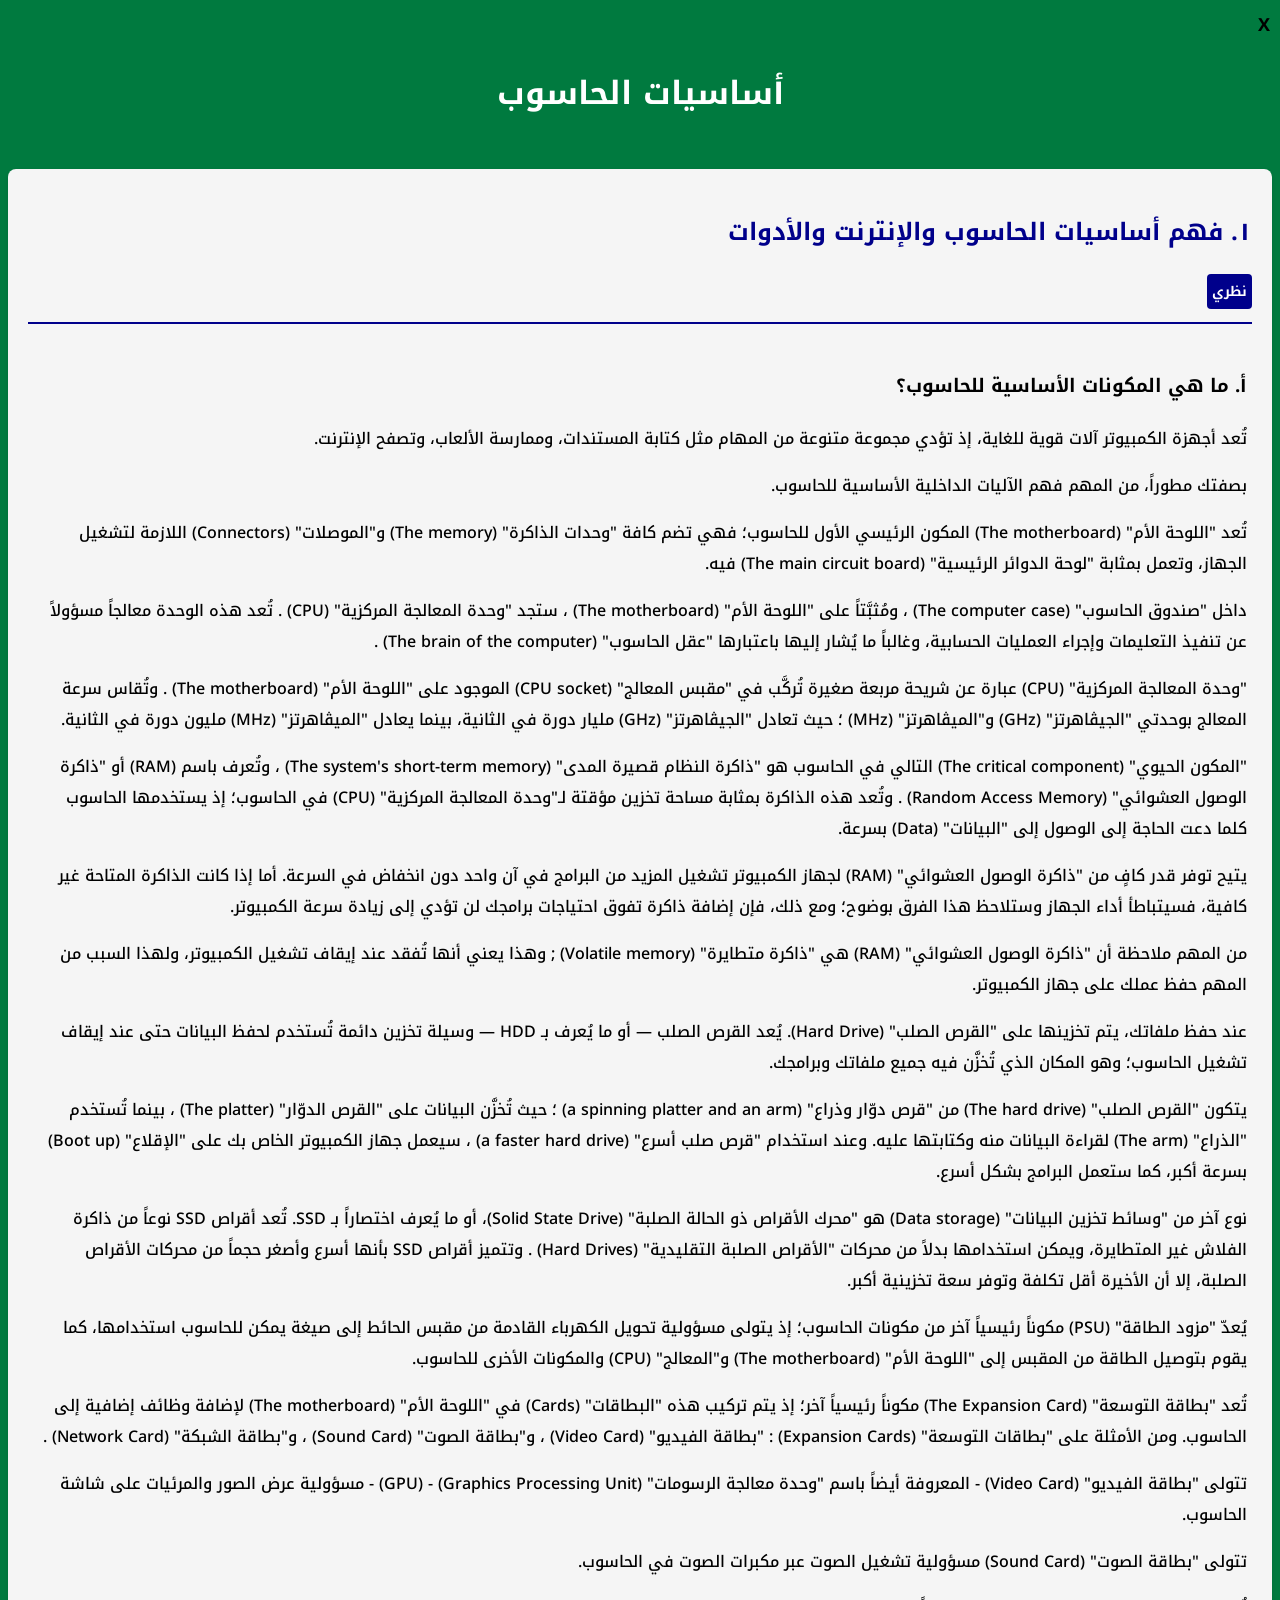
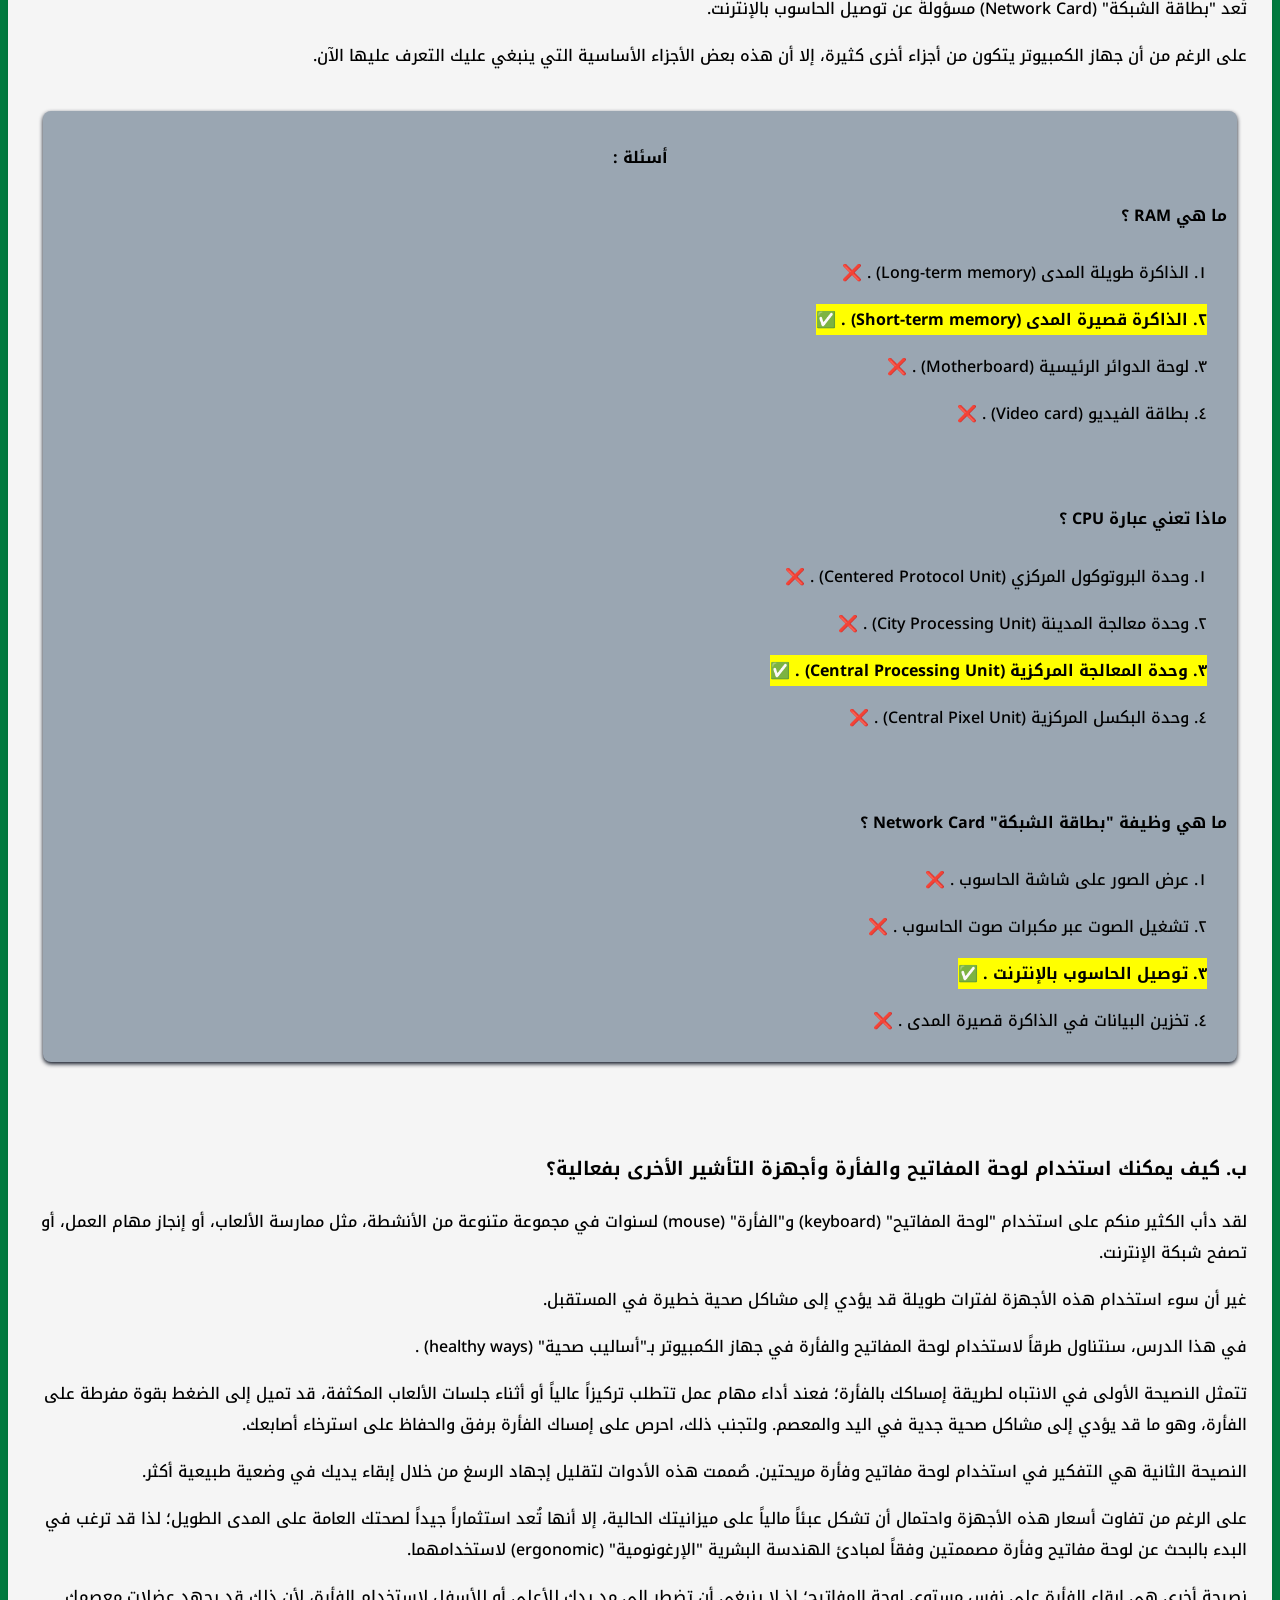
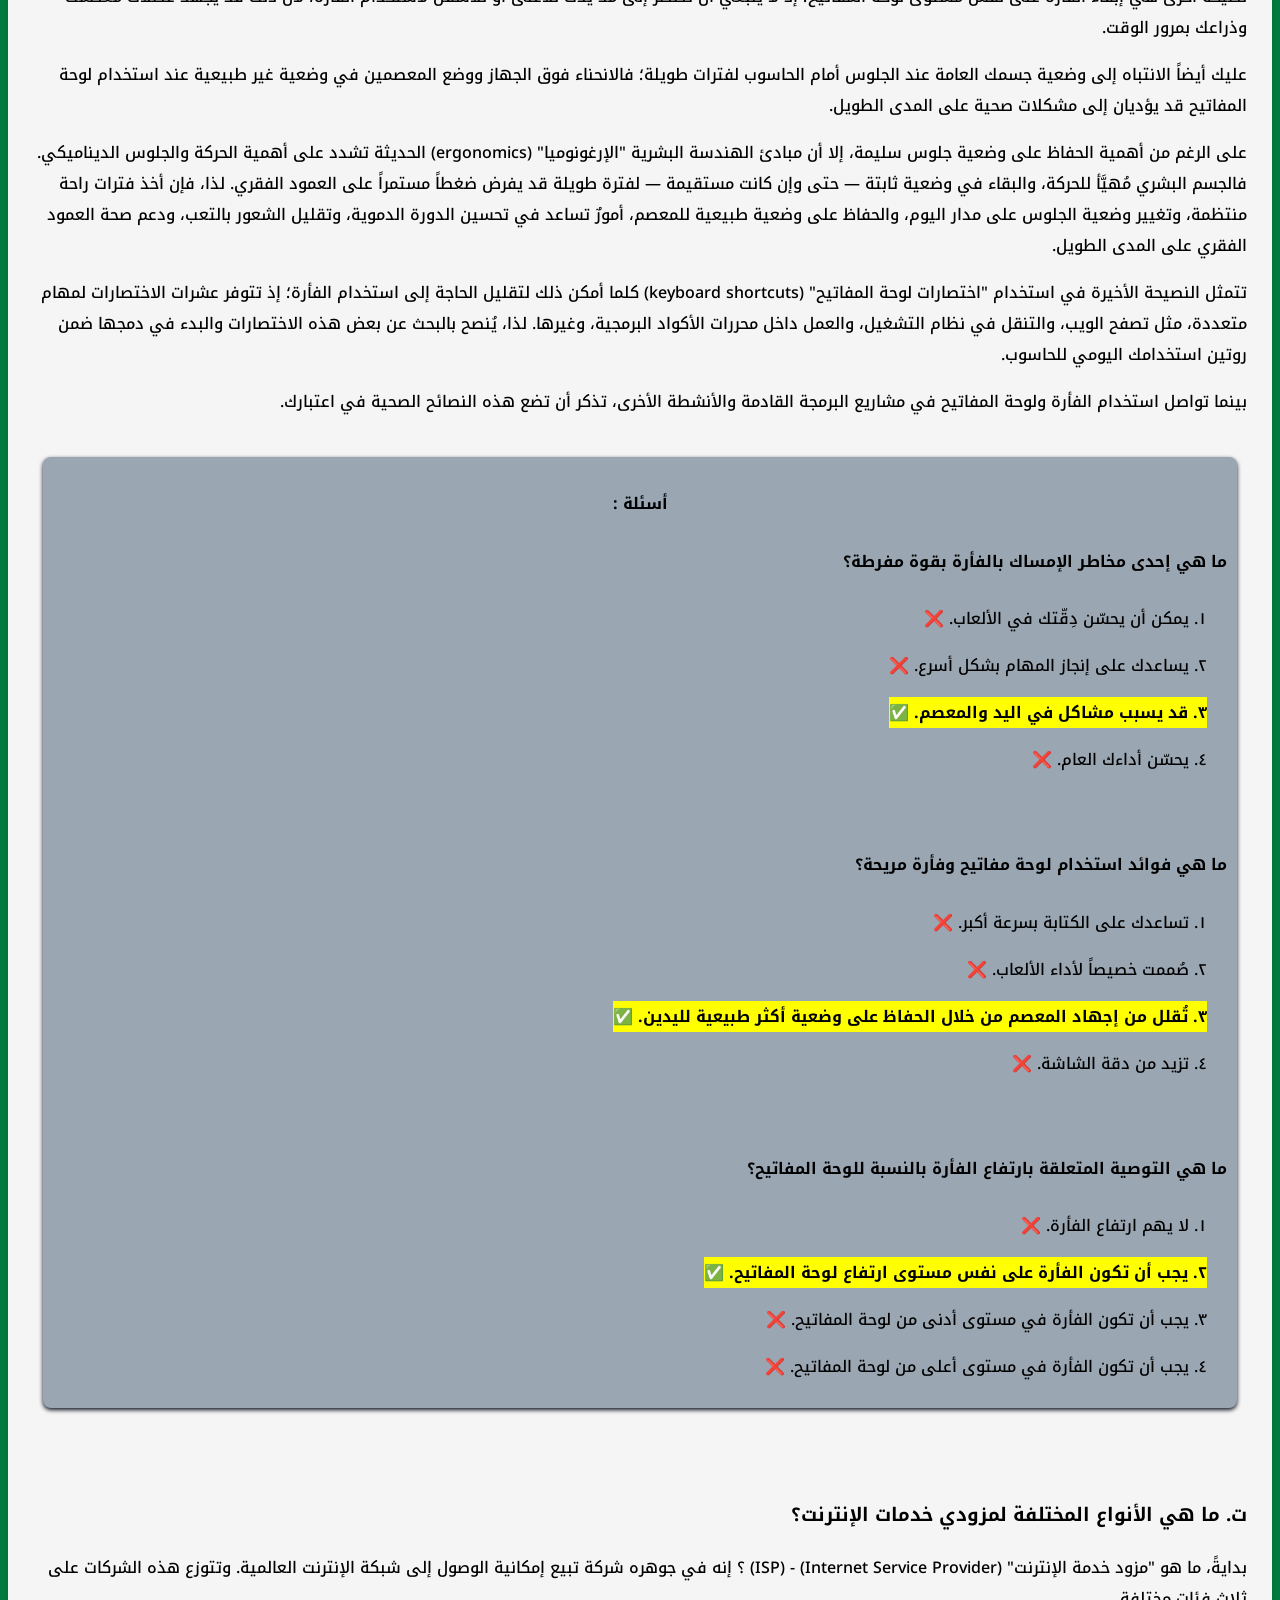
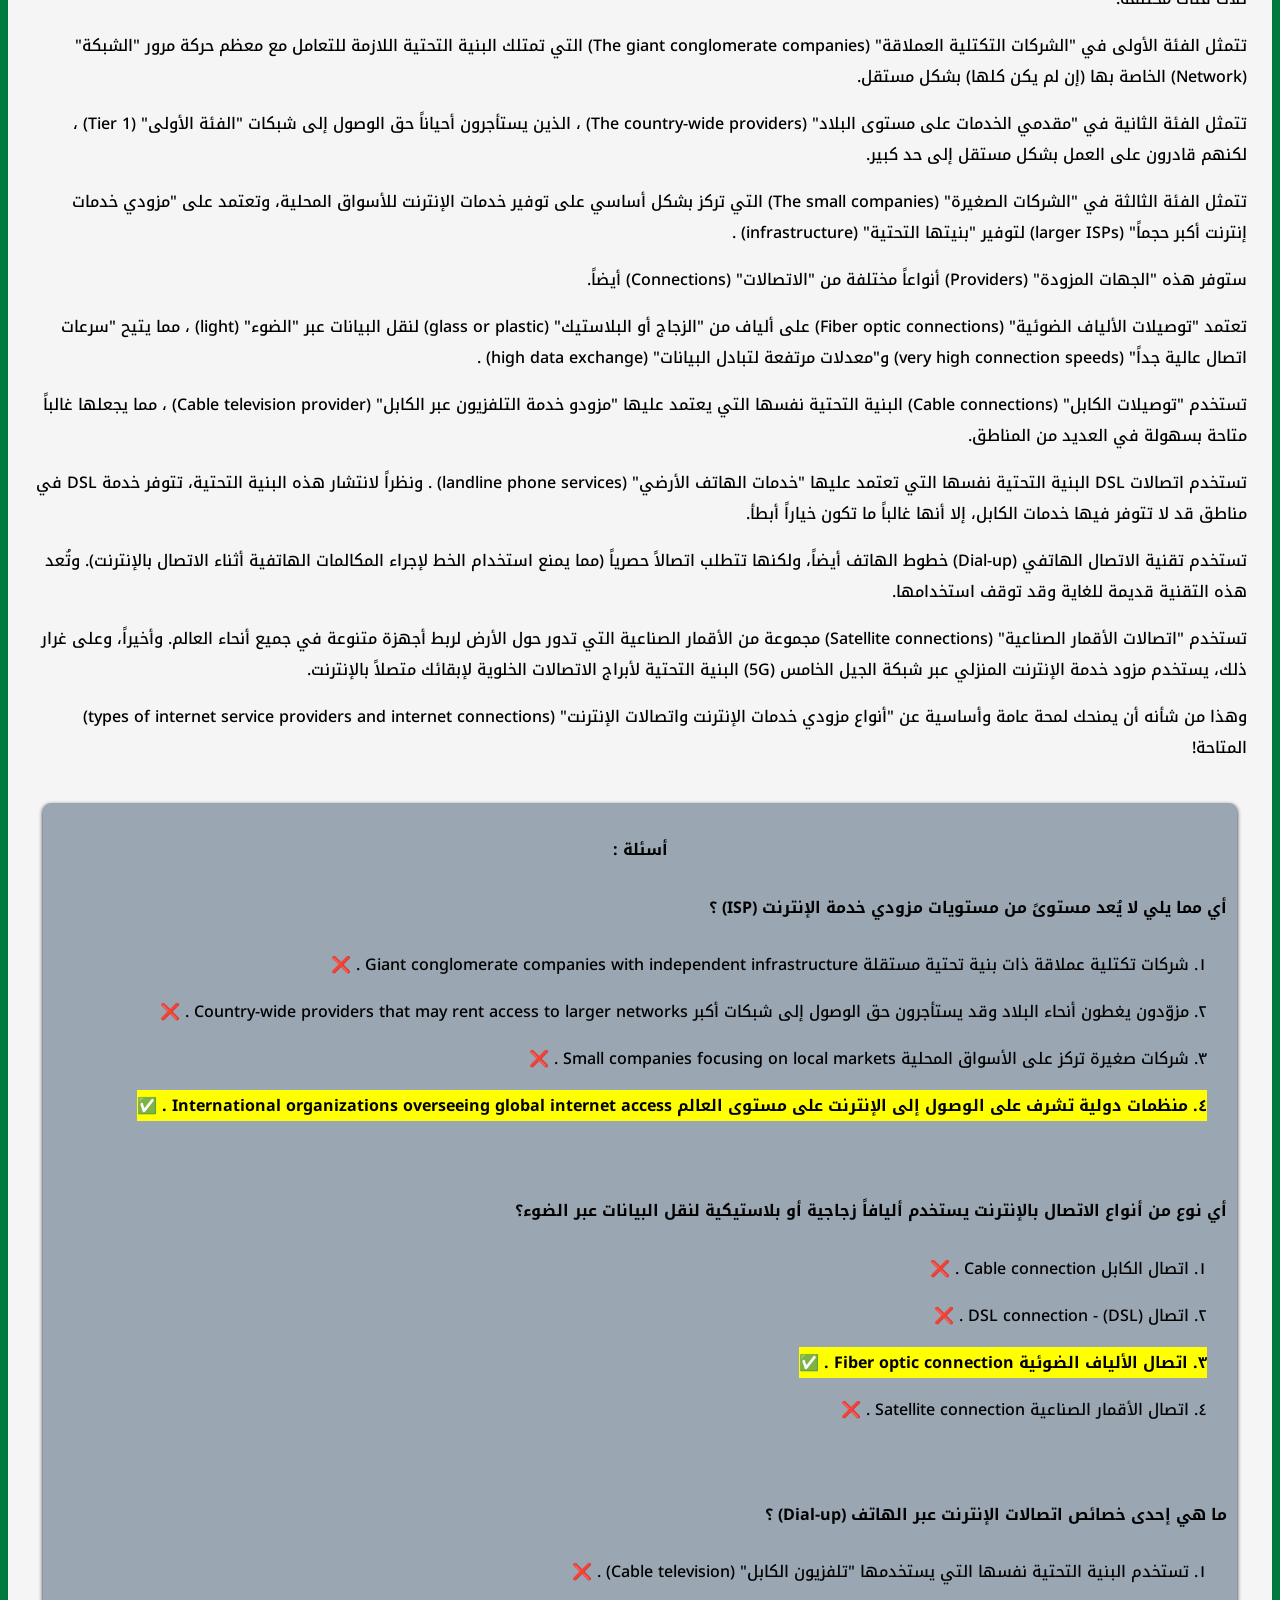
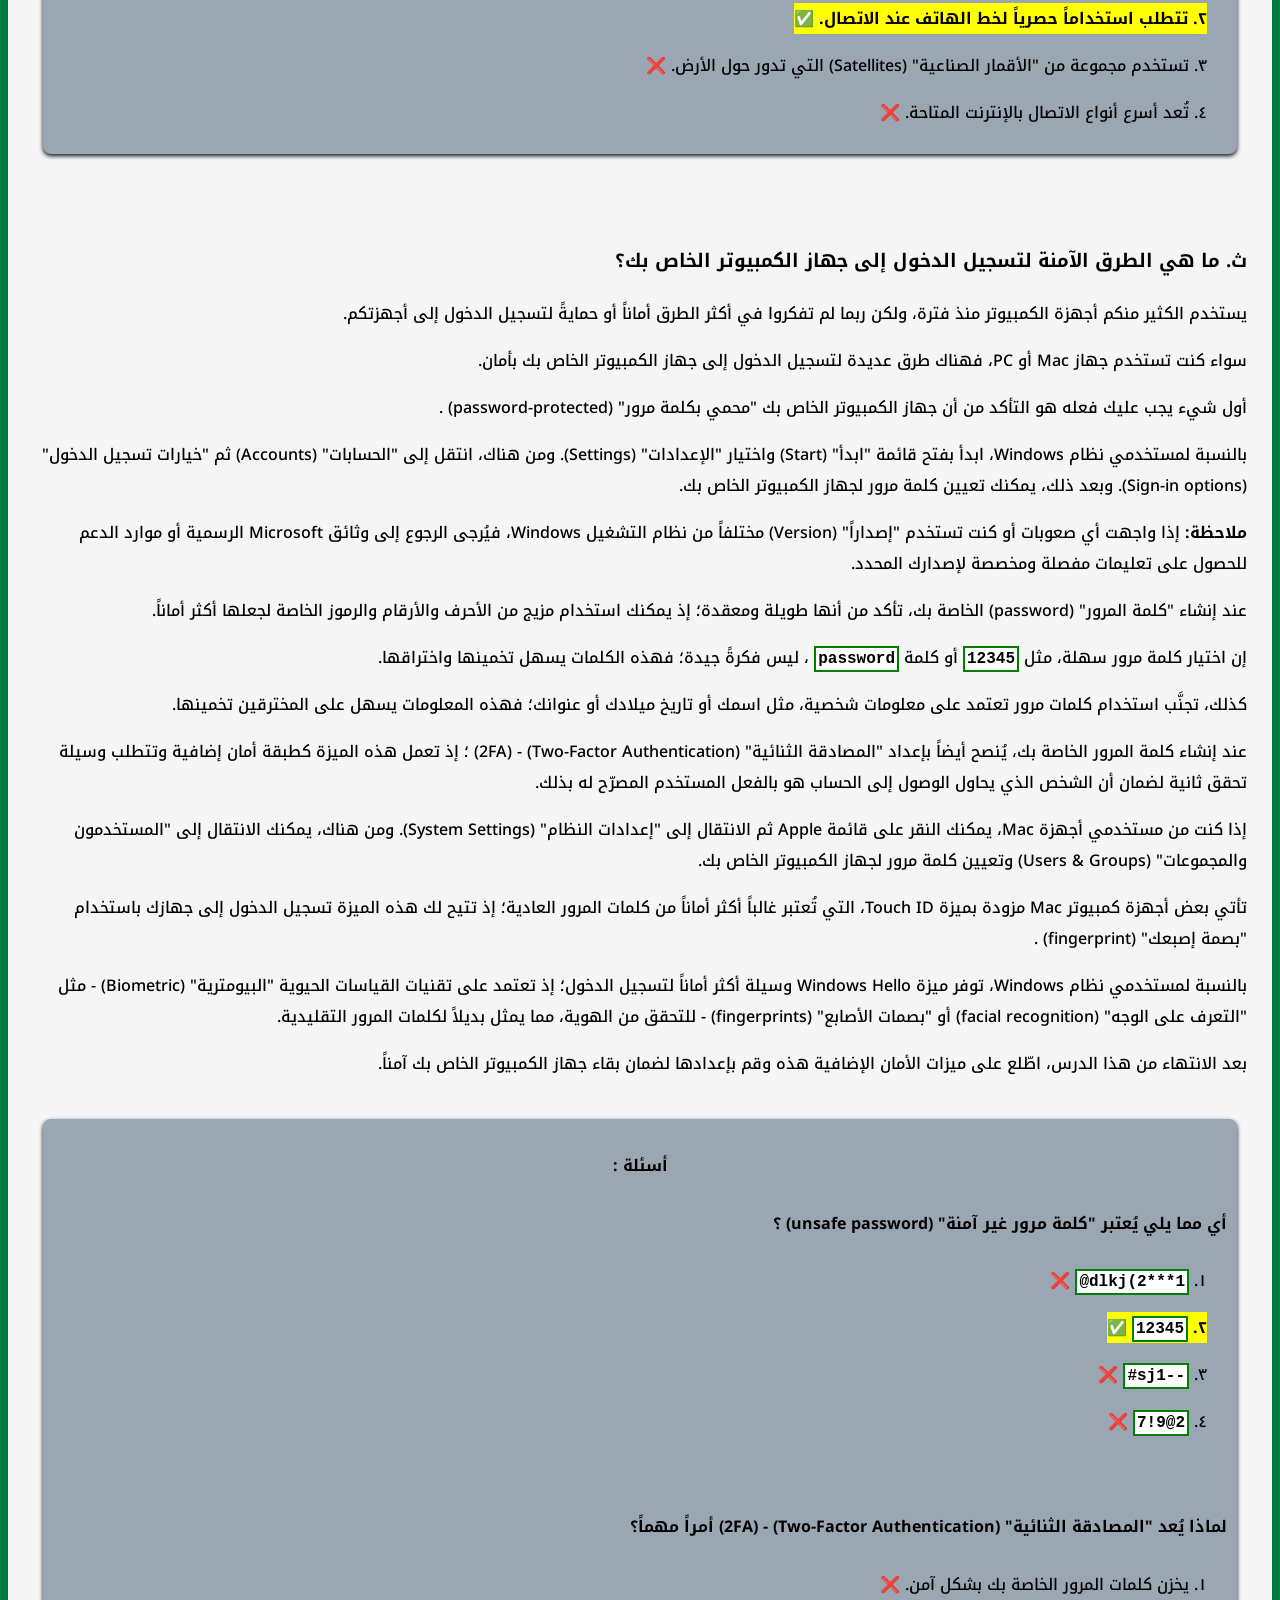
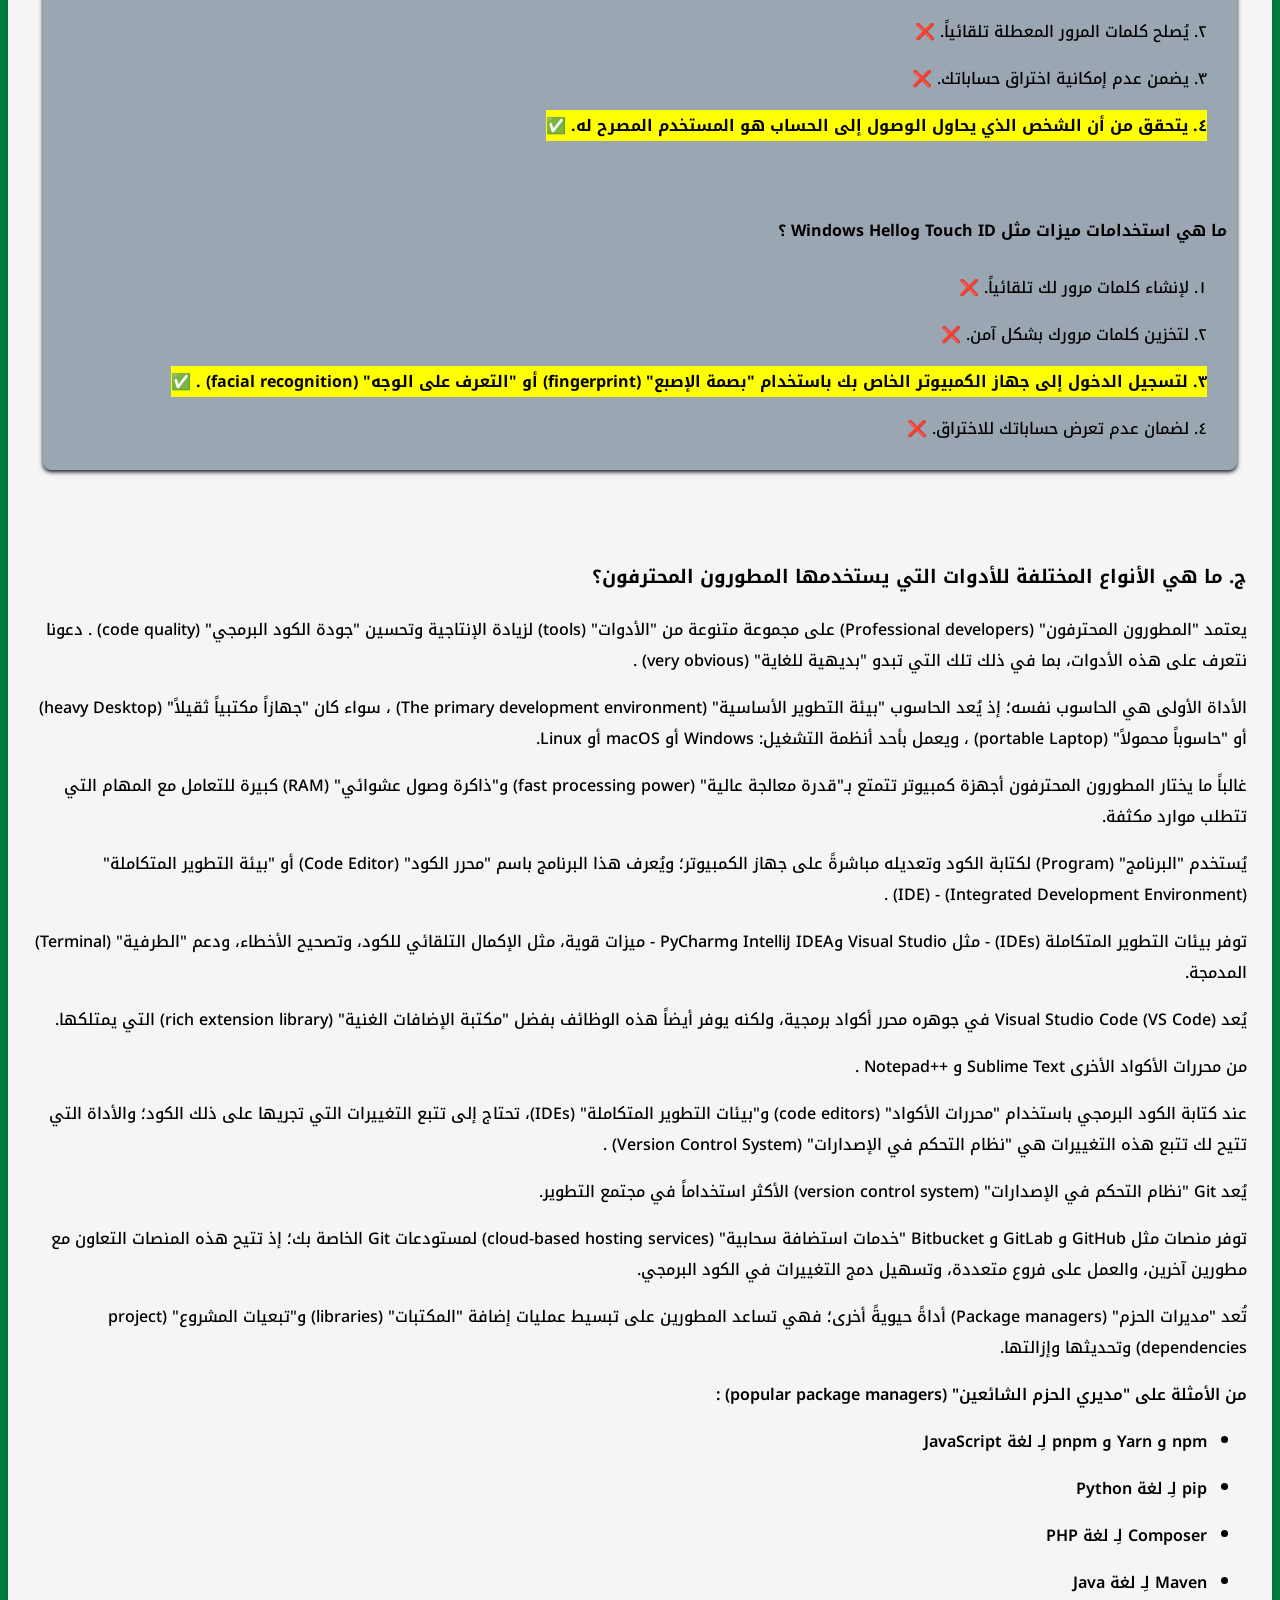
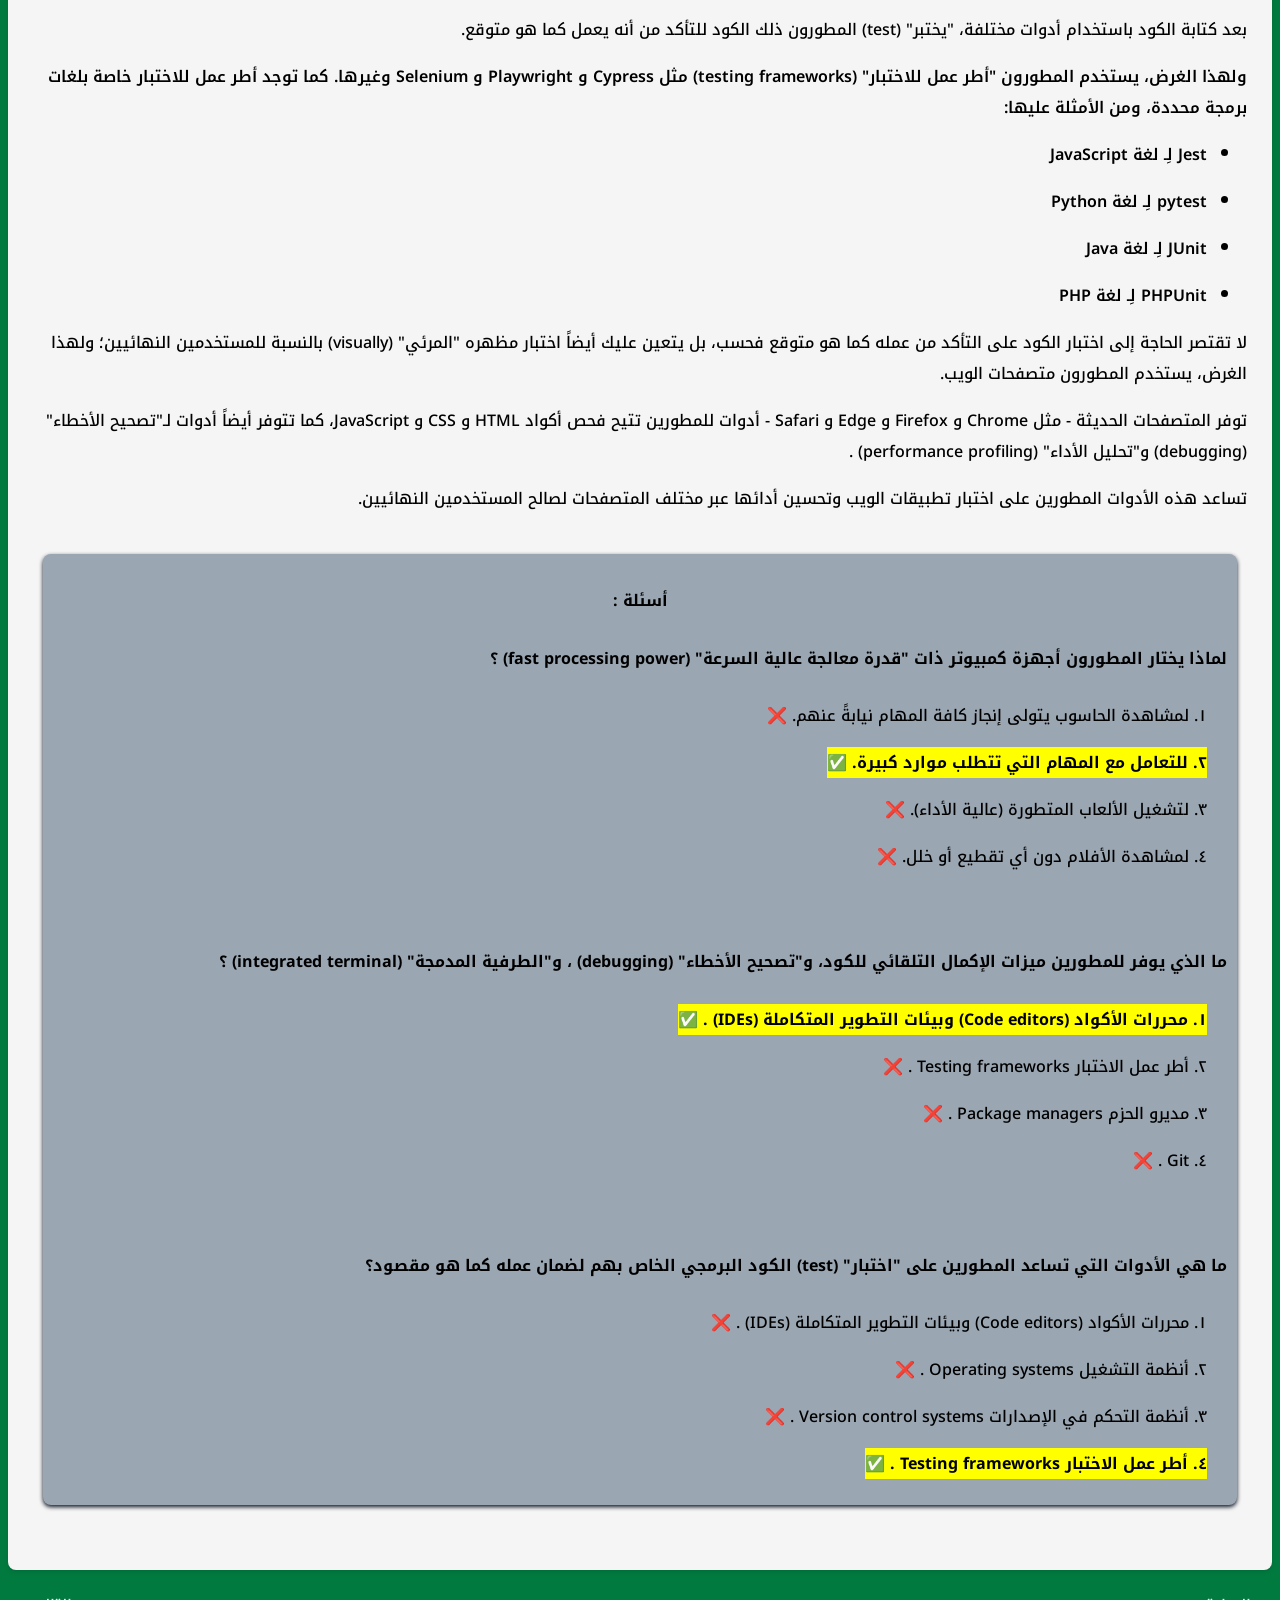
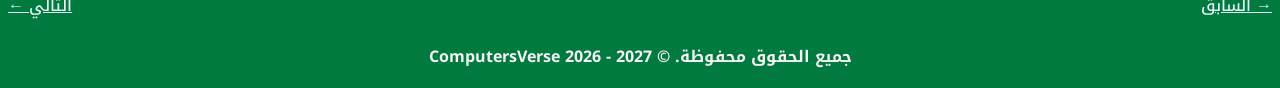
<file: basics/UnderstandingComputer-Internet-ToolingBasics.html>
<!DOCTYPE html>
<html lang="ar" dir="rtl">
<head>

	<meta charset="UTF-8" />
	<meta name="viewport" content="width=device-width, initial-scale=1.0">
	<meta name="description" content="أساسيات الحاسوب |  فهم أساسيات الحاسوب والإنترنت والأدوات"/>
    <link rel="stylesheet" href="styles.css">
	<link rel="icon" type="image/x-icon" href="../favicon.png">
	<title>ComputersVerse | الأساسيات</title>
	<link rel="preconnect" href="https://fonts.googleapis.com">
	<link rel="preconnect" href="https://fonts.gstatic.com" crossorigin>
	<link href="https://fonts.googleapis.com/css2?family=Noto+Kufi+Arabic:wght@100..900&display=swap" rel="stylesheet">

</head>

<body>

<header>
	<a class="black" href="./index.html">X</a>
	<h1>أساسيات الحاسوب</h1>
</header>




<main>

<!-- Understanding Computer, Internet, and Tooling Basics فهم أساسيات الحاسوب والإنترنت والأدوات -->
<div class="box">
	<div class="sub-title">
		<h2>١. فهم أساسيات الحاسوب والإنترنت والأدوات</h2>
		<span class="hint">نظري</span>
		<p></p>
	</div>

	<!-- What Are the Basic Parts of a Computer? ما هي المكونات الأساسية للحاسوب؟ -->
	<section  id="1">
		<h3>أ. ما هي المكونات الأساسية للحاسوب؟</h3>
		<p>
			تُعد أجهزة الكمبيوتر آلات قوية للغاية، إذ تؤدي مجموعة متنوعة من المهام مثل كتابة المستندات، وممارسة الألعاب، وتصفح الإنترنت.
		</p>
		<p>
			بصفتك مطوراً، من المهم فهم الآليات الداخلية الأساسية للحاسوب.
		</p>
		<p>
			تُعد "اللوحة الأم" (The motherboard) المكون الرئيسي الأول للحاسوب؛ 
			فهي تضم كافة "وحدات الذاكرة" (The memory) و"الموصلات" (Connectors) اللازمة لتشغيل الجهاز، 
			وتعمل بمثابة "لوحة الدوائر الرئيسية" (The main circuit board) فيه.
		</p>
		<p>
			داخل "صندوق الحاسوب" (The computer case) ، ومُثبَّتاً على "اللوحة الأم" (The motherboard) ، 
			ستجد "وحدة المعالجة المركزية" (CPU) . 
			تُعد هذه الوحدة معالجاً مسؤولاً عن تنفيذ التعليمات وإجراء العمليات الحسابية، 
			وغالباً ما يُشار إليها باعتبارها "عقل الحاسوب" (The brain of the computer) .
		</p>
		<p>
			"وحدة المعالجة المركزية" (CPU) عبارة عن شريحة مربعة صغيرة تُركَّب في "مقبس المعالج" (CPU socket) الموجود على "اللوحة الأم" (The motherboard) . 
			وتُقاس سرعة المعالج بوحدتي "الجيڨاهرتز" (GHz) و"الميڨاهرتز" (MHz) ؛ 
			حيث تعادل "الجيڨاهرتز" (GHz) مليار دورة في الثانية، 
			بينما يعادل "الميڨاهرتز" (MHz) مليون دورة في الثانية.
		</p>
		<p>
			"المكون الحيوي" (The critical component) التالي في الحاسوب هو "ذاكرة النظام قصيرة المدى" (The system's short-term memory) ، 
			وتُعرف باسم (RAM) أو "ذاكرة الوصول العشوائي" (Random Access Memory) . 
			وتُعد هذه الذاكرة بمثابة مساحة تخزين مؤقتة لـ"وحدة المعالجة المركزية" (CPU) في الحاسوب؛ 
			إذ يستخدمها الحاسوب كلما دعت الحاجة إلى الوصول إلى "البيانات" (Data) بسرعة.
		</p>
		<p>
			يتيح توفر قدر كافٍ من "ذاكرة الوصول العشوائي" (RAM) لجهاز الكمبيوتر تشغيل المزيد من البرامج في آن واحد دون انخفاض في السرعة. 
			أما إذا كانت الذاكرة المتاحة غير كافية، فسيتباطأ أداء الجهاز وستلاحظ هذا الفرق بوضوح؛ 
			ومع ذلك، فإن إضافة ذاكرة تفوق احتياجات برامجك لن تؤدي إلى زيادة سرعة الكمبيوتر.
		</p>
		<p>
			من المهم ملاحظة أن "ذاكرة الوصول العشوائي" (RAM) هي "ذاكرة متطايرة" (Volatile memory) ; 
			وهذا يعني أنها تُفقد عند إيقاف تشغيل الكمبيوتر، ولهذا السبب من المهم حفظ عملك على جهاز الكمبيوتر.
		</p>
		<p>
			عند حفظ ملفاتك، يتم تخزينها على "القرص الصلب" (Hard Drive). 
			يُعد القرص الصلب — أو ما يُعرف بـ HDD — وسيلة تخزين دائمة تُستخدم لحفظ البيانات حتى عند إيقاف تشغيل الحاسوب؛ 
			وهو المكان الذي تُخزَّن فيه جميع ملفاتك وبرامجك.
		</p>
		<p>
			يتكون "القرص الصلب" (The hard drive) من "قرص دوّار وذراع" (a spinning platter and an arm) ؛ 
			حيث تُخزَّن البيانات على "القرص الدوّار" (The platter) ، 
			بينما تُستخدم "الذراع" (The arm) لقراءة البيانات منه وكتابتها عليه. 
			وعند استخدام "قرص صلب أسرع" (a faster hard drive) ، سيعمل جهاز الكمبيوتر الخاص بك على "الإقلاع" (Boot up) بسرعة أكبر، 
			كما ستعمل البرامج بشكل أسرع.
		</p>
		<p>
			نوع آخر من "وسائط تخزين البيانات" (Data storage) هو "محرك الأقراص ذو الحالة الصلبة" (Solid State Drive)، أو ما يُعرف اختصاراً بـ SSD. 
			تُعد أقراص SSD نوعاً من ذاكرة الفلاش غير المتطايرة، ويمكن استخدامها بدلاً من محركات "الأقراص الصلبة التقليدية" (Hard Drives) . 
			وتتميز أقراص SSD بأنها أسرع وأصغر حجماً من محركات الأقراص الصلبة، 
			إلا أن الأخيرة أقل تكلفة وتوفر سعة تخزينية أكبر.
		</p>
		<p>
			يُعدّ "مزود الطاقة" (PSU) مكوناً رئيسياً آخر من مكونات الحاسوب؛ 
			إذ يتولى مسؤولية تحويل الكهرباء القادمة من مقبس الحائط إلى صيغة يمكن للحاسوب استخدامها، 
			كما يقوم بتوصيل الطاقة من المقبس إلى "اللوحة الأم" (The motherboard) و"المعالج" (CPU) والمكونات الأخرى للحاسوب.
		</p>
		<p>
			تُعد "بطاقة التوسعة" (The Expansion Card) مكوناً رئيسياً آخر؛ 
			إذ يتم تركيب هذه "البطاقات" (Cards) في "اللوحة الأم" (The motherboard) لإضافة وظائف إضافية إلى الحاسوب. 
			ومن الأمثلة على "بطاقات التوسعة" (Expansion Cards) : 
			"بطاقة الفيديو" (Video Card) ، و"بطاقة الصوت" (Sound Card) ، و"بطاقة الشبكة" (Network Card) .
		</p>
		<p>
			تتولى "بطاقة الفيديو" (Video Card) - المعروفة أيضاً باسم "وحدة معالجة الرسومات" (Graphics Processing Unit) - (GPU) - مسؤولية عرض الصور والمرئيات على شاشة الحاسوب.
		</p>
		<p>
			تتولى "بطاقة الصوت" (Sound Card) مسؤولية تشغيل الصوت عبر مكبرات الصوت في الحاسوب.
		</p>
		<p>
			تُعد "بطاقة الشبكة" (Network Card) مسؤولةً عن توصيل الحاسوب بالإنترنت.
		</p>
		<p>
			على الرغم من أن جهاز الكمبيوتر يتكون من أجزاء أخرى كثيرة، إلا أن هذه بعض الأجزاء الأساسية التي ينبغي عليك التعرف عليها الآن.
		</p>

		<!-- QUESTIONS -->
		<div class="questions">
			<h4>أسئلة :</h4>
				
			<h5>ما هي RAM ؟</h5>

			<p> ١. الذاكرة طويلة المدى (Long-term memory) . ❌</p>
			<p><mark> <b>٢. الذاكرة قصيرة المدى (Short-term memory) .</b> ✅</mark></p>
			<p> ٣. لوحة الدوائر الرئيسية (Motherboard) . ❌</p>
			<p> ٤. بطاقة الفيديو (Video card) . ❌</p>

			<br>


			<h5>ماذا تعني عبارة CPU ؟</h5>
			
			<p> ١. وحدة البروتوكول المركزي (Centered Protocol Unit) . ❌</p>
			<p> ٢. وحدة معالجة المدينة (City Processing Unit) . ❌</p>
			<p><mark> <b>٣. وحدة المعالجة المركزية (Central Processing Unit) .</b> ✅</mark></p>
			<p> ٤. وحدة البكسل المركزية (Central Pixel Unit) . ❌</p>

			<br>

			<h5>ما هي وظيفة "بطاقة الشبكة" Network Card ؟</h5>
			
			<p> ١. عرض الصور على شاشة الحاسوب . ❌</p>
			<p> ٢. تشغيل الصوت عبر مكبرات صوت الحاسوب . ❌</p>
			<p><mark> <b>٣. توصيل الحاسوب بالإنترنت .</b> ✅</mark></p>
			<p> ٤. تخزين البيانات في الذاكرة قصيرة المدى . ❌</p>
			

		</div>	

		

	</section>

	<!-- How Can You Effectively Work With Your Keyboard, Mouse, and Other Pointing Devices? كيف يمكنك استخدام لوحة المفاتيح والفأرة وأجهزة التأشير الأخرى بفعالية؟ -->
	<section  id="2">
		<h3>ب. كيف يمكنك استخدام لوحة المفاتيح والفأرة وأجهزة التأشير الأخرى بفعالية؟</h3>
		<p>
			لقد دأب الكثير منكم على استخدام "لوحة المفاتيح" (keyboard) و"الفأرة" (mouse) لسنوات في مجموعة متنوعة من الأنشطة، مثل ممارسة الألعاب، أو إنجاز مهام العمل، أو تصفح شبكة الإنترنت.
		</p>
		<p>
			غير أن سوء استخدام هذه الأجهزة لفترات طويلة قد يؤدي إلى مشاكل صحية خطيرة في المستقبل.
		</p>
		<p>
			في هذا الدرس، سنتناول طرقاً لاستخدام لوحة المفاتيح والفأرة في جهاز الكمبيوتر بـ"أساليب صحية" (healthy ways) .
		</p>
		<p>
			تتمثل النصيحة الأولى في الانتباه لطريقة إمساكك بالفأرة؛ فعند أداء مهام عمل تتطلب تركيزاً عالياً أو أثناء جلسات الألعاب المكثفة، قد تميل إلى الضغط بقوة مفرطة على الفأرة، وهو ما قد يؤدي إلى مشاكل صحية جدية في اليد والمعصم. ولتجنب ذلك، احرص على إمساك الفأرة برفق والحفاظ على استرخاء أصابعك.
		</p>
		<p>
			النصيحة الثانية هي التفكير في استخدام لوحة مفاتيح وفأرة مريحتين. صُممت هذه الأدوات لتقليل إجهاد الرسغ من خلال إبقاء يديك في وضعية طبيعية أكثر.
		</p>
		<p>
			على الرغم من تفاوت أسعار هذه الأجهزة واحتمال أن تشكل عبئاً مالياً على ميزانيتك الحالية، إلا أنها تُعد استثماراً جيداً لصحتك العامة على المدى الطويل؛ لذا قد ترغب في البدء بالبحث عن لوحة مفاتيح وفأرة مصممتين وفقاً لمبادئ الهندسة البشرية "الإرغونومية" (ergonomic) لاستخدامهما.
		</p>
		<p>
			نصيحة أخرى هي إبقاء الفأرة على نفس مستوى لوحة المفاتيح؛ إذ لا ينبغي أن تضطر إلى مد يدك للأعلى أو للأسفل لاستخدام الفأرة، لأن ذلك قد يجهد عضلات معصمك وذراعك بمرور الوقت.
		</p>
		<p>
			عليك أيضاً الانتباه إلى وضعية جسمك العامة عند الجلوس أمام الحاسوب لفترات طويلة؛ فالانحناء فوق الجهاز ووضع المعصمين في وضعية غير طبيعية عند استخدام لوحة المفاتيح قد يؤديان إلى مشكلات صحية على المدى الطويل.
		</p>
		<p>
			على الرغم من أهمية الحفاظ على وضعية جلوس سليمة، إلا أن مبادئ الهندسة البشرية "الإرغونوميا" (ergonomics) الحديثة تشدد على أهمية الحركة والجلوس الديناميكي. فالجسم البشري مُهيَّأ للحركة، والبقاء في وضعية ثابتة — حتى وإن كانت مستقيمة — لفترة طويلة قد يفرض ضغطاً مستمراً على العمود الفقري. لذا، فإن أخذ فترات راحة منتظمة، وتغيير وضعية الجلوس على مدار اليوم، والحفاظ على وضعية طبيعية للمعصم، أمورٌ تساعد في تحسين الدورة الدموية، وتقليل الشعور بالتعب، ودعم صحة العمود الفقري على المدى الطويل.
		</p>
		<p>
			تتمثل النصيحة الأخيرة في استخدام "اختصارات لوحة المفاتيح" (keyboard shortcuts) كلما أمكن ذلك لتقليل الحاجة إلى استخدام الفأرة؛ إذ تتوفر عشرات الاختصارات لمهام متعددة، مثل تصفح الويب، والتنقل في نظام التشغيل، والعمل داخل محررات الأكواد البرمجية، وغيرها. لذا، يُنصح بالبحث عن بعض هذه الاختصارات والبدء في دمجها ضمن روتين استخدامك اليومي للحاسوب.
		</p>
		<p>
			بينما تواصل استخدام الفأرة ولوحة المفاتيح في مشاريع البرمجة القادمة والأنشطة الأخرى، تذكر أن تضع هذه النصائح الصحية في اعتبارك.
		</p>

		<!-- QUESTIONS -->
		<div class="questions">
			<h4>أسئلة :</h4>
				
			<h5>ما هي إحدى مخاطر الإمساك بالفأرة بقوة مفرطة؟</h5>

			<p> ١. يمكن أن يحسّن دِقّتك في الألعاب. ❌</p>
            <p> ٢. يساعدك على إنجاز المهام بشكل أسرع. ❌</p>
            <p><mark> <b>٣. قد يسبب مشاكل في اليد والمعصم.</b> ✅</mark></p>
			<p> ٤. يحسّن أداءك العام. ❌</p>

            <br>

            <h5>ما هي فوائد استخدام لوحة مفاتيح وفأرة مريحة؟</h5>
			
			<p> ١. تساعدك على الكتابة بسرعة أكبر. ❌</p>
            <p> ٢. صُممت خصيصاً لأداء الألعاب. ❌</p>
            <p><mark> <b>٣. تُقلل من إجهاد المعصم من خلال الحفاظ على وضعية أكثر طبيعية لليدين.</b> ✅</mark></p>
			<p> ٤. تزيد من دقة الشاشة. ❌</p>

            <br>

            <h5>ما هي التوصية المتعلقة بارتفاع الفأرة بالنسبة للوحة المفاتيح؟</h5>
			
			<p> ١. لا يهم ارتفاع الفأرة. ❌</p>
            <p><mark> <b>٢. يجب أن تكون الفأرة على نفس مستوى ارتفاع لوحة المفاتيح.</b> ✅</mark></p>
            <p> ٣. يجب أن تكون الفأرة في مستوى أدنى من لوحة المفاتيح. ❌</p>
			<p> ٤. يجب أن تكون الفأرة في مستوى أعلى من لوحة المفاتيح. ❌</p>

		</div>	

	</section>

	<!-- What Are the Different Types of Internet Service Providers? ما هي الأنواع المختلفة لمزودي خدمات الإنترنت؟ -->
	<section  id="3">
		<h3>ت. ما هي الأنواع المختلفة لمزودي خدمات الإنترنت؟</h3>
		<p>
			بدايةً، ما هو "مزود خدمة الإنترنت" (Internet Service Provider) - (ISP) ؟ إنه في جوهره شركة تبيع إمكانية الوصول إلى شبكة الإنترنت العالمية. وتتوزع هذه الشركات على ثلاث فئات مختلفة.
		</p>
		<p>
			تتمثل الفئة الأولى في "الشركات التكتلية العملاقة" (The giant conglomerate companies) التي تمتلك البنية التحتية اللازمة للتعامل مع معظم حركة مرور "الشبكة" (Network) الخاصة بها (إن لم يكن كلها) بشكل مستقل.
		</p>
		<p>
			تتمثل الفئة الثانية في "مقدمي الخدمات على مستوى البلاد" (The country-wide providers) ، الذين يستأجرون أحياناً حق الوصول إلى شبكات "الفئة الأولى" (Tier 1) ، لكنهم قادرون على العمل بشكل مستقل إلى حد كبير.
		</p>
		<p>
			تتمثل الفئة الثالثة في "الشركات الصغيرة" (The small companies) التي تركز بشكل أساسي على توفير خدمات الإنترنت للأسواق المحلية، وتعتمد على "مزودي خدمات إنترنت أكبر حجماً" (larger ISPs) لتوفير "بنيتها التحتية" (infrastructure) .
		</p>
		<p>
			ستوفر هذه "الجهات المزودة" (Providers) أنواعاً مختلفة من "الاتصالات" (Connections) أيضاً.
		</p>
		<p>
			تعتمد "توصيلات الألياف الضوئية" (Fiber optic connections) على ألياف من "الزجاج أو البلاستيك" (glass or plastic) لنقل البيانات عبر "الضوء" (light) ، 
			مما يتيح "سرعات اتصال عالية جداً" (very high connection speeds) و"معدلات مرتفعة لتبادل البيانات" (high data exchange) .
		</p>
		<p>
			تستخدم "توصيلات الكابل" (Cable connections) البنية التحتية نفسها التي يعتمد عليها "مزودو خدمة التلفزيون عبر الكابل" (Cable television provider) ، مما يجعلها غالباً متاحة بسهولة في العديد من المناطق.
		</p>
		<p>
			تستخدم اتصالات DSL البنية التحتية نفسها التي تعتمد عليها "خدمات الهاتف الأرضي" (landline phone services) . ونظراً لانتشار هذه البنية التحتية، تتوفر خدمة DSL في مناطق قد لا تتوفر فيها خدمات الكابل، إلا أنها غالباً ما تكون خياراً أبطأ.
		</p>
		<p>
			تستخدم تقنية الاتصال الهاتفي (Dial-up) خطوط الهاتف أيضاً، ولكنها تتطلب اتصالاً حصرياً (مما يمنع استخدام الخط لإجراء المكالمات الهاتفية أثناء الاتصال بالإنترنت). وتُعد هذه التقنية قديمة للغاية وقد توقف استخدامها.
		</p>
		<p>
			تستخدم "اتصالات الأقمار الصناعية" (Satellite connections) مجموعة من الأقمار الصناعية التي تدور حول الأرض لربط أجهزة متنوعة في جميع أنحاء العالم. وأخيراً، وعلى غرار ذلك، يستخدم مزود خدمة الإنترنت المنزلي عبر شبكة الجيل الخامس (5G) البنية التحتية لأبراج الاتصالات الخلوية لإبقائك متصلاً بالإنترنت.
		</p>
		<p>
			وهذا من شأنه أن يمنحك لمحة عامة وأساسية عن "أنواع مزودي خدمات الإنترنت واتصالات الإنترنت" (types of internet service providers and internet connections) المتاحة!
		</p>

		<!-- QUESTIONS -->
		<div class="questions">
			<h4>أسئلة :</h4>
				
			<h5>أي مما يلي لا يُعد مستوىً من مستويات مزودي خدمة الإنترنت (ISP) ؟</h5>

			<p> ١. شركات تكتلية عملاقة ذات بنية تحتية مستقلة Giant conglomerate companies with independent infrastructure . ❌</p>
			<p> ٢. مزوّدون يغطون أنحاء البلاد وقد يستأجرون حق الوصول إلى شبكات أكبر Country-wide providers that may rent access to larger networks . ❌</p>
			<p> ٣. شركات صغيرة تركز على الأسواق المحلية Small companies focusing on local markets . ❌</p>
            <p><mark> <b>٤. منظمات دولية تشرف على الوصول إلى الإنترنت على مستوى العالم International organizations overseeing global internet access .</b> ✅</mark></p>

            <br>

			<h5>أي نوع من أنواع الاتصال بالإنترنت يستخدم أليافاً زجاجية أو بلاستيكية لنقل البيانات عبر الضوء؟</h5>
			
			<p> ١. اتصال الكابل Cable connection . ❌</p>
            <p> ٢. اتصال (DSL) - DSL connection . ❌</p>
            <p><mark> <b>٣. اتصال الألياف الضوئية Fiber optic connection .</b> ✅</mark></p>
			<p> ٤. اتصال الأقمار الصناعية Satellite connection . ❌</p>

            <br>

            <h5>ما هي إحدى خصائص اتصالات الإنترنت عبر الهاتف (Dial-up) ؟</h5>
			
			<p> ١. تستخدم البنية التحتية نفسها التي يستخدمها "تلفزيون الكابل" (Cable television) . ❌</p>
            <p><mark> <b>٢. تتطلب استخداماً حصرياً لخط الهاتف عند الاتصال.</b> ✅</mark></p>
            <p> ٣. تستخدم مجموعة من "الأقمار الصناعية" (Satellites) التي تدور حول الأرض. ❌</p>
			<p> ٤. تُعد أسرع أنواع الاتصال بالإنترنت المتاحة. ❌</p>
		</div>
	</section>

	<!-- What Are Safe Ways to Sign Into Your Computer? ما هي الطرق الآمنة لتسجيل الدخول إلى جهاز الكمبيوتر الخاص بك؟ -->
	<section  id="4">
		<h3>ث. ما هي الطرق الآمنة لتسجيل الدخول إلى جهاز الكمبيوتر الخاص بك؟</h3>
		<p>
			يستخدم الكثير منكم أجهزة الكمبيوتر منذ فترة، ولكن ربما لم تفكروا في أكثر الطرق أماناً أو حمايةً لتسجيل الدخول إلى أجهزتكم.
		</p>
		<p>
			سواء كنت تستخدم جهاز Mac أو PC، فهناك طرق عديدة لتسجيل الدخول إلى جهاز الكمبيوتر الخاص بك بأمان.
		</p>
		<p>
			أول شيء يجب عليك فعله هو التأكد من أن جهاز الكمبيوتر الخاص بك "محمي بكلمة مرور" (password-protected) .
		</p>
		<p>
			بالنسبة لمستخدمي نظام Windows، ابدأ بفتح قائمة "ابدأ" (Start) واختيار "الإعدادات" (Settings). ومن هناك، انتقل إلى "الحسابات" (Accounts) ثم "خيارات تسجيل الدخول" (Sign-in options). وبعد ذلك، يمكنك تعيين كلمة مرور لجهاز الكمبيوتر الخاص بك.
		</p>
		<p>
			<b>ملاحظة:</b> إذا واجهت أي صعوبات أو كنت تستخدم "إصداراً" (Version) مختلفاً من نظام التشغيل Windows، فيُرجى الرجوع إلى وثائق Microsoft الرسمية أو موارد الدعم للحصول على تعليمات مفصلة ومخصصة لإصدارك المحدد.
		</p>
		<p>
			عند إنشاء "كلمة المرور" (password) الخاصة بك، تأكد من أنها طويلة ومعقدة؛ إذ يمكنك استخدام مزيج من الأحرف والأرقام والرموز الخاصة لجعلها أكثر أماناً.
		</p>
		<p>
			إن اختيار كلمة مرور سهلة، مثل <code dir="ltr" class="br-spec">12345</code> أو كلمة <code dir="ltr" class="br-spec">password</code> ، ليس فكرةً جيدة؛ فهذه الكلمات يسهل تخمينها واختراقها.
		</p>
		<p>
			كذلك، تجنَّب استخدام كلمات مرور تعتمد على معلومات شخصية، مثل اسمك أو تاريخ ميلادك أو عنوانك؛ فهذه المعلومات يسهل على المخترقين تخمينها.
		</p>
		<p>
			عند إنشاء كلمة المرور الخاصة بك، يُنصح أيضاً بإعداد "المصادقة الثنائية"  (Two-Factor Authentication) - (2FA) ؛ إذ تعمل هذه الميزة كطبقة أمان إضافية وتتطلب وسيلة تحقق ثانية لضمان أن الشخص الذي يحاول الوصول إلى الحساب هو بالفعل المستخدم المصرّح له بذلك.
		</p>
		<p>
			إذا كنت من مستخدمي أجهزة Mac، يمكنك النقر على قائمة Apple ثم الانتقال إلى "إعدادات النظام" (System Settings). ومن هناك، يمكنك الانتقال إلى "المستخدمون والمجموعات" (Users & Groups) وتعيين كلمة مرور لجهاز الكمبيوتر الخاص بك.
		</p>
		<p>
			تأتي بعض أجهزة كمبيوتر Mac مزودة بميزة Touch ID، التي تُعتبر غالباً أكثر أماناً من كلمات المرور العادية؛ إذ تتيح لك هذه الميزة تسجيل الدخول إلى جهازك باستخدام "بصمة إصبعك" (fingerprint) .
		</p>
		<p>
			بالنسبة لمستخدمي نظام Windows، توفر ميزة Windows Hello وسيلة أكثر أماناً لتسجيل الدخول؛ إذ تعتمد على تقنيات القياسات الحيوية "البيومترية" (Biometric) - مثل "التعرف على الوجه" (facial recognition) أو "بصمات الأصابع" (fingerprints) - للتحقق من الهوية، مما يمثل بديلاً لكلمات المرور التقليدية.
		</p>
		<p>
			بعد الانتهاء من هذا الدرس، اطّلع على ميزات الأمان الإضافية هذه وقم بإعدادها لضمان بقاء جهاز الكمبيوتر الخاص بك آمناً.
		</p>

		<!-- QUESTIONS -->
		<div class="questions">
			<h4>أسئلة :</h4>
				
			<h5>أي مما يلي يُعتبر "كلمة مرور غير آمنة" (unsafe password) ؟</h5>

			<p> ١. <code dir="ltr" class="br-spec">@dlkj(2***1</code> ❌</p>
            <p><mark> <b>٢. <code dir="ltr" class="br-spec">12345</code></b> ✅</mark></p>
            <p> ٣. <code dir="ltr" class="br-spec">#sj1--</code> ❌</p>
			<p> ٤. <code dir="ltr" class="br-spec">7!9@2</code> ❌</p>

            <br>

            <h5>لماذا يُعد "المصادقة الثنائية" (Two-Factor Authentication) - (2FA) أمراً مهماً؟</h5>
			
			<p> ١. يخزن كلمات المرور الخاصة بك بشكل آمن. ❌</p>
			<p> ٢. يُصلح كلمات المرور المعطلة تلقائياً. ❌</p>
			<p> ٣. يضمن عدم إمكانية اختراق حساباتك. ❌</p>
            <p><mark> <b>٤. يتحقق من أن الشخص الذي يحاول الوصول إلى الحساب هو المستخدم المصرح له.</b> ✅</mark></p>

            <br>

            <h5>ما هي استخدامات ميزات مثل Touch ID وWindows Hello ؟</h5>
			
			<p> ١. لإنشاء كلمات مرور لك تلقائياً. ❌</p>
            <p> ٢. لتخزين كلمات مرورك بشكل آمن. ❌</p>
            <p><mark> <b>٣. لتسجيل الدخول إلى جهاز الكمبيوتر الخاص بك باستخدام "بصمة الإصبع" (fingerprint) أو "التعرف على الوجه" (facial recognition) .</b> ✅</mark></p>
			<p> ٤. لضمان عدم تعرض حساباتك للاختراق. ❌</p>

		</div>	

	</section>

	<!-- What Are the Different Types of Tools Professional Developers Use? ما هي الأنواع المختلفة للأدوات التي يستخدمها المطورون المحترفون؟ -->
	<section  id="5">
		<h3>ج. ما هي الأنواع المختلفة للأدوات التي يستخدمها المطورون المحترفون؟</h3>
		<p>
			يعتمد "المطورون المحترفون" (Professional developers) على مجموعة متنوعة من "الأدوات" (tools) لزيادة الإنتاجية وتحسين "جودة الكود البرمجي" (code quality) . 
			دعونا نتعرف على هذه الأدوات، بما في ذلك تلك التي تبدو "بديهية للغاية" (very obvious) .
		</p>
		<p>
			الأداة الأولى هي الحاسوب نفسه؛ إذ يُعد الحاسوب "بيئة التطوير الأساسية" (The primary development environment) ، سواء كان "جهازاً مكتبياً ثقيلاً" (heavy Desktop) أو "حاسوباً محمولاً" (portable Laptop) ، ويعمل بأحد أنظمة التشغيل: Windows أو macOS أو Linux.
		</p>
		<p>
			غالباً ما يختار المطورون المحترفون أجهزة كمبيوتر تتمتع بـ"قدرة معالجة عالية" (fast processing power) و"ذاكرة وصول عشوائي" (RAM) كبيرة للتعامل مع المهام التي تتطلب موارد مكثفة.
		</p>
		<p>
			يُستخدم "البرنامج" (Program) لكتابة الكود وتعديله مباشرةً على جهاز الكمبيوتر؛ ويُعرف هذا البرنامج باسم "محرر الكود" (Code Editor) أو "بيئة التطوير المتكاملة" (Integrated Development Environment) - (IDE) .
		</p>
		<p>
			توفر بيئات التطوير المتكاملة (IDEs) - مثل Visual Studio وIntelliJ IDEA وPyCharm - ميزات قوية، مثل الإكمال التلقائي للكود، وتصحيح الأخطاء، ودعم "الطرفية" (Terminal) المدمجة.
		</p>
		<p>
			يُعد Visual Studio Code (VS Code) في جوهره محرر أكواد برمجية، ولكنه يوفر أيضاً هذه الوظائف بفضل "مكتبة الإضافات الغنية" (rich extension library) التي يمتلكها.
		</p>
		<p>
			من محررات الأكواد الأخرى Sublime Text و <span dir="ltr">Notepad++</span> .
		</p>
		<p>
			عند كتابة الكود البرمجي باستخدام "محررات الأكواد" (code editors) و"بيئات التطوير المتكاملة" (IDEs)، تحتاج إلى تتبع التغييرات التي تجريها على ذلك الكود؛ والأداة التي تتيح لك تتبع هذه التغييرات هي "نظام التحكم في الإصدارات" (Version Control System) .
		</p>
		<p>
			يُعد Git "نظام التحكم في الإصدارات" (version control system) الأكثر استخداماً في مجتمع التطوير.
		</p>
		<p>
			توفر منصات مثل GitHub و GitLab و Bitbucket "خدمات استضافة سحابية" (cloud-based hosting services) لمستودعات Git الخاصة بك؛ إذ تتيح هذه المنصات التعاون مع مطورين آخرين، والعمل على فروع متعددة، وتسهيل دمج التغييرات في الكود البرمجي.
		</p>
		<p>
			تُعد "مديرات الحزم" (Package managers) أداةً حيويةً أخرى؛ فهي تساعد المطورين على تبسيط عمليات إضافة "المكتبات" (libraries) و"تبعيات المشروع" (project dependencies) وتحديثها وإزالتها.
		</p>

		<p class="hinty">
			من الأمثلة على "مديري الحزم الشائعين" (popular package managers) :
		</p>
		<ul>
			<li>
				<p class="hinty">npm و Yarn و pnpm لِـ لغة JavaScript</p>
			</li>
			<li>
				<p class="hinty">pip لِـ لغة Python</p>
			</li>
			<li>
				<p class="hinty">Composer لِـ لغة PHP </p>
			</li>
			<li>
				<p class="hinty">Maven لِـ لغة Java</p>
			</li>
		</ul>

		<p>
			بعد كتابة الكود باستخدام أدوات مختلفة، "يختبر" (test) المطورون ذلك الكود للتأكد من أنه يعمل كما هو متوقع.
		</p>

		<p class="hinty">
			ولهذا الغرض، يستخدم المطورون "أطر عمل للاختبار" (testing frameworks) مثل Cypress و Playwright و Selenium وغيرها. كما توجد أطر عمل للاختبار خاصة بلغات برمجة محددة، ومن الأمثلة عليها:
		</p>
		<ul>
			<li>
				<p class="hinty">Jest لِـ لغة JavaScript</p>
			</li>
			<li>
				<p class="hinty">pytest لِـ لغة Python</p>
			</li>
			<li>
				<p class="hinty">JUnit لِـ لغة Java</p>
			</li>
			<li>
				<p class="hinty">PHPUnit لِـ لغة PHP</p>
			</li>
		</ul>

		<p>
			لا تقتصر الحاجة إلى اختبار الكود على التأكد من عمله كما هو متوقع فحسب، بل يتعين عليك أيضاً اختبار مظهره "المرئي" (visually) بالنسبة للمستخدمين النهائيين؛ ولهذا الغرض، يستخدم المطورون متصفحات الويب.
		</p>
		<p>
			توفر المتصفحات الحديثة - مثل Chrome و Firefox و Edge و Safari - أدوات للمطورين تتيح فحص أكواد HTML و CSS و JavaScript، كما تتوفر أيضاً أدوات لـ"تصحيح الأخطاء" (debugging) و"تحليل الأداء" (performance profiling) .
		</p>
		<p>
			تساعد هذه الأدوات المطورين على اختبار تطبيقات الويب وتحسين أدائها عبر مختلف المتصفحات لصالح المستخدمين النهائيين.
		</p>

		<!-- QUESTIONS -->
		<div class="questions">
			<h4>أسئلة :</h4>
				
            <h5>لماذا يختار المطورون أجهزة كمبيوتر ذات "قدرة معالجة عالية السرعة" (fast processing power) ؟</h5>
			
			<p> ١. لمشاهدة الحاسوب يتولى إنجاز كافة المهام نيابةً عنهم. ❌</p>
            <p><mark> <b>٢. للتعامل مع المهام التي تتطلب موارد كبيرة.</b> ✅</mark></p>
            <p> ٣. لتشغيل الألعاب المتطورة (عالية الأداء). ❌</p>
			<p> ٤. لمشاهدة الأفلام دون أي تقطيع أو خلل. ❌</p>

            <br>

			<h5>ما الذي يوفر للمطورين ميزات الإكمال التلقائي للكود، و"تصحيح الأخطاء" (debugging) ، و"الطرفية المدمجة" (integrated terminal) ؟</h5>

			<p><mark> <b>١. محررات الأكواد (Code editors) وبيئات التطوير المتكاملة (IDEs) .</b> ✅</mark></p>
			<p> ٢. أطر عمل الاختبار Testing frameworks . ❌</p>
            <p> ٣. مديرو الحزم Package managers . ❌</p>
			<p> ٤. Git . ❌</p>

            <br>

            <h5>ما هي الأدوات التي تساعد المطورين على "اختبار" (test) الكود البرمجي الخاص بهم لضمان عمله كما هو مقصود؟</h5>
			
			<p> ١. محررات الأكواد (Code editors) وبيئات التطوير المتكاملة (IDEs) . ❌</p>
			<p> ٢. أنظمة التشغيل Operating systems . ❌</p>
			<p> ٣. أنظمة التحكم في الإصدارات Version control systems . ❌</p>
            <p><mark> <b>٤. أطر عمل الاختبار Testing frameworks .</b> ✅</mark></p>
		</div>	

	</section>



</div>

<!-- Pages -->
<div class="page-nav">
	<a class="prev" href="./index.html">&#8594; السابق</a>
	<a class="next" href="./WorkingWithFileSystems.html">التالي &#8592;</a>
</div>

</main>

<footer>
	<p>جميع الحقوق محفوظة. © 2027 - 2026 ComputersVerse</p>
</footer>



</body>
</html>
</file>
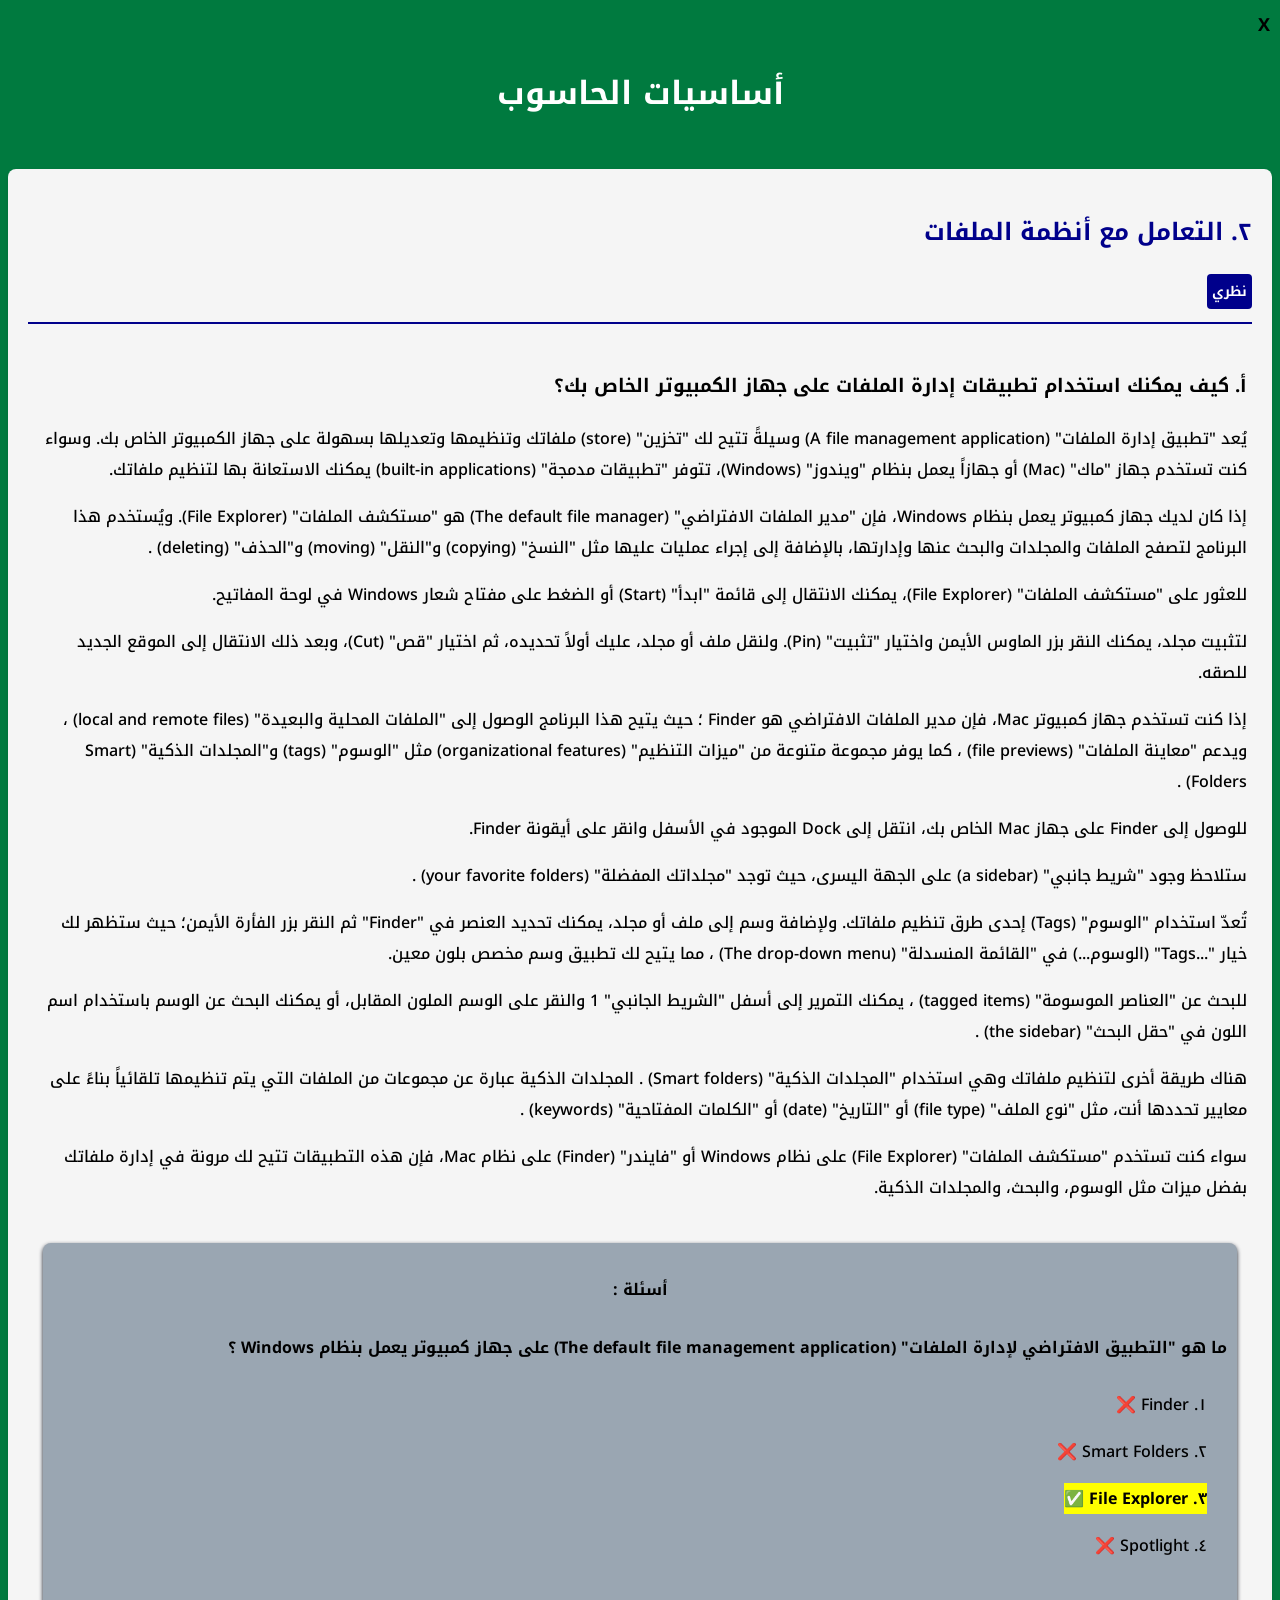
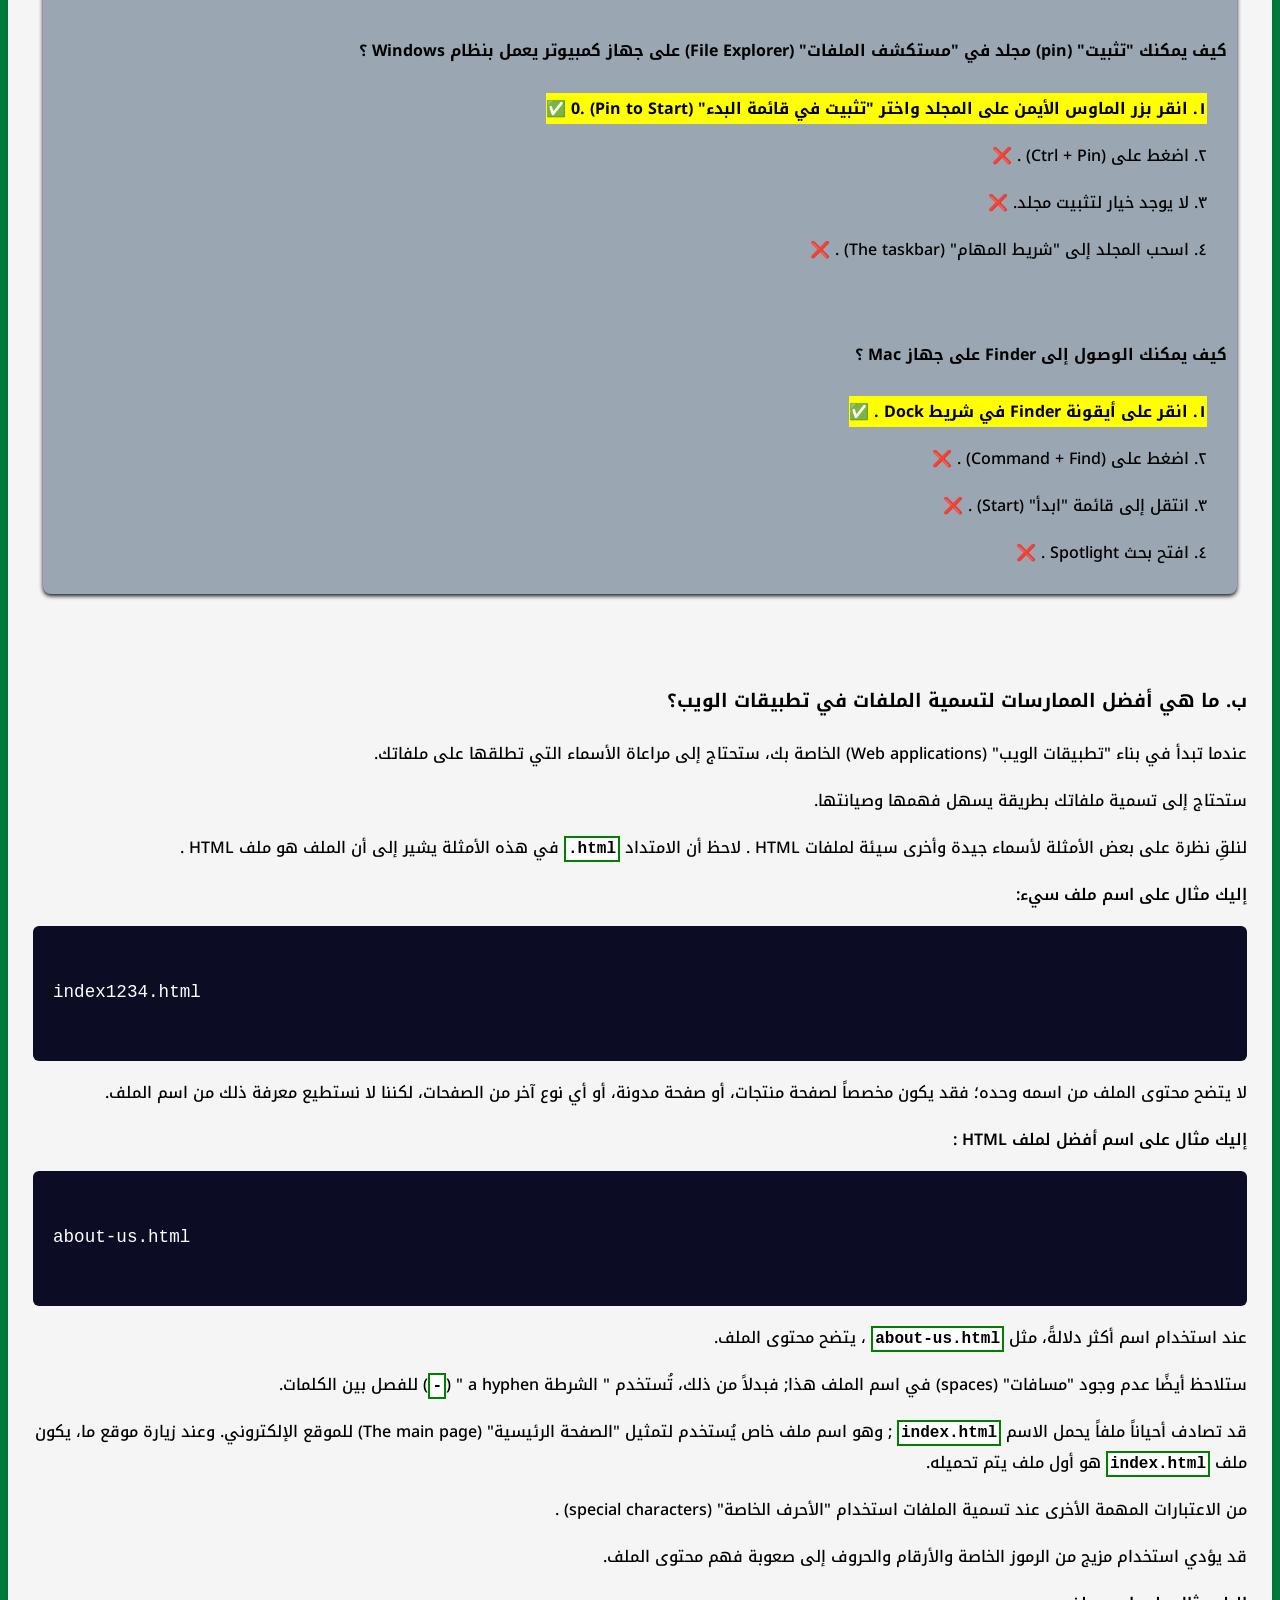
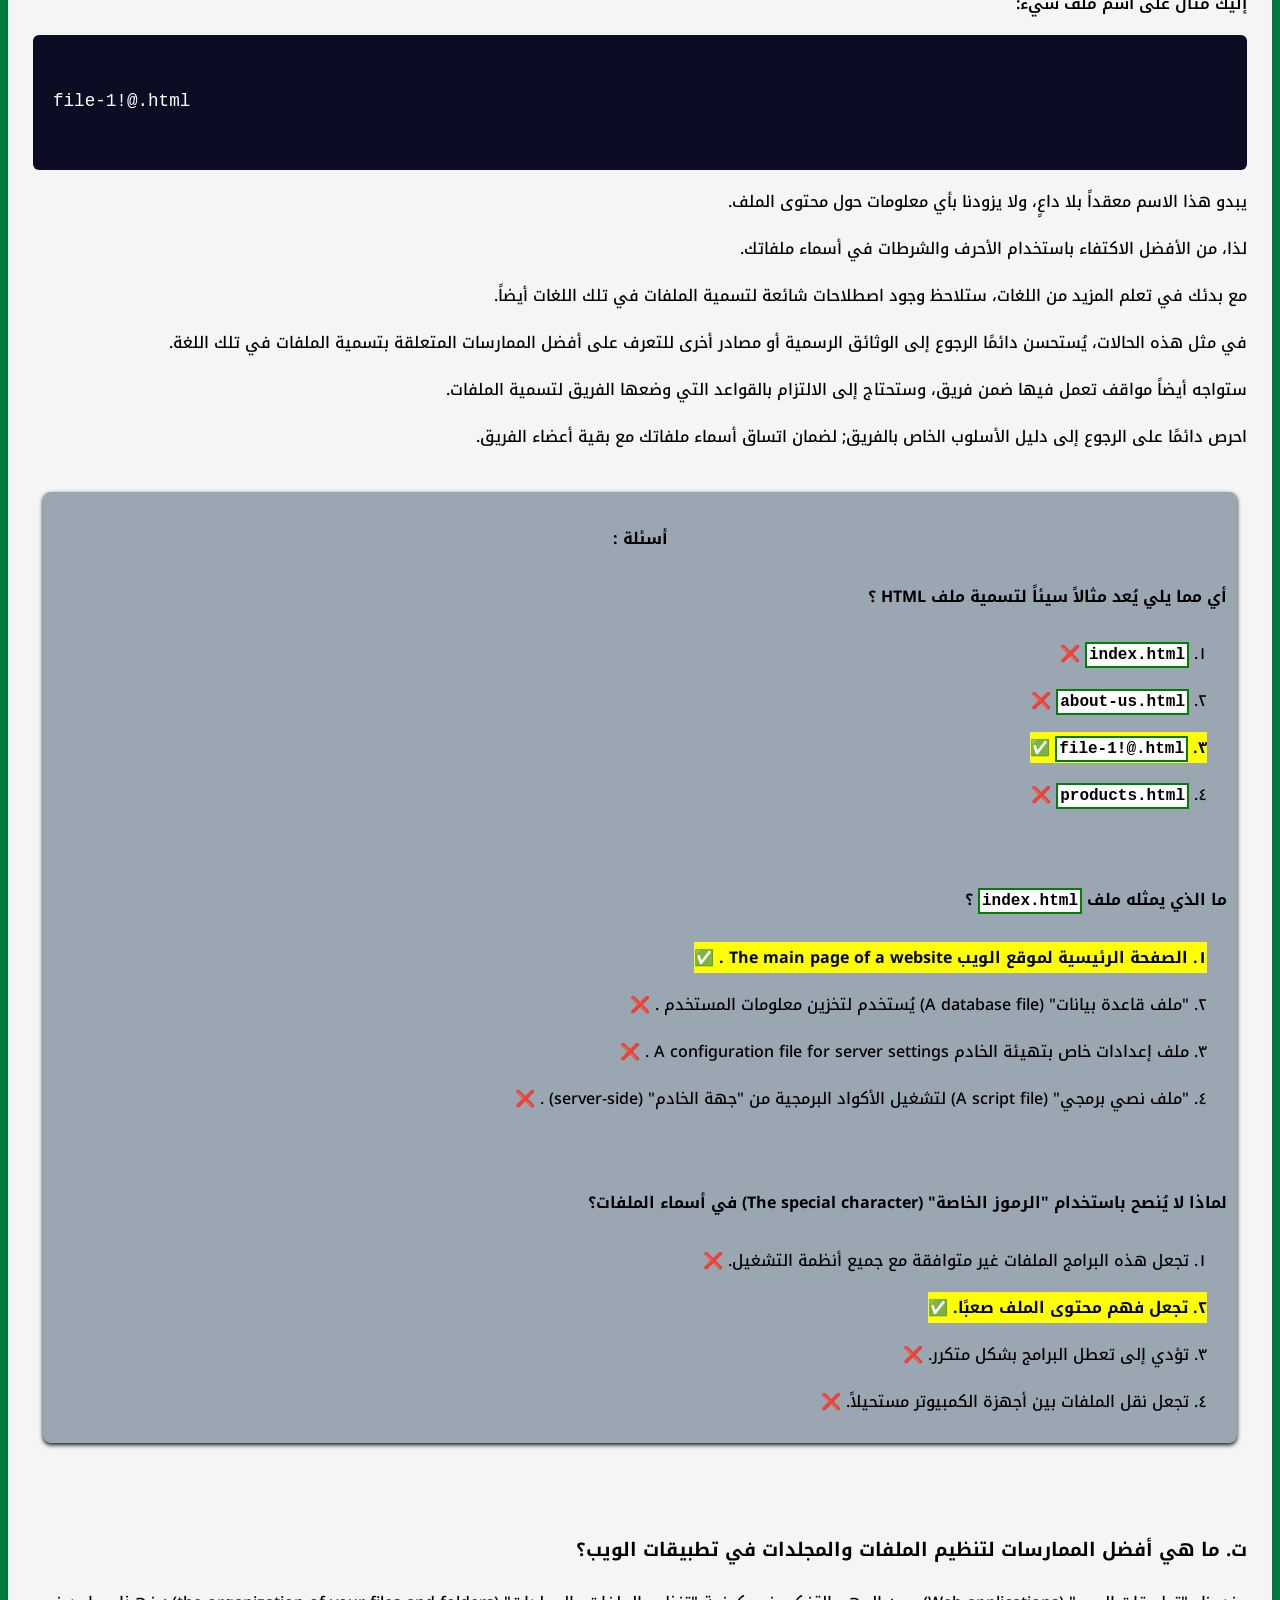
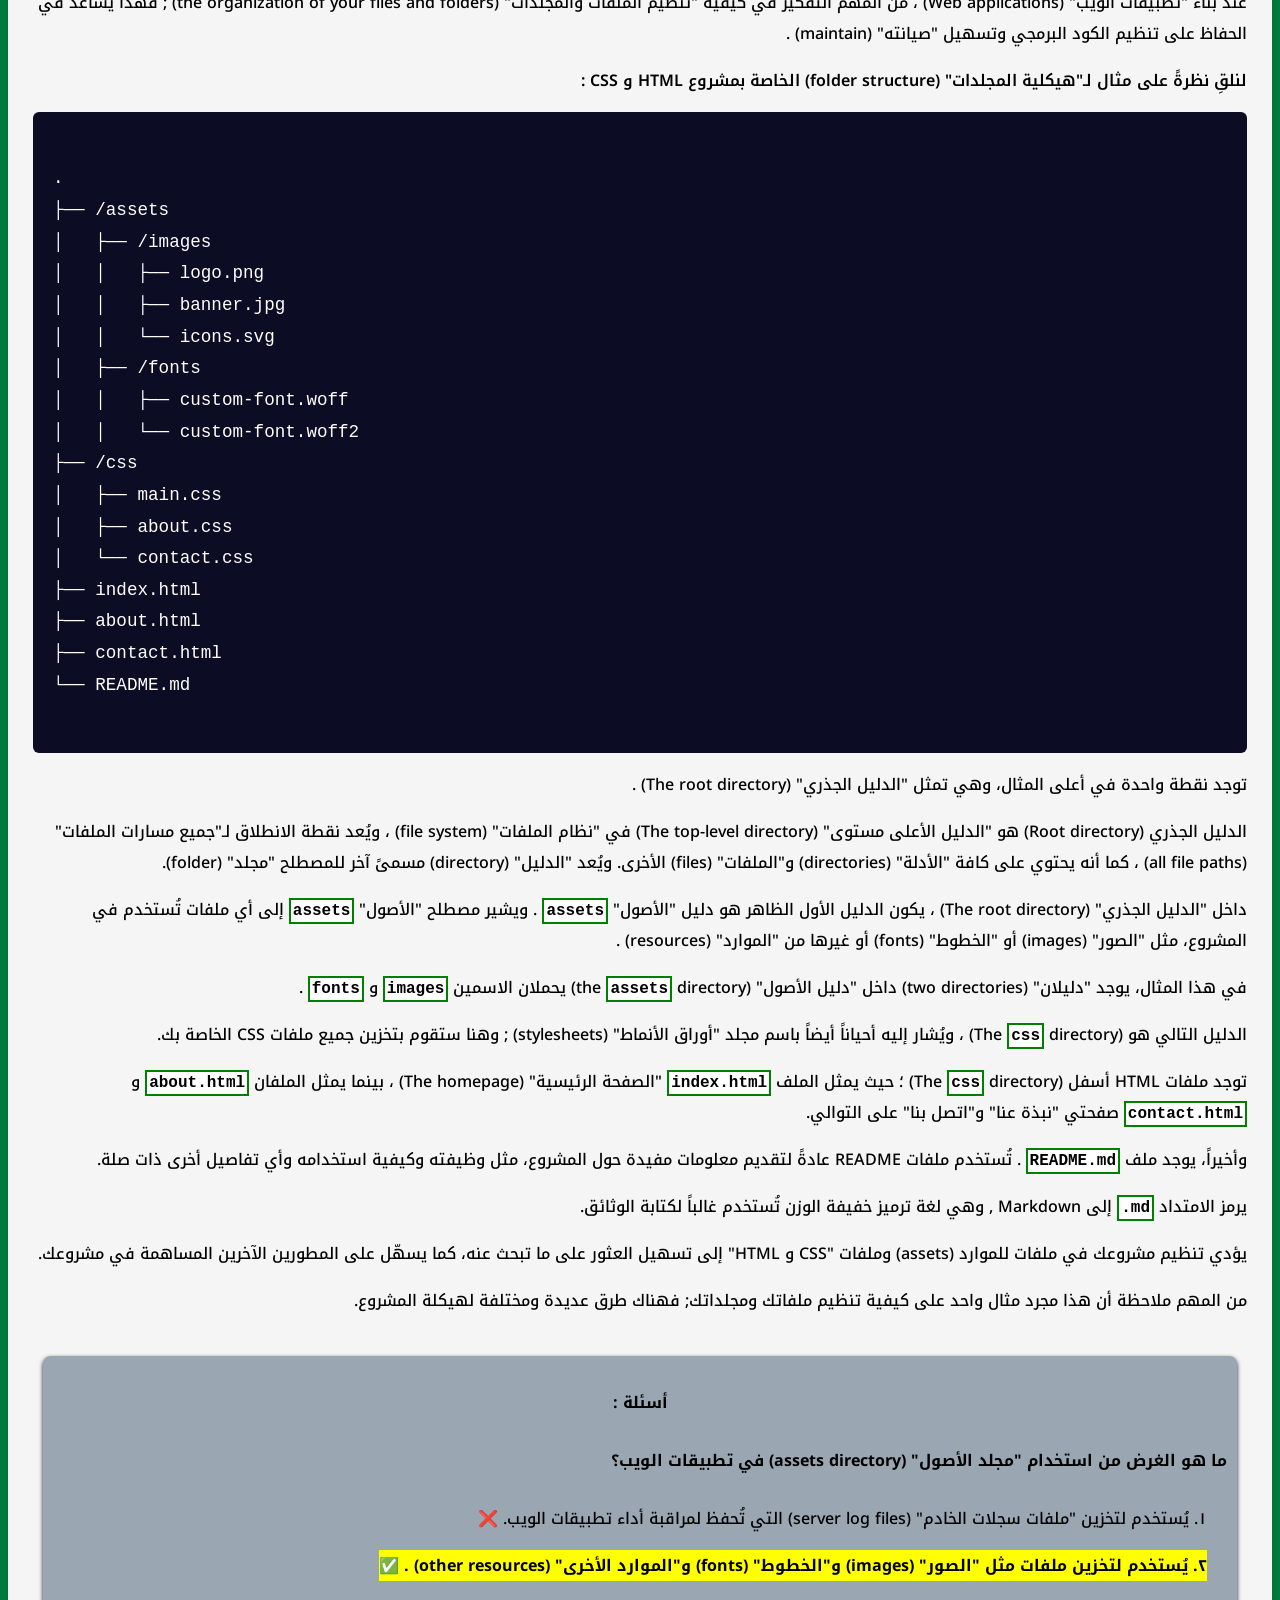
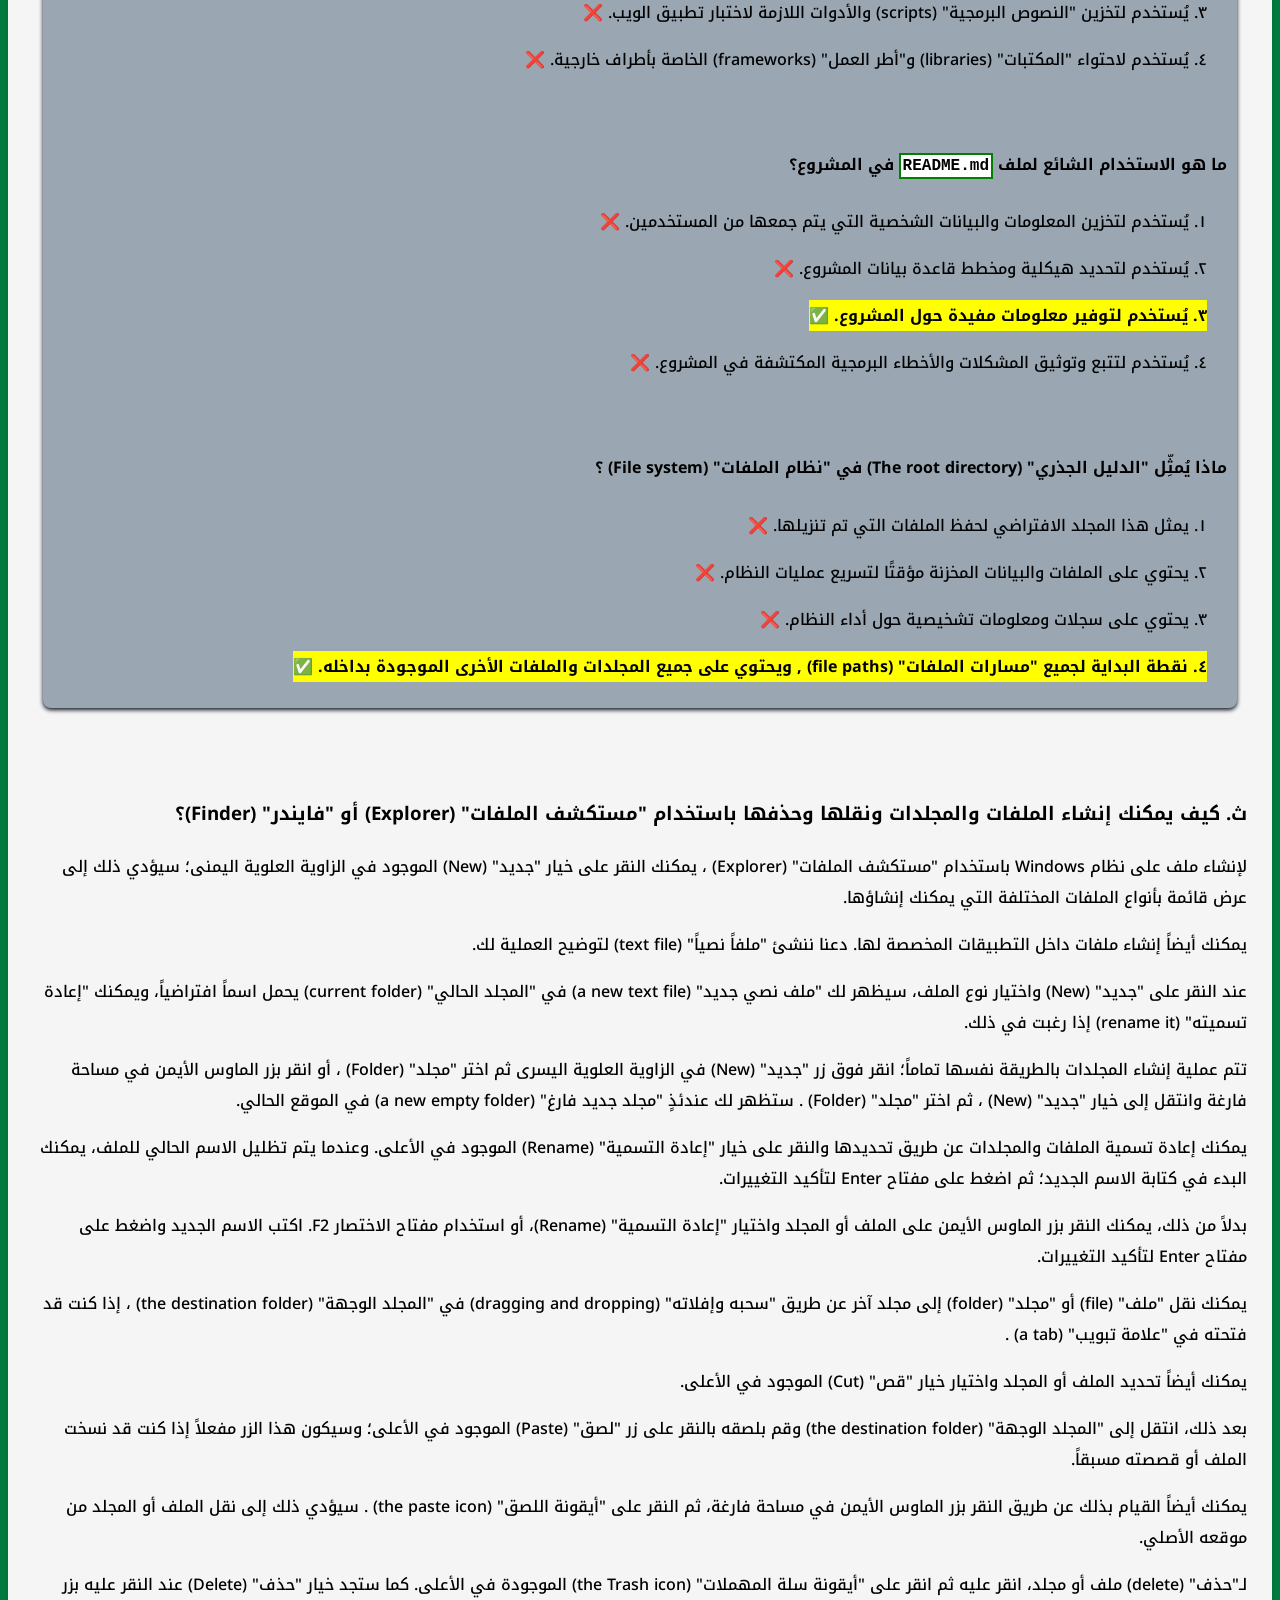
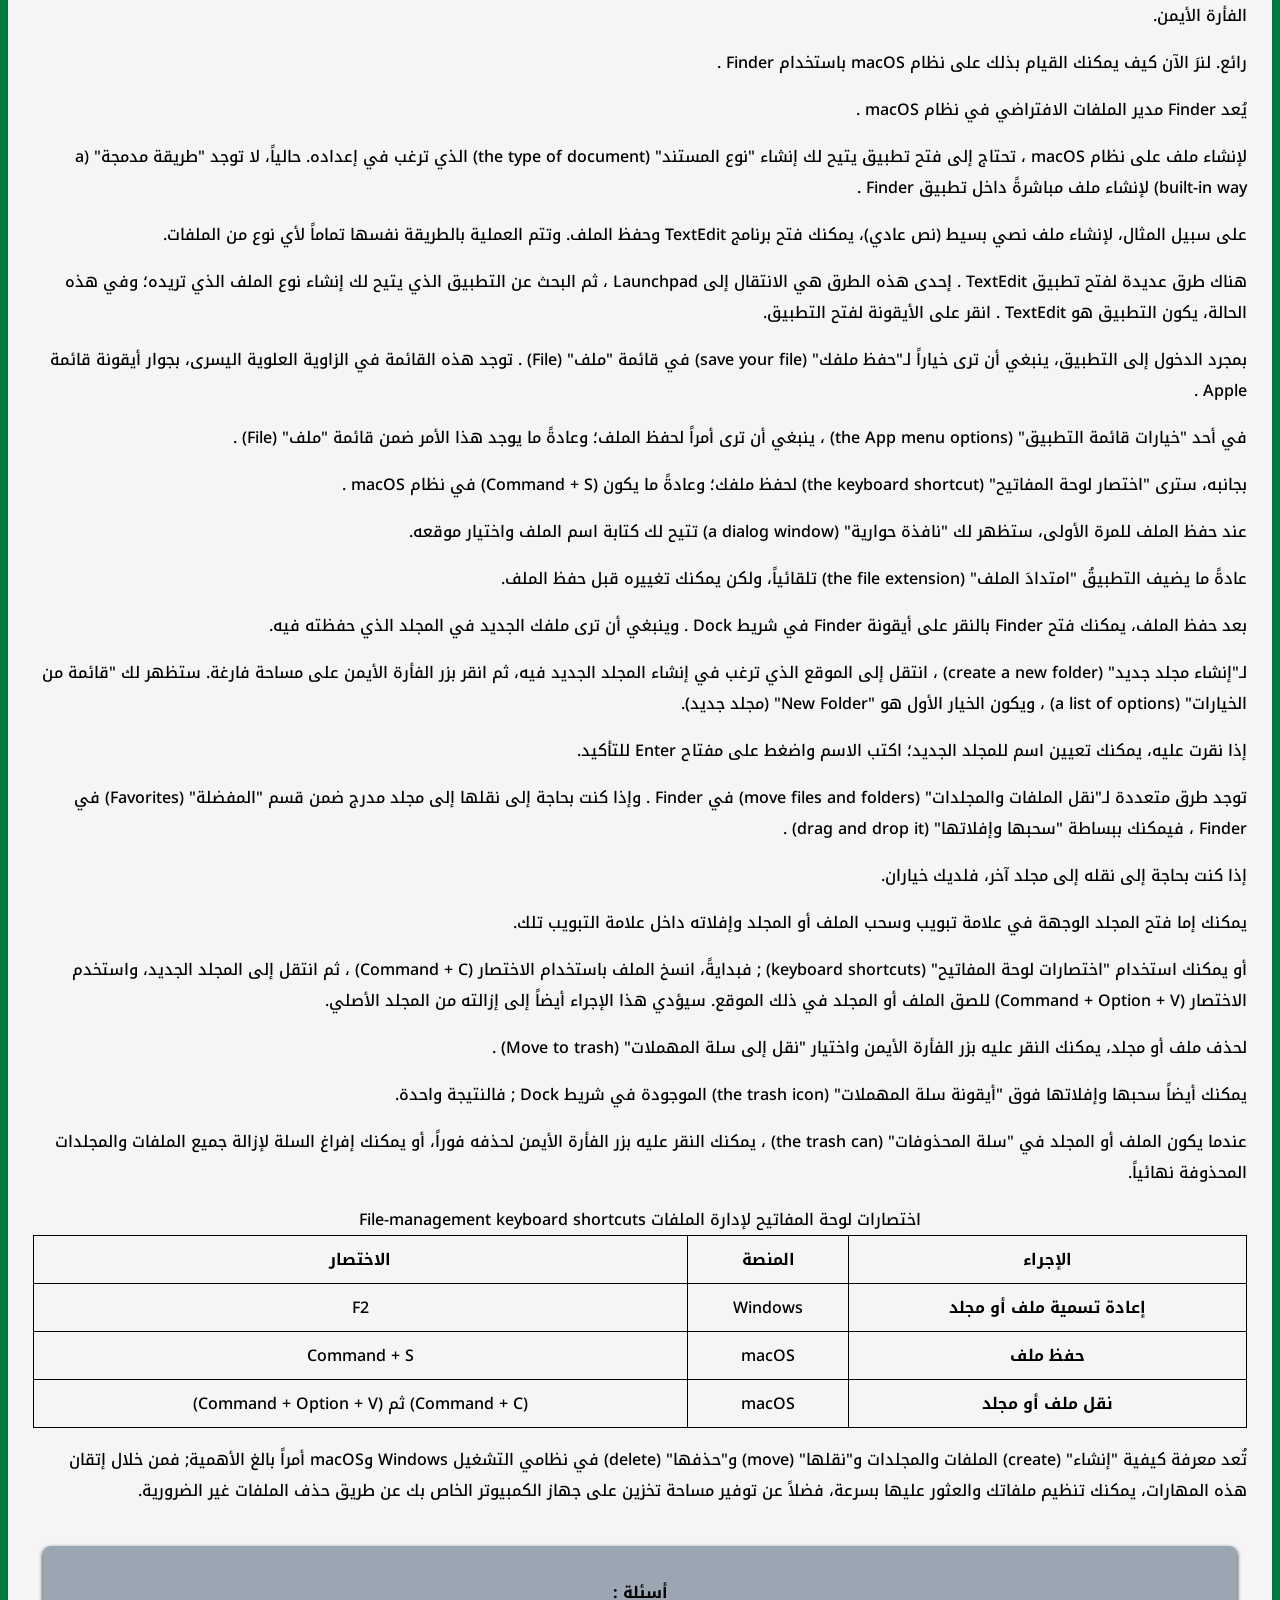
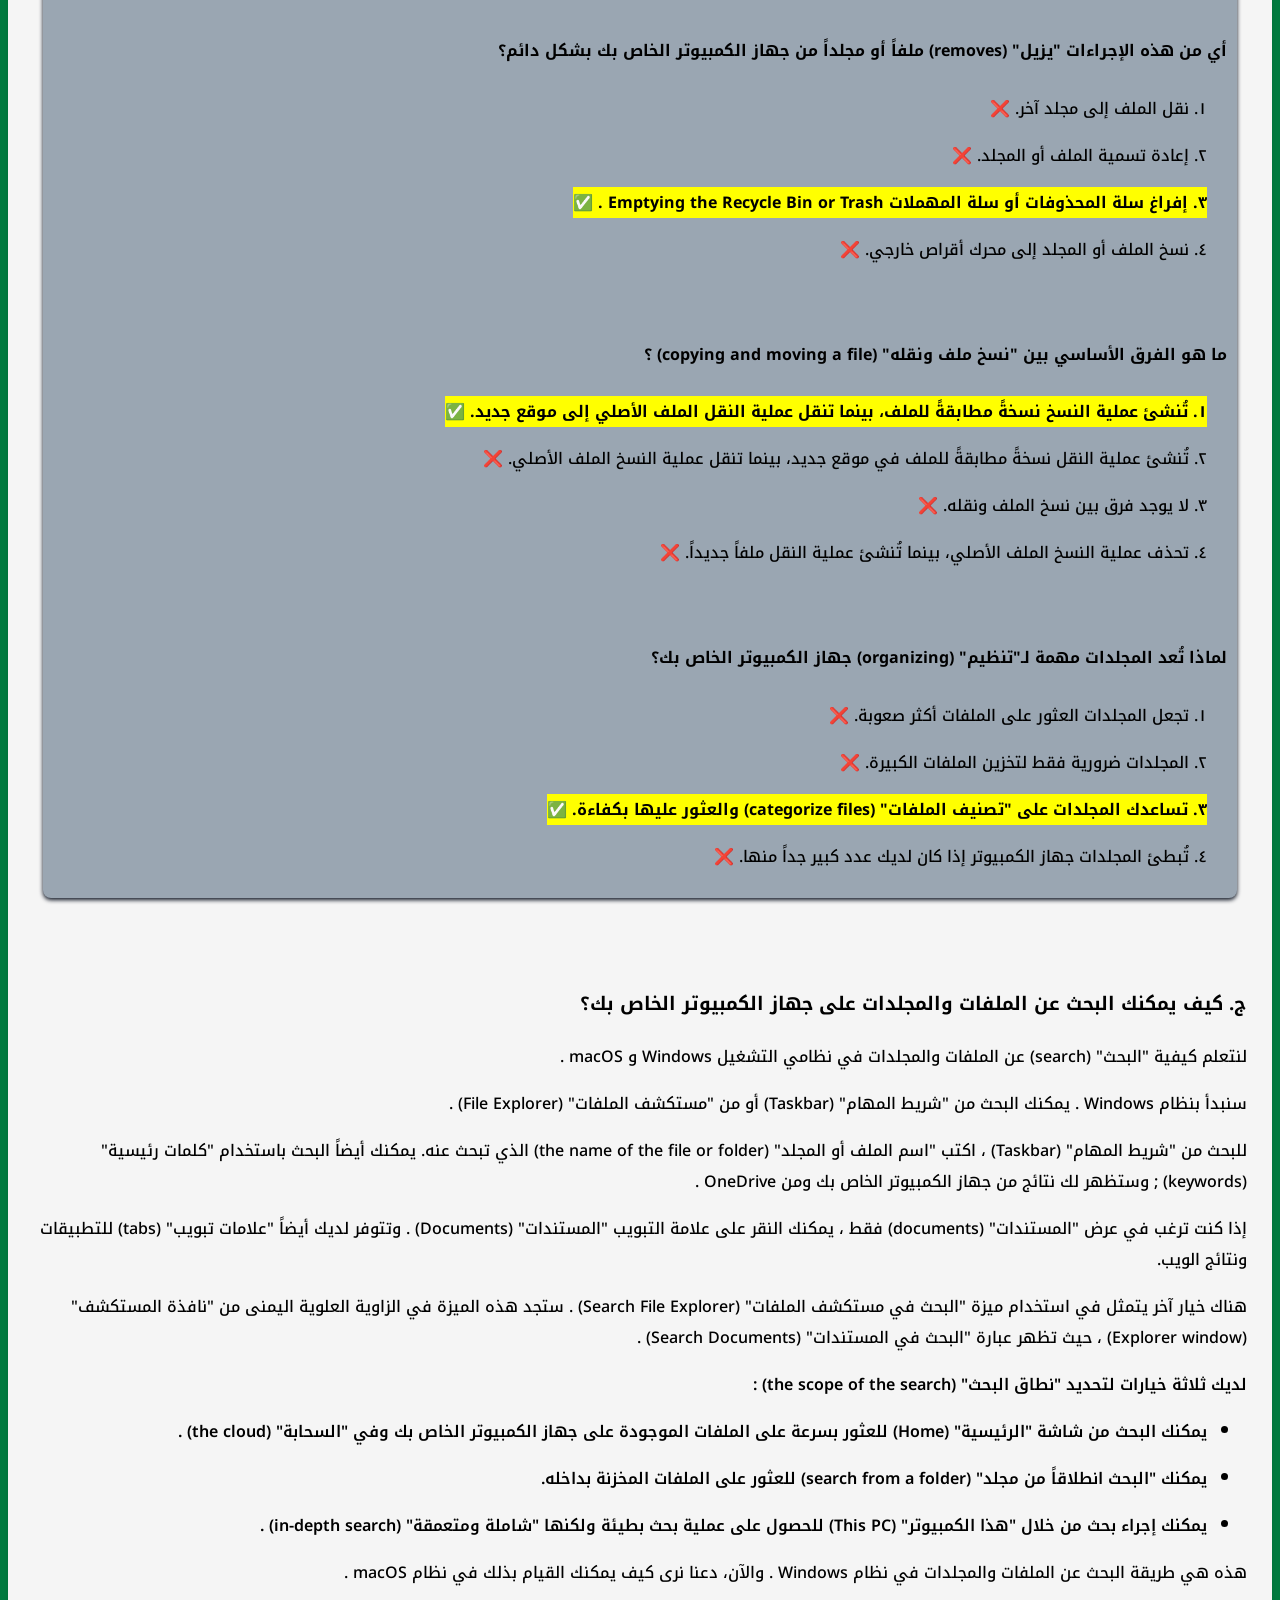
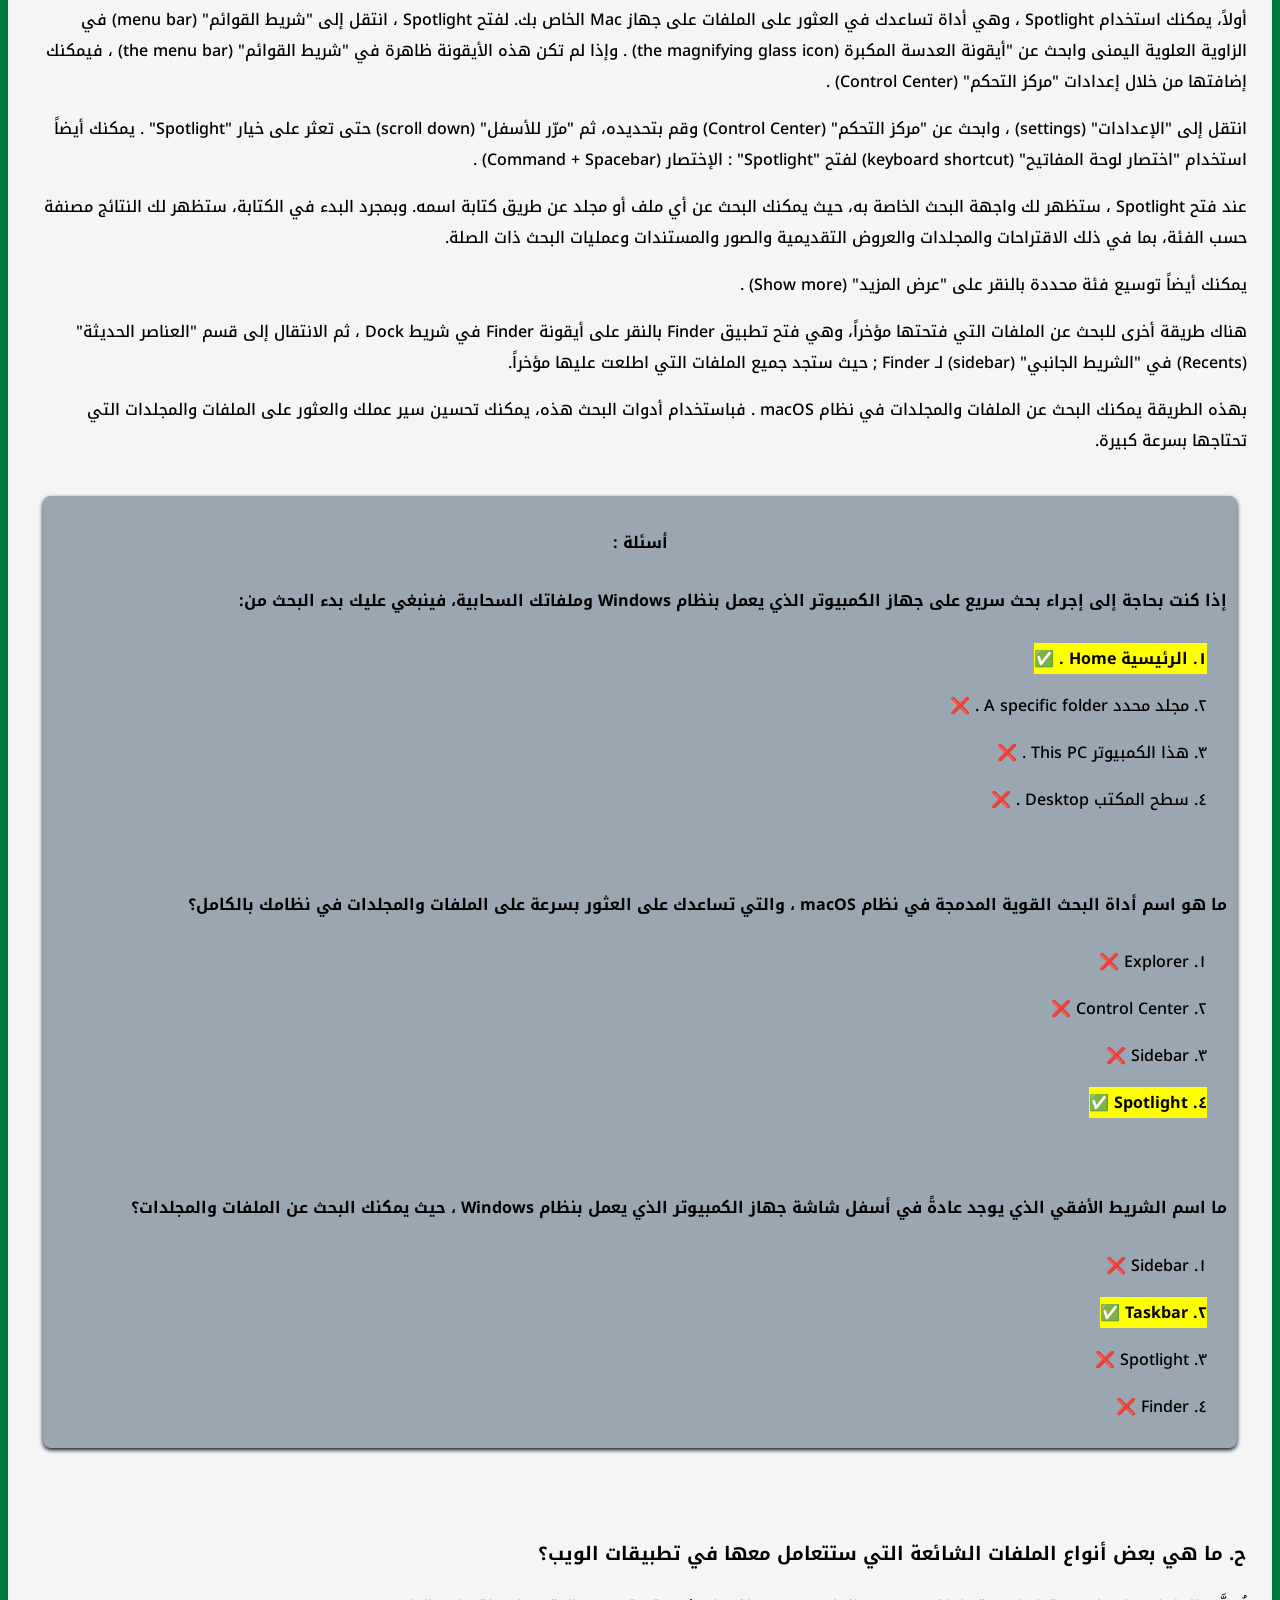
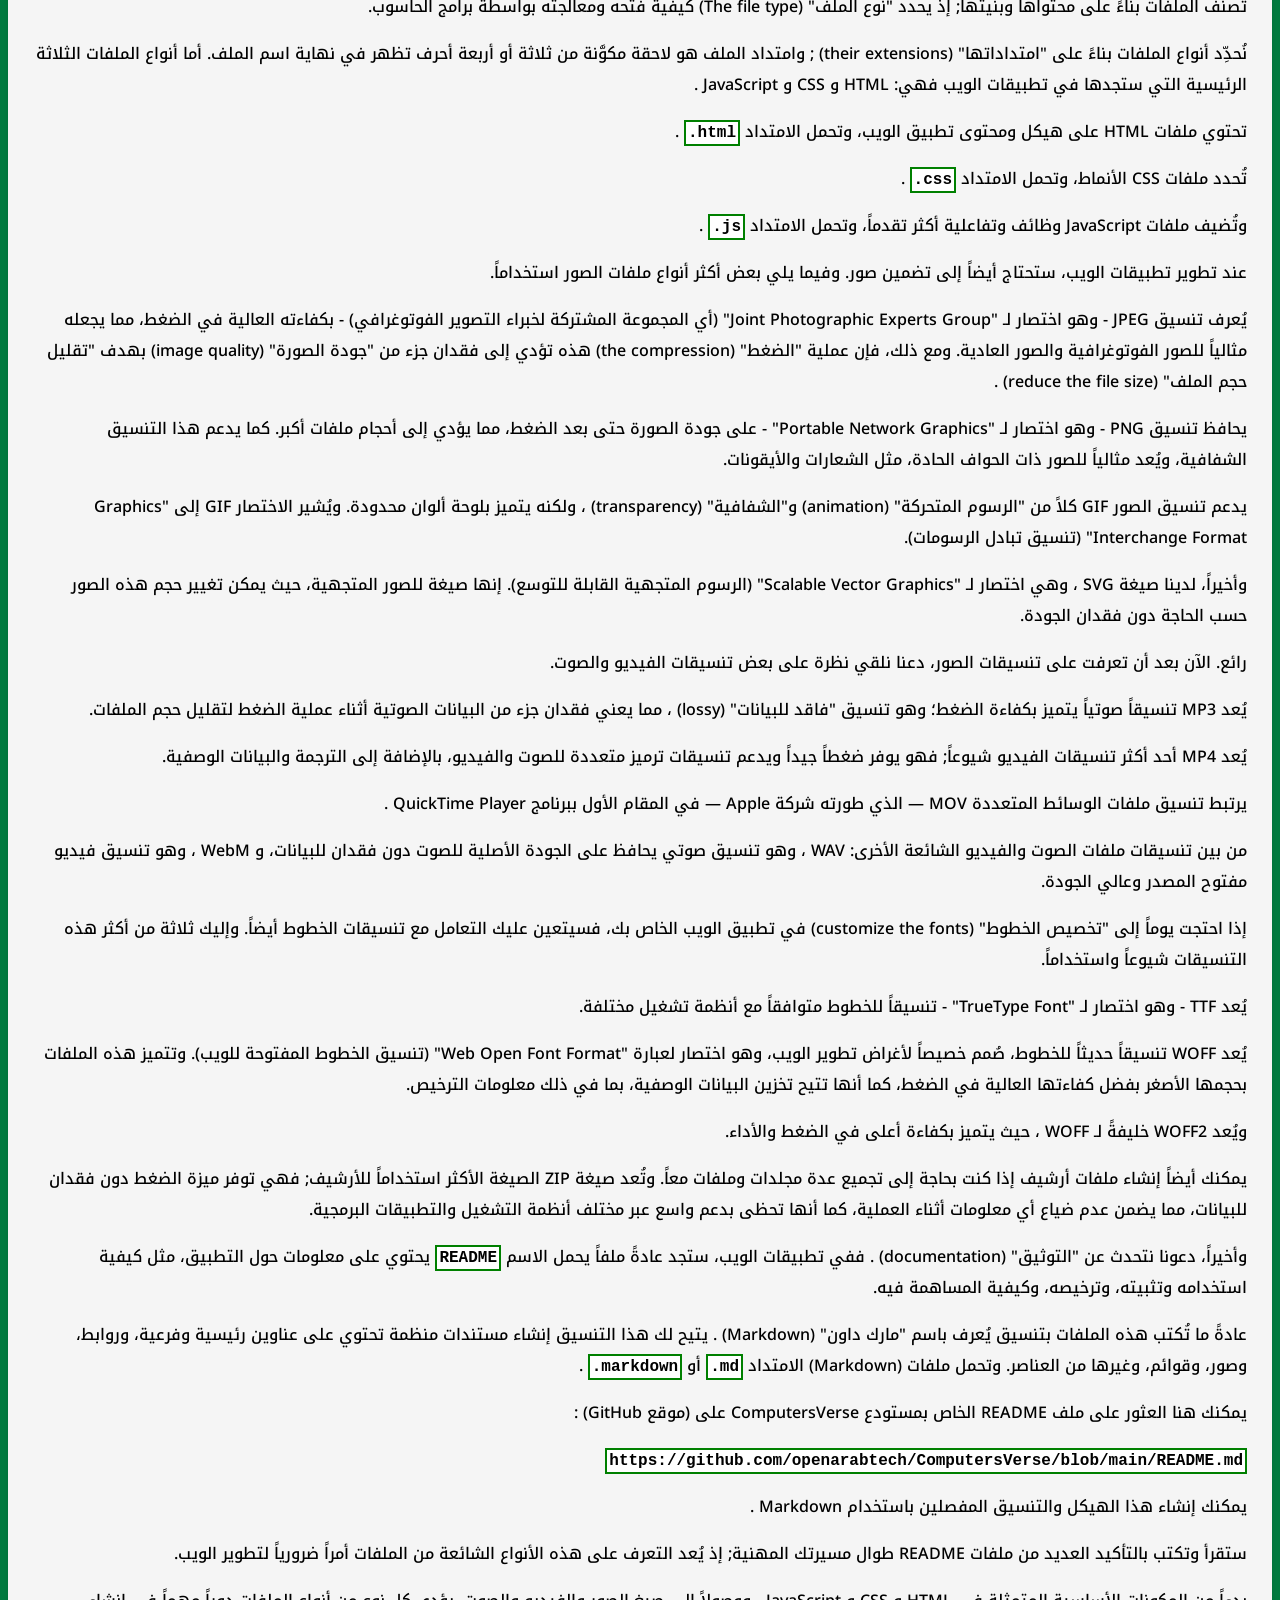
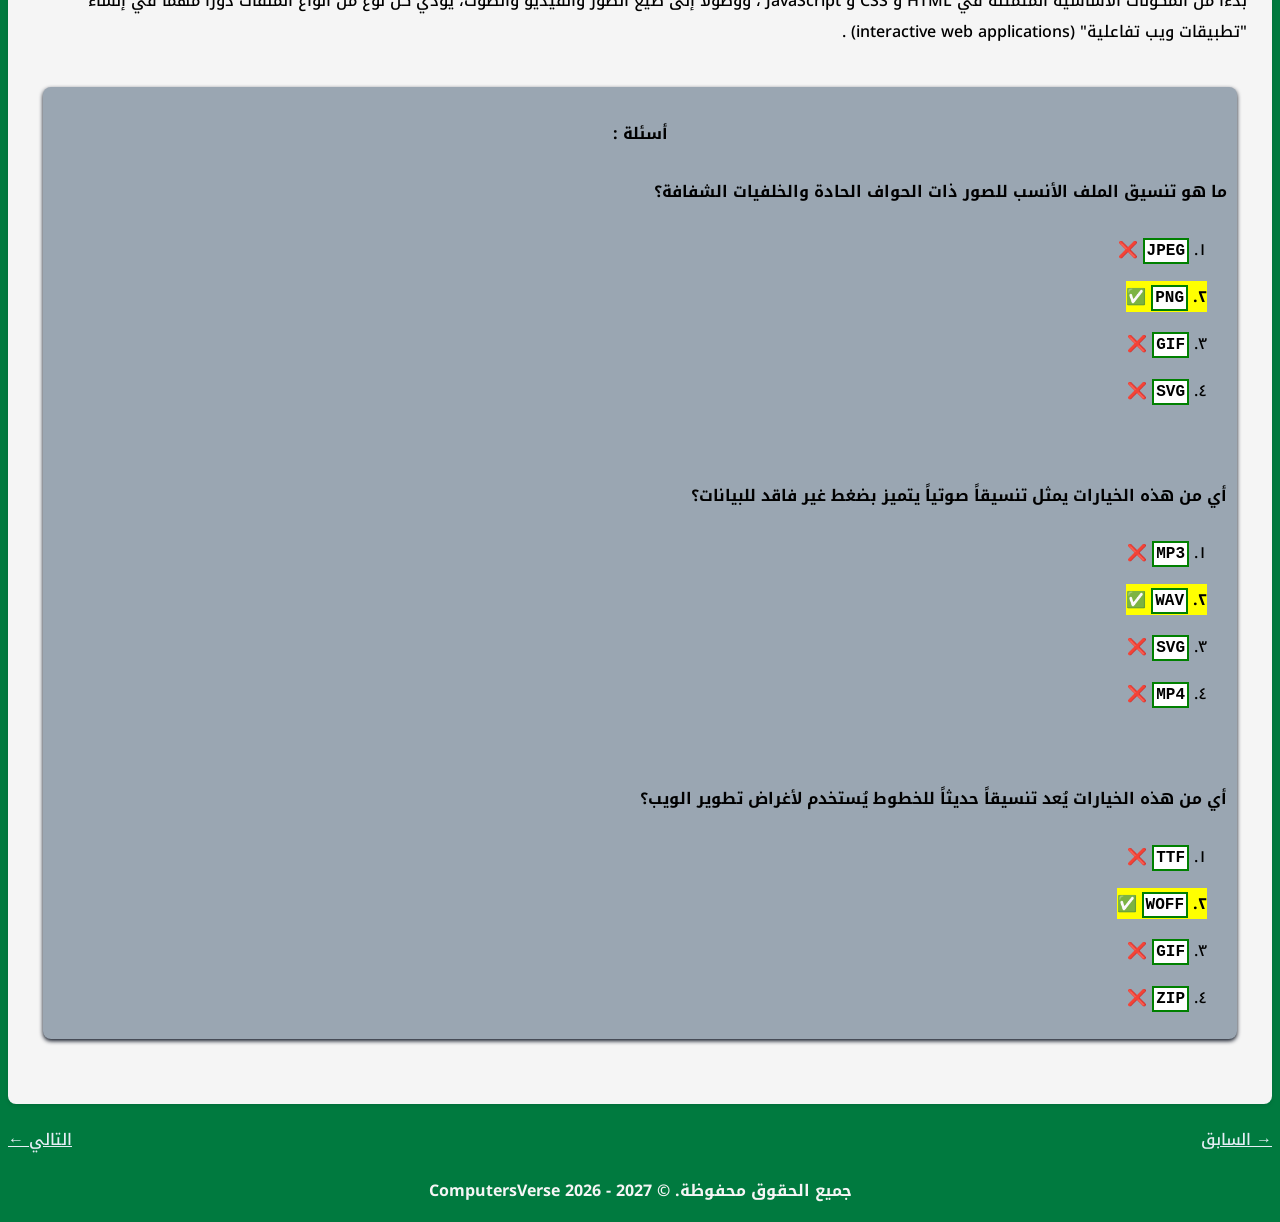
<file: basics/WorkingWithFileSystems.html>
<!DOCTYPE html>
<html lang="ar" dir="rtl">
<head>

	<meta charset="UTF-8" />
	<meta name="viewport" content="width=device-width, initial-scale=1.0">
	<meta name="description" content="أساسيات الحاسوب |  التعامل مع أنظمة الملفات"/>
    <link rel="stylesheet" href="styles.css">
    <link rel="stylesheet" href="css/WorkingWithFileSystemsStyles.css">
	<link rel="icon" type="image/x-icon" href="../favicon.png">
	<title>ComputersVerse | الأساسيات</title>
	<link rel="preconnect" href="https://fonts.googleapis.com">
	<link rel="preconnect" href="https://fonts.gstatic.com" crossorigin>
	<link href="https://fonts.googleapis.com/css2?family=Noto+Kufi+Arabic:wght@100..900&display=swap" rel="stylesheet">

</head>

<body>

<header>
	<a class="black" href="./index.html">X</a>
	<h1>أساسيات الحاسوب</h1>
</header>




<main>

<!-- Working with File Systems التعامل مع أنظمة الملفات -->
<div class="box">
	<div class="sub-title">
		<h2>٢. التعامل مع أنظمة الملفات</h2>
		<span class="hint">نظري</span>
		<p></p>
	</div>

	<!-- How Can You Use File Management Applications on Your Computer? كيف يمكنك استخدام تطبيقات إدارة الملفات على جهاز الكمبيوتر الخاص بك؟ -->
	<section id="1">
		<h3>أ. كيف يمكنك استخدام تطبيقات إدارة الملفات على جهاز الكمبيوتر الخاص بك؟</h3>
		<p>
			يُعد "تطبيق إدارة الملفات" (A file management application) وسيلةً تتيح لك "تخزين" (store) ملفاتك وتنظيمها وتعديلها بسهولة على جهاز الكمبيوتر الخاص بك. وسواء كنت تستخدم جهاز "ماك" (Mac) أو جهازاً يعمل بنظام "ويندوز" (Windows)، تتوفر "تطبيقات مدمجة" (built-in applications) يمكنك الاستعانة بها لتنظيم ملفاتك.
		</p>
		<p>
			إذا كان لديك جهاز كمبيوتر يعمل بنظام Windows، فإن "مدير الملفات الافتراضي" (The default file manager) هو "مستكشف الملفات" (File Explorer). ويُستخدم هذا البرنامج لتصفح الملفات والمجلدات والبحث عنها وإدارتها، بالإضافة إلى إجراء عمليات عليها مثل "النسخ" (copying) و"النقل" (moving)  و"الحذف" (deleting) .
		</p>
		<p>
			للعثور على "مستكشف الملفات" (File Explorer)، يمكنك الانتقال إلى قائمة "ابدأ" (Start) أو الضغط على مفتاح شعار Windows في لوحة المفاتيح.
		</p>
		<p>
			لتثبيت مجلد، يمكنك النقر بزر الماوس الأيمن واختيار "تثبيت" (Pin). ولنقل ملف أو مجلد، عليك أولاً تحديده، ثم اختيار "قص" (Cut)، وبعد ذلك الانتقال إلى الموقع الجديد للصقه.
		</p>
		<p>
			إذا كنت تستخدم جهاز كمبيوتر Mac، فإن مدير الملفات الافتراضي هو Finder ؛ حيث يتيح هذا البرنامج الوصول إلى "الملفات المحلية والبعيدة" (local and remote files) ، ويدعم "معاينة الملفات" (file previews) ، كما يوفر مجموعة متنوعة من "ميزات التنظيم" (organizational features) مثل "الوسوم" (tags) و"المجلدات الذكية" (Smart Folders) .
		</p>
		<p>
			للوصول إلى Finder على جهاز Mac الخاص بك، انتقل إلى Dock الموجود في الأسفل وانقر على أيقونة Finder.
		</p>
		<p>
			ستلاحظ وجود "شريط جانبي" (a sidebar) على الجهة اليسرى، حيث توجد "مجلداتك المفضلة" (your favorite folders) .
		</p>
		<p>
			تُعدّ استخدام "الوسوم" (Tags) إحدى طرق تنظيم ملفاتك. ولإضافة وسم إلى ملف أو مجلد، يمكنك تحديد العنصر في "Finder" ثم النقر بزر الفأرة الأيمن؛ حيث ستظهر لك خيار <span dir="ltr">"Tags..."</span> (الوسوم...) في "القائمة المنسدلة" (The drop-down menu) ، مما يتيح لك تطبيق وسم مخصص بلون معين.
		</p>
		<p>
			للبحث عن "العناصر الموسومة" (tagged items) ، يمكنك التمرير إلى أسفل "الشريط الجانبي" 1 والنقر على الوسم الملون المقابل، أو يمكنك البحث عن الوسم باستخدام اسم اللون في "حقل البحث" (the sidebar) .
		</p>
		<p>
			هناك طريقة أخرى لتنظيم ملفاتك وهي استخدام "المجلدات الذكية" (Smart folders) . المجلدات الذكية عبارة عن مجموعات من الملفات التي يتم تنظيمها تلقائياً بناءً على معايير تحددها أنت، مثل "نوع الملف" (file type) أو "التاريخ" (date) أو "الكلمات المفتاحية" (keywords) .
		</p>
		<p>
			سواء كنت تستخدم "مستكشف الملفات" (File Explorer) على نظام Windows أو "فايندر" (Finder) على نظام Mac، فإن هذه التطبيقات تتيح لك مرونة في إدارة ملفاتك بفضل ميزات مثل الوسوم، والبحث، والمجلدات الذكية.
		</p>

		<!-- QUESTIONS -->
		<div class="questions">
			<h4>أسئلة :</h4>
				
			<h5>ما هو "التطبيق الافتراضي لإدارة الملفات" (The default file management application) على جهاز كمبيوتر يعمل بنظام Windows ؟</h5>

			<p> ١. Finder ❌</p>
            <p> ٢. Smart Folders ❌</p>
            <p><mark> <b>٣. File Explorer</b> ✅</mark></p>
			<p> ٤. Spotlight ❌</p>

            <br>

            <h5>كيف يمكنك "تثبيت" (pin) مجلد في "مستكشف الملفات" (File Explorer) على جهاز كمبيوتر يعمل بنظام Windows ؟</h5>
			
			<p><mark> <b>١. انقر بزر الماوس الأيمن على المجلد واختر "تثبيت في قائمة البدء" (Pin to Start) .0</b> ✅</mark></p>
			<p> ٢. اضغط على (Ctrl + Pin) . ❌</p>
            <p> ٣. لا يوجد خيار لتثبيت مجلد. ❌</p>
			<p> ٤. اسحب المجلد إلى "شريط المهام" (The taskbar) . ❌</p>

            <br>

            <h5>كيف يمكنك الوصول إلى Finder على جهاز Mac ؟</h5>
			
			<p><mark> <b>١. انقر على أيقونة Finder في شريط Dock .</b> ✅</mark></p>
			<p> ٢. اضغط على (Command + Find) . ❌</p>
            <p> ٣. انتقل إلى قائمة "ابدأ" (Start) . ❌</p>
			<p> ٤. افتح بحث Spotlight . ❌</p>

		</div>	
	</section>

	<!-- What Are Best Practices for Naming Files for Web Applications? ما هي أفضل الممارسات لتسمية الملفات في تطبيقات الويب؟ -->
	<section id="2">
		<h3>ب. ما هي أفضل الممارسات لتسمية الملفات في تطبيقات الويب؟</h3>
		<p>
			عندما تبدأ في بناء "تطبيقات الويب" (Web applications) الخاصة بك، ستحتاج إلى مراعاة الأسماء التي تطلقها على ملفاتك.
		</p>
		<p>
			ستحتاج إلى تسمية ملفاتك بطريقة يسهل فهمها وصيانتها.
		</p>
		<p>
			لنلقِ نظرة على بعض الأمثلة لأسماء جيدة وأخرى سيئة لملفات HTML . لاحظ أن الامتداد <code dir="ltr" class="br-spec">.html</code> في هذه الأمثلة يشير إلى أن الملف هو ملف HTML .
		</p>

		<p class="hinty">
			إليك مثال على اسم ملف سيء:
		</p>
		<div class="code-block"><pre><code>
index1234.html
        </code></pre></div>
		<p>
			لا يتضح محتوى الملف من اسمه وحده؛ فقد يكون مخصصاً لصفحة منتجات، أو صفحة مدونة، أو أي نوع آخر من الصفحات، لكننا لا نستطيع معرفة ذلك من اسم الملف.
		</p>

		<p class="hinty">
			إليك مثال على اسم أفضل لملف HTML :
		</p>
		<div class="code-block"><pre><code>
about-us.html
        </code></pre></div>
		<p>
			عند استخدام اسم أكثر دلالةً، مثل <code dir="ltr" class="br-spec">about-us.html</code> ، يتضح محتوى الملف.
		</p>
		<p>
			ستلاحظ أيضًا عدم وجود "مسافات" (spaces) في اسم الملف هذا; فبدلاً من ذلك، تُستخدم " الشرطة a hyphen " (<code dir="ltr" class="br-spec">-</code>) للفصل بين الكلمات.
		</p>
		<p>
			قد تصادف أحياناً ملفاً يحمل الاسم <code dir="ltr" class="br-spec">index.html</code> ; وهو اسم ملف خاص يُستخدم لتمثيل "الصفحة الرئيسية" (The main page) للموقع الإلكتروني. وعند زيارة موقع ما، يكون ملف <code dir="ltr" class="br-spec">index.html</code> هو أول ملف يتم تحميله.
		</p>
		<p>
			من الاعتبارات المهمة الأخرى عند تسمية الملفات استخدام "الأحرف الخاصة" (special characters) .
		</p>
		<p>
			قد يؤدي استخدام مزيج من الرموز الخاصة والأرقام والحروف إلى صعوبة فهم محتوى الملف.
		</p>

		<p class="hinty">
			إليك مثال على اسم ملف سيء:
		</p>
		<div class="code-block"><pre><code>
file-1!@.html
        </code></pre></div>
		<p>
			يبدو هذا الاسم معقداً بلا داعٍ، ولا يزودنا بأي معلومات حول محتوى الملف.
		</p>
		<p>
			لذا، من الأفضل الاكتفاء باستخدام الأحرف والشرطات في أسماء ملفاتك.
		</p>
		<p>
			مع بدئك في تعلم المزيد من اللغات، ستلاحظ وجود اصطلاحات شائعة لتسمية الملفات في تلك اللغات أيضاً.
		</p>
		<p>
			في مثل هذه الحالات، يُستحسن دائمًا الرجوع إلى الوثائق الرسمية أو مصادر أخرى للتعرف على أفضل الممارسات المتعلقة بتسمية الملفات في تلك اللغة.
		</p>
		<p>
			ستواجه أيضاً مواقف تعمل فيها ضمن فريق، وستحتاج إلى الالتزام بالقواعد التي وضعها الفريق لتسمية الملفات.
		</p>
		<p>
			احرص دائمًا على الرجوع إلى دليل الأسلوب الخاص بالفريق; لضمان اتساق أسماء ملفاتك مع بقية أعضاء الفريق.
		</p>

		<!-- QUESTIONS -->
		<div class="questions">
			<h4>أسئلة :</h4>
				
			<h5>أي مما يلي يُعد مثالاً سيئاً لتسمية ملف HTML ؟</h5>

			<p> ١. <code dir="ltr" class="br-spec">index.html</code> ❌</p>
            <p> ٢. <code dir="ltr" class="br-spec">about-us.html</code> ❌</p>
            <p><mark> <b>٣. <code dir="ltr" class="br-spec">file-1!@.html</code></b> ✅</mark></p>
			<p> ٤. <code dir="ltr" class="br-spec">products.html</code> ❌</p>

            <br>

            <h5>ما الذي يمثله ملف <code dir="ltr" class="br-spec">index.html</code> ؟</h5>
			
			<p><mark> <b>١. الصفحة الرئيسية لموقع الويب The main page of a website .</b> ✅</mark></p>
			<p> ٢. "ملف قاعدة بيانات" (A database file) يُستخدم لتخزين معلومات المستخدم . ❌</p>
            <p> ٣. ملف إعدادات خاص بتهيئة الخادم A configuration file for server settings . ❌</p>
			<p> ٤. "ملف نصي برمجي" (A script file) لتشغيل الأكواد البرمجية من "جهة الخادم" (server-side) . ❌</p>

            <br>

            <h5>لماذا لا يُنصح باستخدام "الرموز الخاصة" (The special character) في أسماء الملفات؟</h5>
			
			<p> ١. تجعل هذه البرامج الملفات غير متوافقة مع جميع أنظمة التشغيل. ❌</p>
            <p><mark> <b>٢. تجعل فهم محتوى الملف صعبًا.</b> ✅</mark></p>
            <p> ٣. تؤدي إلى تعطل البرامج بشكل متكرر. ❌</p>
			<p> ٤. تجعل نقل الملفات بين أجهزة الكمبيوتر مستحيلاً. ❌</p>

		</div>	

	</section>

	<!-- What Are Best Practices for File/Folder Organization in Web Applications? ما هي أفضل الممارسات لتنظيم الملفات والمجلدات في تطبيقات الويب؟ -->
	<section id="3">
		<h3>ت. ما هي أفضل الممارسات لتنظيم الملفات والمجلدات في تطبيقات الويب؟</h3>
		<p>
			عند بناء "تطبيقات الويب" (Web applications) ، من المهم التفكير في كيفية "تنظيم الملفات والمجلدات" (the organization of your files and folders) ; فهذا يساعد في الحفاظ على تنظيم الكود البرمجي وتسهيل "صيانته" (maintain) .
		</p>

		<p class="hinty">
			لنلقِ نظرةً على مثال لـ"هيكلية المجلدات" (folder structure) الخاصة بمشروع HTML و CSS :
		</p>
		<div class="code-block"><pre><code>
.
├── /assets
│   ├── /images
│   │   ├── logo.png
│   │   ├── banner.jpg
│   │   └── icons.svg
│   ├── /fonts
│   │   ├── custom-font.woff
│   │   └── custom-font.woff2
├── /css
│   ├── main.css
│   ├── about.css
│   └── contact.css
├── index.html
├── about.html
├── contact.html
└── README.md
        </code></pre></div>
		<p>
			توجد نقطة واحدة في أعلى المثال، وهي تمثل "الدليل الجذري" (The root directory) .
		</p>
		<p>
			الدليل الجذري (Root directory) هو "الدليل الأعلى مستوى" (The top-level directory) في "نظام الملفات" (file system) ، ويُعد نقطة الانطلاق لـ"جميع مسارات الملفات" (all file paths) ، كما أنه يحتوي على كافة "الأدلة" (directories) و"الملفات" (files) الأخرى. ويُعد "الدليل" (directory) مسمىً آخر للمصطلح "مجلد" (folder).
		</p>
		<p>
			داخل "الدليل الجذري" (The root directory) ، يكون الدليل الأول الظاهر هو دليل "الأصول" <code dir="ltr" class="br-spec">assets</code> . ويشير مصطلح "الأصول" <code dir="ltr" class="br-spec">assets</code> إلى أي ملفات تُستخدم في المشروع، مثل "الصور" (images) أو "الخطوط" (fonts) أو غيرها من "الموارد" (resources) .
		</p>
		<p>
			في هذا المثال، يوجد "دليلان" (two directories) داخل "دليل الأصول" <span dir="ltr" class="nw">(the <code dir="ltr" class="br-spec">assets</code> directory)</span> يحملان الاسمين <code dir="ltr" class="br-spec">images</code> و <code dir="ltr" class="br-spec">fonts</code> .
		</p>
		<p>
			الدليل التالي هو <span dir="ltr" class="nw">(The <code dir="ltr" class="br-spec">css</code> directory)</span> ، ويُشار إليه أحياناً أيضاً باسم مجلد "أوراق الأنماط" (stylesheets) ; وهنا ستقوم بتخزين جميع ملفات CSS الخاصة بك.
		</p>
		<p>
			توجد ملفات HTML أسفل <span dir="ltr" class="nw">(The <code dir="ltr" class="br-spec">css</code> directory)</span> ؛ حيث يمثل الملف <code dir="ltr" class="br-spec">index.html</code> "الصفحة الرئيسية" (The homepage) ، بينما يمثل الملفان <code dir="ltr" class="br-spec">about.html</code> و <code dir="ltr" class="br-spec">contact.html</code> صفحتي "نبذة عنا" و"اتصل بنا" على التوالي.
		</p>
		<p>
			وأخيراً، يوجد ملف <code dir="ltr" class="br-spec">README.md</code> . تُستخدم ملفات README عادةً لتقديم معلومات مفيدة حول المشروع، مثل وظيفته وكيفية استخدامه وأي تفاصيل أخرى ذات صلة.
		</p>
		<p>
			يرمز الامتداد <code dir="ltr" class="br-spec">.md</code> إلى Markdown , وهي لغة ترميز خفيفة الوزن تُستخدم غالباً لكتابة الوثائق.
		</p>
		<p>
			يؤدي تنظيم مشروعك في ملفات للموارد (assets) وملفات "CSS و HTML" إلى تسهيل العثور على ما تبحث عنه، كما يسهّل على المطورين الآخرين المساهمة في مشروعك.
		</p>
		<p>
			من المهم ملاحظة أن هذا مجرد مثال واحد على كيفية تنظيم ملفاتك ومجلداتك; فهناك طرق عديدة ومختلفة لهيكلة المشروع.
		</p>

		<!-- QUESTIONS -->
		<div class="questions">
			<h4>أسئلة :</h4>
				

            <h5>ما هو الغرض من استخدام "مجلد الأصول" (assets directory) في تطبيقات الويب؟</h5>
			
			<p> ١. يُستخدم لتخزين "ملفات سجلات الخادم" (server log files) التي تُحفظ لمراقبة أداء تطبيقات الويب. ❌</p>
            <p><mark> <b>٢. يُستخدم لتخزين ملفات مثل "الصور" (images) و"الخطوط" (fonts) و"الموارد الأخرى" (other resources) .</b> ✅</mark></p>
            <p> ٣. يُستخدم لتخزين "النصوص البرمجية" (scripts) والأدوات اللازمة لاختبار تطبيق الويب. ❌</p>
			<p> ٤. يُستخدم لاحتواء "المكتبات" (libraries) و"أطر العمل" (frameworks) الخاصة بأطراف خارجية. ❌</p>

            <br>

            <h5>ما هو الاستخدام الشائع لملف <code dir="ltr" class="br-spec">README.md</code> في المشروع؟</h5>
			
			<p> ١. يُستخدم لتخزين المعلومات والبيانات الشخصية التي يتم جمعها من المستخدمين. ❌</p>
            <p> ٢. يُستخدم لتحديد هيكلية ومخطط قاعدة بيانات المشروع. ❌</p>
            <p><mark> <b>٣. يُستخدم لتوفير معلومات مفيدة حول المشروع.</b> ✅</mark></p>
			<p> ٤. يُستخدم لتتبع وتوثيق المشكلات والأخطاء البرمجية المكتشفة في المشروع. ❌</p>

            <br>

            <h5>ماذا يُمثِّل "الدليل الجذري" (The root directory) في "نظام الملفات" (File system) ؟</h5>

			<p> ١. يمثل هذا المجلد الافتراضي لحفظ الملفات التي تم تنزيلها. ❌</p>
			<p> ٢. يحتوي على الملفات والبيانات المخزنة مؤقتًا لتسريع عمليات النظام. ❌</p>
			<p> ٣. يحتوي على سجلات ومعلومات تشخيصية حول أداء النظام. ❌</p>
            <p><mark> <b>٤. نقطة البداية لجميع "مسارات الملفات" (file paths) , ويحتوي على جميع المجلدات والملفات الأخرى الموجودة بداخله.</b> ✅</mark></p>
		</div>

	</section>

	<!-- How Can You Create, Move, and Delete Files and Folders Using Explorer/Finder? كيف يمكنك إنشاء الملفات والمجلدات ونقلها وحذفها باستخدام "مستكشف الملفات" (Explorer) أو "فايندر" (Finder)؟ -->
	<section id="4">
		<h3>ث. كيف يمكنك إنشاء الملفات والمجلدات ونقلها وحذفها باستخدام "مستكشف الملفات" (Explorer) أو "فايندر" (Finder)؟</h3>
		<p>
			لإنشاء ملف على نظام Windows باستخدام "مستكشف الملفات" (Explorer) ، يمكنك النقر على خيار "جديد" (New) الموجود في الزاوية العلوية اليمنى؛ سيؤدي ذلك إلى عرض قائمة بأنواع الملفات المختلفة التي يمكنك إنشاؤها.
		</p>
		<p>
			يمكنك أيضاً إنشاء ملفات داخل التطبيقات المخصصة لها. دعنا ننشئ "ملفاً نصياً" (text file) لتوضيح العملية لك.
		</p>
		<p>
			عند النقر على "جديد" (New) واختيار نوع الملف، سيظهر لك "ملف نصي جديد" (a new text file) في "المجلد الحالي" (current folder) يحمل اسماً افتراضياً، ويمكنك "إعادة تسميته" (rename it) إذا رغبت في ذلك.
		</p>
		<p>
			تتم عملية إنشاء المجلدات بالطريقة نفسها تماماً؛ انقر فوق زر "جديد" (New) في الزاوية العلوية اليسرى ثم اختر "مجلد" (Folder) ، أو انقر بزر الماوس الأيمن في مساحة فارغة وانتقل إلى خيار "جديد" (New) ، ثم اختر "مجلد" (Folder) . ستظهر لك عندئذٍ "مجلد جديد فارغ" (a new empty folder) في الموقع الحالي.
		</p>
		<p>
			يمكنك إعادة تسمية الملفات والمجلدات عن طريق تحديدها والنقر على خيار "إعادة التسمية" (Rename) الموجود في الأعلى. وعندما يتم تظليل الاسم الحالي للملف، يمكنك البدء في كتابة الاسم الجديد؛ ثم اضغط على مفتاح Enter لتأكيد التغييرات.
		</p>
		<p>
			بدلاً من ذلك، يمكنك النقر بزر الماوس الأيمن على الملف أو المجلد واختيار "إعادة التسمية" (Rename)، أو استخدام مفتاح الاختصار F2. اكتب الاسم الجديد واضغط على مفتاح Enter لتأكيد التغييرات.
		</p>
		<p>
			يمكنك نقل "ملف" (file) أو "مجلد" (folder) إلى مجلد آخر عن طريق "سحبه وإفلاته" (dragging and dropping) في "المجلد الوجهة" (the destination folder) ، إذا كنت قد فتحته في "علامة تبويب" (a tab) .
		</p>
		<p>
			يمكنك أيضاً تحديد الملف أو المجلد واختيار خيار "قص" (Cut) الموجود في الأعلى.
		</p>
		<p>
			بعد ذلك، انتقل إلى "المجلد الوجهة" (the destination folder) وقم بلصقه بالنقر على زر "لصق" (Paste) الموجود في الأعلى؛ وسيكون هذا الزر مفعلاً إذا كنت قد نسخت الملف أو قصصته مسبقاً.
		</p>
		<p>
			يمكنك أيضاً القيام بذلك عن طريق النقر بزر الماوس الأيمن في مساحة فارغة، ثم النقر على "أيقونة اللصق" (the paste icon) . سيؤدي ذلك إلى نقل الملف أو المجلد من موقعه الأصلي.
		</p>
		<p>
			لـ"حذف" (delete) ملف أو مجلد، انقر عليه ثم انقر على "أيقونة سلة المهملات" (the Trash icon) الموجودة في الأعلى. كما ستجد خيار "حذف" (Delete) عند النقر عليه بزر الفأرة الأيمن.
		</p>
		<p>
			رائع. لنرَ الآن كيف يمكنك القيام بذلك على نظام macOS باستخدام Finder .
		</p>
		<p>
			يُعد Finder مدير الملفات الافتراضي في نظام macOS .
		</p>
		<p>
			لإنشاء ملف على نظام macOS ، تحتاج إلى فتح تطبيق يتيح لك إنشاء "نوع المستند" (the type of document) الذي ترغب في إعداده. حالياً، لا توجد "طريقة مدمجة" (a built-in way) لإنشاء ملف مباشرةً داخل تطبيق Finder .
		</p>
		<p>
			على سبيل المثال، لإنشاء ملف نصي بسيط (نص عادي)، يمكنك فتح برنامج TextEdit وحفظ الملف. وتتم العملية بالطريقة نفسها تماماً لأي نوع من الملفات.
		</p>
		<p>
			هناك طرق عديدة لفتح تطبيق TextEdit . إحدى هذه الطرق هي الانتقال إلى Launchpad ، ثم البحث عن التطبيق الذي يتيح لك إنشاء نوع الملف الذي تريده؛ وفي هذه الحالة، يكون التطبيق هو  TextEdit . انقر على الأيقونة لفتح التطبيق.
		</p>
		<p>
			بمجرد الدخول إلى التطبيق، ينبغي أن ترى خياراً لـ"حفظ ملفك" (save your file) في قائمة "ملف" (File) . توجد هذه القائمة في الزاوية العلوية اليسرى، بجوار أيقونة قائمة Apple .
		</p>
		<p>
			في أحد "خيارات قائمة التطبيق" (the App menu options) ، ينبغي أن ترى أمراً لحفظ الملف؛ وعادةً ما يوجد هذا الأمر ضمن قائمة "ملف" (File) .
		</p>
		<p>
			بجانبه، سترى "اختصار لوحة المفاتيح" (the keyboard shortcut) لحفظ ملفك؛ وعادةً ما يكون <span dir="ltr" class="nw">(Command + S)</span> في نظام macOS .
		</p>
		<p>
			عند حفظ الملف للمرة الأولى، ستظهر لك "نافذة حوارية" (a dialog window) تتيح لك كتابة اسم الملف واختيار موقعه.
		</p>
		<p>
			عادةً ما يضيف التطبيقُ "امتدادَ الملف" (the file extension) تلقائياً، ولكن يمكنك تغييره قبل حفظ الملف.
		</p>
		<p>
			بعد حفظ الملف، يمكنك فتح Finder بالنقر على أيقونة Finder في شريط Dock . وينبغي أن ترى ملفك الجديد في المجلد الذي حفظته فيه.
		</p>
		<p>
			لـ"إنشاء مجلد جديد" (create a new folder) ، انتقل إلى الموقع الذي ترغب في إنشاء المجلد الجديد فيه، ثم انقر بزر الفأرة الأيمن على مساحة فارغة. ستظهر لك "قائمة من الخيارات" (a list of options) ، ويكون الخيار الأول هو "New Folder" (مجلد جديد).
		</p>
		<p>
			إذا نقرت عليه، يمكنك تعيين اسم للمجلد الجديد؛ اكتب الاسم واضغط على مفتاح Enter للتأكيد.
		</p>
		<p>
			توجد طرق متعددة لـ"نقل الملفات والمجلدات" (move files and folders) في Finder . وإذا كنت بحاجة إلى نقلها إلى مجلد مدرج ضمن قسم "المفضلة" (Favorites) في Finder ، فيمكنك ببساطة "سحبها وإفلاتها" (drag and drop it) .
		</p>
		<p>
			إذا كنت بحاجة إلى نقله إلى مجلد آخر، فلديك خياران.
		</p>
		<p>
			يمكنك إما فتح المجلد الوجهة في علامة تبويب وسحب الملف أو المجلد وإفلاته داخل علامة التبويب تلك.
		</p>
		<p>
			أو يمكنك استخدام "اختصارات لوحة المفاتيح" (keyboard shortcuts) ; فبدايةً، انسخ الملف باستخدام الاختصار <span dir="ltr" class="nw">(Command + C)</span> ، ثم انتقل إلى المجلد الجديد، واستخدم الاختصار <span dir="ltr" class="nw">(Command + Option + V)</span> للصق الملف أو المجلد في ذلك الموقع. سيؤدي هذا الإجراء أيضاً إلى إزالته من المجلد الأصلي.
		</p>
		<p>
			لحذف ملف أو مجلد، يمكنك النقر عليه بزر الفأرة الأيمن واختيار "نقل إلى سلة المهملات" (Move to trash) .
		</p>
		<p>
			يمكنك أيضاً سحبها وإفلاتها فوق "أيقونة سلة المهملات" (the trash icon) الموجودة في شريط Dock ; فالنتيجة واحدة.
		</p>
		<p>
			عندما يكون الملف أو المجلد في "سلة المحذوفات" (the trash can) ، يمكنك النقر عليه بزر الفأرة الأيمن لحذفه فوراً، أو يمكنك إفراغ السلة لإزالة جميع الملفات والمجلدات المحذوفة نهائياً.
		</p>


		<table>
			<caption>اختصارات لوحة المفاتيح لإدارة الملفات <span dir="ltr" class="nw">File-management keyboard shortcuts</span></caption>

			<thead>
			<tr>
			<th>الإجراء</th>
			<th>المنصة</th>
			<th>الاختصار</th>
			</tr>
			</thead>

			<tbody>
			<tr>
			<th>إعادة تسمية ملف أو مجلد</th>
			<td>Windows</td>
			<td><span dir="ltr" class="nw">F2</span></td>
			</tr>

			<tr>
			<th>حفظ ملف</th>
			<td>macOS</td>
			<td><span dir="ltr" class="nw">Command + S</span></td>
			</tr>

			<tr>
			<th>نقل ملف أو مجلد</th>
			<td>macOS</td>
			<td><span dir="ltr" class="nw">(Command + C)</span> ثم <span dir="ltr" class="nw">(Command + Option + V)</span></td>
			</tr>
			</tbody>

		</table>

		<p>
			تُعد معرفة كيفية "إنشاء" (create) الملفات والمجلدات و"نقلها" (move) و"حذفها" (delete) في نظامي التشغيل Windows وmacOS أمراً بالغ الأهمية; فمن خلال إتقان هذه المهارات، يمكنك تنظيم ملفاتك والعثور عليها بسرعة، فضلاً عن توفير مساحة تخزين على جهاز الكمبيوتر الخاص بك عن طريق حذف الملفات غير الضرورية.
		</p>


		<!-- QUESTIONS -->
	<div class="questions">
			<h4>أسئلة :</h4>
				
			<h5>أي من هذه الإجراءات "يزيل" (removes) ملفاً أو مجلداً من جهاز الكمبيوتر الخاص بك بشكل دائم؟</h5>

			<p> ١. نقل الملف إلى مجلد آخر. ❌</p>
            <p> ٢. إعادة تسمية الملف أو المجلد. ❌</p>
            <p><mark> <b>٣. إفراغ سلة المحذوفات أو سلة المهملات Emptying the Recycle Bin or Trash .</b> ✅</mark></p>
			<p> ٤. نسخ الملف أو المجلد إلى محرك أقراص خارجي. ❌</p>


            <br>

            <h5>ما هو الفرق الأساسي بين "نسخ ملف ونقله" (copying and moving a file) ؟</h5>
			
			<p><mark> <b>١. تُنشئ عملية النسخ نسخةً مطابقةً للملف، بينما تنقل عملية النقل الملف الأصلي إلى موقع جديد.</b> ✅</mark></p>
			<p> ٢. تُنشئ عملية النقل نسخةً مطابقةً للملف في موقع جديد، بينما تنقل عملية النسخ الملف الأصلي. ❌</p>
            <p> ٣. لا يوجد فرق بين نسخ الملف ونقله. ❌</p>
			<p> ٤. تحذف عملية النسخ الملف الأصلي، بينما تُنشئ عملية النقل ملفاً جديداً. ❌</p>

            <br>

            <h5>لماذا تُعد المجلدات مهمة لـ"تنظيم" (organizing) جهاز الكمبيوتر الخاص بك؟</h5>
			
			<p> ١. تجعل المجلدات العثور على الملفات أكثر صعوبة. ❌</p>
            <p> ٢. المجلدات ضرورية فقط لتخزين الملفات الكبيرة. ❌</p>
            <p><mark> <b>٣. تساعدك المجلدات على "تصنيف الملفات" (categorize files) والعثور عليها بكفاءة.</b> ✅</mark></p>
			<p> ٤. تُبطئ المجلدات جهاز الكمبيوتر إذا كان لديك عدد كبير جداً منها. ❌</p>
	</div>



	</section>

	<!-- How Can You Search for Files and Folders on Your Computer? كيف يمكنك البحث عن الملفات والمجلدات على جهاز الكمبيوتر الخاص بك؟ -->
	<section id="5">
		<h3>ج. كيف يمكنك البحث عن الملفات والمجلدات على جهاز الكمبيوتر الخاص بك؟</h3>
		<p>
			لنتعلم كيفية "البحث" (search) عن الملفات والمجلدات في نظامي التشغيل Windows و macOS .
		</p>
		<p>
			سنبدأ بنظام Windows . يمكنك البحث من "شريط المهام" (Taskbar) أو من "مستكشف الملفات" (File Explorer) .
		</p>
		<p>
			للبحث من "شريط المهام" (Taskbar) ، اكتب "اسم الملف أو المجلد" (the name of the file or folder) الذي تبحث عنه. يمكنك أيضاً البحث باستخدام "كلمات رئيسية" (keywords) ; وستظهر لك نتائج من جهاز الكمبيوتر الخاص بك ومن OneDrive .
		</p>
		<p>
			إذا كنت ترغب في عرض "المستندات" (documents) فقط ، يمكنك النقر على علامة التبويب "المستندات" (Documents) . وتتوفر لديك أيضاً "علامات تبويب" (tabs) للتطبيقات ونتائج الويب.
		</p>
		<p>
			هناك خيار آخر يتمثل في استخدام ميزة "البحث في مستكشف الملفات" (Search File Explorer) . ستجد هذه الميزة في الزاوية العلوية اليمنى من "نافذة المستكشف" (Explorer window) ، حيث تظهر عبارة "البحث في المستندات" (Search Documents) .
		</p>
		<p class="hinty">
			لديك ثلاثة خيارات لتحديد "نطاق البحث" (the scope of the search) :
		</p>
		<ul>
			<li>
				<p class="hinty">يمكنك البحث من شاشة "الرئيسية" (Home) للعثور بسرعة على الملفات الموجودة على جهاز الكمبيوتر الخاص بك وفي "السحابة" (the cloud) .</p>
			</li>
			<li>
				<p class="hinty">يمكنك "البحث انطلاقاً من مجلد" (search from a folder) للعثور على الملفات المخزنة بداخله.</p>
			</li>
			<li>
				<p class="hinty">يمكنك إجراء بحث من خلال "هذا الكمبيوتر" (This PC) للحصول على عملية بحث بطيئة ولكنها "شاملة ومتعمقة" (in-depth search) .</p>
			</li>
		</ul>

		<p>
			هذه هي طريقة البحث عن الملفات والمجلدات في نظام Windows . والآن، دعنا نرى كيف يمكنك القيام بذلك في نظام macOS .
		</p>
		<p>
			أولاً، يمكنك استخدام Spotlight ، وهي أداة تساعدك في العثور على الملفات على جهاز Mac الخاص بك. لفتح Spotlight ، انتقل إلى "شريط القوائم" (menu bar) في الزاوية العلوية اليمنى وابحث عن "أيقونة العدسة المكبرة (the magnifying glass icon) . وإذا لم تكن هذه الأيقونة ظاهرة في "شريط القوائم" (the menu bar) ، فيمكنك إضافتها من خلال إعدادات "مركز التحكم" (Control Center) .
		</p>
		<p>
			انتقل إلى "الإعدادات" (settings) ، وابحث عن "مركز التحكم" (Control Center) وقم بتحديده، ثم "مرّر للأسفل" (scroll down) حتى تعثر على خيار "Spotlight" . يمكنك أيضاً استخدام "اختصار لوحة المفاتيح" (keyboard shortcut) لفتح "Spotlight" : الإختصار <span dir="ltr" class="nw">(Command + Spacebar)</span> .
		</p>
		<p>
			عند فتح Spotlight ، ستظهر لك واجهة البحث الخاصة به، حيث يمكنك البحث عن أي ملف أو مجلد عن طريق كتابة اسمه. وبمجرد البدء في الكتابة، ستظهر لك النتائج مصنفة حسب الفئة، بما في ذلك الاقتراحات والمجلدات والعروض التقديمية والصور والمستندات وعمليات البحث ذات الصلة.
		</p>
		<p>
			يمكنك أيضاً توسيع فئة محددة بالنقر على "عرض المزيد" (Show more) .
		</p>
		<p>
			هناك طريقة أخرى للبحث عن الملفات التي فتحتها مؤخراً، وهي فتح تطبيق Finder بالنقر على أيقونة Finder في شريط Dock ، ثم الانتقال إلى قسم  "العناصر الحديثة" (Recents) في "الشريط الجانبي" (sidebar) لـ Finder ; حيث ستجد جميع الملفات التي اطلعت عليها مؤخراً.
		</p>
		<p>
			بهذه الطريقة يمكنك البحث عن الملفات والمجلدات في نظام macOS . فباستخدام أدوات البحث هذه، يمكنك تحسين سير عملك والعثور على الملفات والمجلدات التي تحتاجها بسرعة كبيرة.
		</p>

		<!-- QUESTIONS -->
		<div class="questions">
			<h4>أسئلة :</h4>
				
			<h5>إذا كنت بحاجة إلى إجراء بحث سريع على جهاز الكمبيوتر الذي يعمل بنظام Windows وملفاتك السحابية، فينبغي عليك بدء البحث من:</h5>

			<p><mark> <b>١. الرئيسية Home .</b> ✅</mark></p>
			<p> ٢. مجلد محدد A specific folder . ❌</p>
            <p> ٣. هذا الكمبيوتر This PC . ❌</p>
			<p> ٤. سطح المكتب Desktop . ❌</p>

            <br>

            <h5>ما هو اسم أداة البحث القوية المدمجة في نظام macOS ، والتي تساعدك على العثور بسرعة على الملفات والمجلدات في نظامك بالكامل؟</h5>
			
			<p> ١. Explorer ❌</p>
			<p> ٢. Control Center ❌</p>
			<p> ٣. Sidebar ❌</p>
            <p><mark> <b>٤. Spotlight</b> ✅</mark></p>

            <br>

            <h5>ما اسم الشريط الأفقي الذي يوجد عادةً في أسفل شاشة جهاز الكمبيوتر الذي يعمل بنظام Windows ، حيث يمكنك البحث عن الملفات والمجلدات؟</h5>
			
			<p> ١. Sidebar ❌</p>
            <p><mark> <b>٢. Taskbar</b> ✅</mark></p>
            <p> ٣. Spotlight ❌</p>
			<p> ٤. Finder ❌</p>

		</div>



	</section>

	<!-- What Are Some Common File Types You Will Work With in Web Applications? ما هي بعض أنواع الملفات الشائعة التي ستتعامل معها في تطبيقات الويب؟ -->
	<section id="6">
		<h3>ح. ما هي بعض أنواع الملفات الشائعة التي ستتعامل معها في تطبيقات الويب؟</h3>
		<p>
			تُصنَّف الملفات بناءً على محتواها وبنيتها; إذ يحدد "نوع الملف" (The file type) كيفية فتحه ومعالجته بواسطة برامج الحاسوب.
		</p>
		<p>
			نُحدِّد أنواع الملفات بناءً على "امتداداتها" (their extensions) ; وامتداد الملف هو لاحقة مكوَّنة من ثلاثة أو أربعة أحرف تظهر في نهاية اسم الملف. أما أنواع الملفات الثلاثة الرئيسية التي ستجدها في تطبيقات الويب فهي: HTML و CSS و JavaScript .
		</p>
		<p>
			تحتوي ملفات HTML على هيكل ومحتوى تطبيق الويب، وتحمل الامتداد <code dir="ltr" class="br-spec">.html</code> .
		</p>
		<p>
			تُحدد ملفات CSS الأنماط، وتحمل الامتداد <code dir="ltr" class="br-spec">.css</code> .
		</p>
		<p>
			وتُضيف ملفات JavaScript وظائف وتفاعلية أكثر تقدماً، وتحمل الامتداد <code dir="ltr" class="br-spec">.js</code> .
		</p>
		<p>
			عند تطوير تطبيقات الويب، ستحتاج أيضاً إلى تضمين صور. وفيما يلي بعض أكثر أنواع ملفات الصور استخداماً.
		</p>
		<p>
			يُعرف تنسيق JPEG - وهو اختصار لـ "Joint Photographic Experts Group" (أي المجموعة المشتركة لخبراء التصوير الفوتوغرافي) - بكفاءته العالية في الضغط، مما يجعله مثالياً للصور الفوتوغرافية والصور العادية. ومع ذلك، فإن عملية "الضغط" (the compression) هذه تؤدي إلى فقدان جزء من "جودة الصورة" (image quality) بهدف "تقليل حجم الملف" (reduce the file size) .
		</p>
		<p>
			يحافظ تنسيق PNG - وهو اختصار لـ "Portable Network Graphics" - على جودة الصورة حتى بعد الضغط، مما يؤدي إلى أحجام ملفات أكبر. كما يدعم هذا التنسيق الشفافية، ويُعد مثالياً للصور ذات الحواف الحادة، مثل الشعارات والأيقونات.
		</p>
		<p>
			يدعم تنسيق الصور GIF كلاً من "الرسوم المتحركة" (animation) و"الشفافية" (transparency) ، ولكنه يتميز بلوحة ألوان محدودة. ويُشير الاختصار GIF إلى "Graphics Interchange Format" (تنسيق تبادل الرسومات).
		</p>
		<p>
			وأخيراً، لدينا صيغة SVG ، وهي اختصار لـ "Scalable Vector Graphics" (الرسوم المتجهية القابلة للتوسع). إنها صيغة للصور المتجهية، حيث يمكن تغيير حجم هذه الصور حسب الحاجة دون فقدان الجودة.
		</p>
		<p>
			رائع. الآن بعد أن تعرفت على تنسيقات الصور، دعنا نلقي نظرة على بعض تنسيقات الفيديو والصوت.
		</p>
		<p>
			يُعد MP3 تنسيقاً صوتياً يتميز بكفاءة الضغط؛ وهو تنسيق "فاقد للبيانات" (lossy) ، مما يعني فقدان جزء من البيانات الصوتية أثناء عملية الضغط لتقليل حجم الملفات.
		</p>
		<p>
			يُعد MP4 أحد أكثر تنسيقات الفيديو شيوعاً; فهو يوفر ضغطاً جيداً ويدعم تنسيقات ترميز متعددة للصوت والفيديو، بالإضافة إلى الترجمة والبيانات الوصفية.
		</p>
		<p>
			يرتبط تنسيق ملفات الوسائط المتعددة MOV — الذي طورته شركة Apple — في المقام الأول ببرنامج QuickTime Player .
		</p>
		<p>
			من بين تنسيقات ملفات الصوت والفيديو الشائعة الأخرى: WAV ، وهو تنسيق صوتي يحافظ على الجودة الأصلية للصوت دون فقدان للبيانات، و WebM ، وهو تنسيق فيديو مفتوح المصدر وعالي الجودة.
		</p>
		<p>
			إذا احتجت يوماً إلى "تخصيص الخطوط" (customize the fonts) في تطبيق الويب الخاص بك، فسيتعين عليك التعامل مع تنسيقات الخطوط أيضاً. وإليك ثلاثة من أكثر هذه التنسيقات شيوعاً واستخداماً.
		</p>
		<p>
			يُعد TTF - وهو اختصار لـ "TrueType Font" - تنسيقاً للخطوط متوافقاً مع أنظمة تشغيل مختلفة.
		</p>
		<p>
			يُعد WOFF تنسيقاً حديثاً للخطوط، صُمم خصيصاً لأغراض تطوير الويب، وهو اختصار لعبارة "Web Open Font Format" (تنسيق الخطوط المفتوحة للويب). وتتميز هذه الملفات بحجمها الأصغر بفضل كفاءتها العالية في الضغط، كما أنها تتيح تخزين البيانات الوصفية، بما في ذلك معلومات الترخيص.
		</p>
		<p>
			ويُعد WOFF2 خليفةً لـ WOFF ، حيث يتميز بكفاءة أعلى في الضغط والأداء.
		</p>
		<p>
			يمكنك أيضاً إنشاء ملفات أرشيف إذا كنت بحاجة إلى تجميع عدة مجلدات وملفات معاً. وتُعد صيغة ZIP الصيغة الأكثر استخداماً للأرشيف; فهي توفر ميزة الضغط دون فقدان للبيانات، مما يضمن عدم ضياع أي معلومات أثناء العملية، كما أنها تحظى بدعم واسع عبر مختلف أنظمة التشغيل والتطبيقات البرمجية.
		</p>
		<p>
			وأخيراً، دعونا نتحدث عن "التوثيق" (documentation) . ففي تطبيقات الويب، ستجد عادةً ملفاً يحمل الاسم <code dir="ltr" class="br-spec">README</code> يحتوي على معلومات حول التطبيق، مثل كيفية استخدامه وتثبيته، وترخيصه، وكيفية المساهمة فيه.
		</p>
		<p>
			عادةً ما تُكتب هذه الملفات بتنسيق يُعرف باسم "مارك داون" (Markdown) . يتيح لك هذا التنسيق إنشاء مستندات منظمة تحتوي على عناوين رئيسية وفرعية، وروابط، وصور، وقوائم، وغيرها من العناصر. وتحمل ملفات (Markdown) الامتداد <code dir="ltr" class="br-spec">.md</code> أو <code dir="ltr" class="br-spec">.markdown</code> .
		</p>
		<p>
			يمكنك هنا العثور على ملف README الخاص بمستودع ComputersVerse على (موقع GitHub) : 
			<div class="long-link"><code dir="ltr" class="br-spec">https://github.com/openarabtech/ComputersVerse/blob/main/README.md</code></div>
		</p>
		<p>
			يمكنك إنشاء هذا الهيكل والتنسيق المفصلين باستخدام Markdown .
		</p>
		<p>
			ستقرأ وتكتب بالتأكيد العديد من ملفات README طوال مسيرتك المهنية; إذ يُعد التعرف على هذه الأنواع الشائعة من الملفات أمراً ضرورياً لتطوير الويب.
		</p>
		<p>
			بدءاً من المكونات الأساسية المتمثلة في HTML و CSS و JavaScript ، ووصولاً إلى صيغ الصور والفيديو والصوت، يؤدي كل نوع من أنواع الملفات دوراً مهماً في إنشاء "تطبيقات ويب تفاعلية" (interactive web applications) .
		</p>

		<!-- QUESTIONS -->
	<div class="questions">
			<h4>أسئلة :</h4>
				
			<h5>ما هو تنسيق الملف الأنسب للصور ذات الحواف الحادة والخلفيات الشفافة؟</h5>

			<p> ١. <code dir="ltr" class="br-spec">JPEG</code> ❌</p>
            <p><mark> <b>٢. <code dir="ltr" class="br-spec">PNG</code></b> ✅</mark></p>
            <p> ٣. <code dir="ltr" class="br-spec">GIF</code> ❌</p>
			<p> ٤. <code dir="ltr" class="br-spec">SVG</code> ❌</p>

            <br>

            <h5>أي من هذه الخيارات يمثل تنسيقاً صوتياً يتميز بضغط غير فاقد للبيانات؟</h5>
			
			<p> ١. <code dir="ltr" class="br-spec">MP3</code> ❌</p>
            <p><mark> <b>٢. <code dir="ltr" class="br-spec">WAV</code></b> ✅</mark></p>
            <p> ٣. <code dir="ltr" class="br-spec">SVG</code> ❌</p>
			<p> ٤. <code dir="ltr" class="br-spec">MP4</code> ❌</p>

            <br>

            <h5>أي من هذه الخيارات يُعد تنسيقاً حديثاً للخطوط يُستخدم لأغراض تطوير الويب؟</h5>
			
			<p> ١. <code dir="ltr" class="br-spec">TTF</code> ❌</p>
            <p><mark> <b>٢. <code dir="ltr" class="br-spec">WOFF</code></b> ✅</mark></p>
            <p> ٣. <code dir="ltr" class="br-spec">GIF</code> ❌</p>
			<p> ٤. <code dir="ltr" class="br-spec">ZIP</code> ❌</p>
	</div>

	</section>

</div>

<!-- Pages -->
<div class="page-nav">
	<a class="prev" href="./UnderstandingComputer-Internet-ToolingBasics.html">&#8594; السابق</a>
	<a class="next" href="./BrowsingTheWebEffectively.html">التالي &#8592;</a>
</div>

</main>

<footer>
	<p>جميع الحقوق محفوظة. © 2027 - 2026 ComputersVerse</p>
</footer>




</body>
</html>
</file>
<file: styles.css>
* {
  padding: 0;
  margin: 0;
  box-sizing: border-box;
}

ul, ol {
  margin-block: 1em;
  padding-inline-start: 15px;
}

blockquote {
  margin-block: 1em;
  padding-inline-start: 40px;
}

html {
  scroll-behavior: smooth;
}

body {
  font-family: "Noto Kufi Arabic", sans-serif;
  font-optical-sizing: auto;
  font-style: normal;
  font-size: x-large;
  font-weight: 500;
}


/* START HEADER */
header {
  display: flex;
  justify-content: space-around;
}

.open-source {
  display: flex;
  align-items: center;
  padding: 2px 10px;
}

.open-source a {
  color: #007a3f;
  text-decoration: none;
}

.open-source a:hover {
  color: darkgreen;
  text-decoration: none;
}

.opens {
  display: flex;
  align-items: center;
}

#logo {
  height: 150px;
  width: auto;
  padding: 2px;
}
/* ENDS HEADER */

/* START NAVBAR */
.navbar {
  background-color: whitesmoke;
  padding: 5px;
}


.nav-links {
  list-style: none;
  margin:5px 0;
  color: whitesmoke;
  display: flex;
  gap: 20px;
  overflow-x: auto;
  justify-content: space-around;
  white-space: nowrap;
  padding-left: 10px;
  padding-right: 10px;
}



.nav-links a {
  text-decoration: none;
  color:#007a3f;
  font-weight: bold;
  transition: color 0.3s;
  font-size: xx-large;
}

.nav-links a:hover {
  color: darkgreen;
}
/* ENDS NAVBAR */



/* START MAIN */
main {
  padding: 0px 20px;
  min-height: 80vh;
  display: block;
  max-width: 1500px;
  margin: 10px auto; /* centers horizontally */
  
}

main h1 {
  text-align: center;
  margin: 100px 0px;
}

.blur-box {
  border: darkgreen  2px solid;
  background: whitesmoke; /* semi-transparent background */
  box-shadow: 0 1px 2px #007a3f;
  border-radius: 12px;
  padding: 20px;
}

.blur-box h2 {
  padding: 1rem auto;
}

.blur-box ul {
  list-style: none;
}

.blur-box ul li {
  padding: 10px;
}
/* ENDS MAIN */


/* START FOOTER */
footer {
  text-align: center;
  border-top:#007a3f  2px solid;
  font-weight: bold;
  padding: 8px;
  margin-top: 50px;
  font-size: medium;
}

footer .support {
  font-weight: bold;
}

footer .support a{  
  color: white;
  text-decoration: none;
  background: linear-gradient(180deg, #007a3f, darkgreen);
  border-radius: 4px;
  padding: 2px;
  font-size: small;
}
/* ENDS FOOTER */





/* Responsive: for tablets and below (≤ 768px) */
/* متجاوب: للأجهزة اللوحية وما دونها (≤ 768px) */

@media (max-width: 768px) {
  body {
    font-size: large;
  }

  header #logo {
    height: 100px;
  }

  .open-source {
  font-size: medium;
  }

  main h1 {
    margin: 75px auto;
  }

  .blur-box h2 {
  padding: 1rem 0.5rem;
  }

  .nav-links a {
  font-size: x-large;
  }

  footer {
  font-size: small;
  }

  footer .support a{  
    color: white;
    text-decoration: none;
    background: linear-gradient(180deg, #007a3f, darkgreen);
    border-radius: 4px;
    padding: 2px;
    font-size: x-small;
  }

}


/* Responsive: for phones (≤ 480px) */
/* متجاوب: للهواتف (≤ 480px) */

@media (max-width: 480px) {
 
}
</file>
<file: basics/styles.css>
* {
 box-sizing: border-box;
}

html {
  scroll-behavior: smooth;
}

body {

  font-family: "Noto Kufi Arabic", sans-serif;
  font-optical-sizing: auto;
  font-style: normal;
  background-color: #007a3f;
  font-weight: 500;

}



header .black {
  color: black;
  text-decoration: none;
  font-weight: bolder;
  font-size: large;
  padding: 2px;
}

header h1 {
  text-align: center;
  color:white;
}

main {
  display: block;
  max-width: 1500px;
  margin: 0 auto; /* centers horizontally */
}



.navbar {
  background-color:  white;
  margin-top: 5vh;
  border: green 2px solid;
  border-radius: 4px;
  box-shadow: 0 1px 2px darkgreen;
}

.navbar .nav-links {
  
  padding-left: 10px;
}
.navbar .nav-links li {
  margin-bottom: 20px;
 
}

.navbar .nav-links a {
  text-decoration: none;
  color: black;
  font-size: 1.5rem;
  font-weight: bold;
  transition: color 0.3s;
  
}




.navbar .nav-links  .second-links li {
  margin-top: 30px;
}

.navbar .nav-links .second-links li a {
  text-decoration: none;
  font-size: 1rem;
  font-weight: 700;
  color: black;
}



.navbar .nav-links a:hover {
  color: darkblue;
}

.navbar .nav-links  .second-links a:hover {
  color: darkblue;
}




footer {
  text-align: center;
  color: whitesmoke;
  font-weight: bold;
}

.presentation-footer {
  text-align: right;
  color: black;
}

.box {
  /* background-color: #e6eef6; */
  background-color: whitesmoke;
  padding: 20px;
  margin-top: 5vh;
  margin-bottom: 20px;
  border-radius: 8px;
  box-shadow: 0 2px 4px rgba(0, 0, 0, 0.1);
  
}

.box .sub-title {
color: darkblue;
border-bottom: darkblue 2px solid;
}

.box .sub-title .hint {
  background-color: darkblue;
  color: white;
  padding: 5px;
  font-size: smaller;
  font-weight: bold;
  border-radius: 4px;
}

section {
  
  padding: 5px;
  margin-top: 20px;
  
}


.sourcecode,.errorcode, .rules, .sourcecode-css, .en-dir, .example-code {
    direction: ltr;
}

.sourcecode pre span {
    color: green;
    font-family: Arial, Helvetica, sans-serif;
    font-weight: bold;
}

.example-code pre span {
  color: white;
    font-family: Arial, Helvetica, sans-serif;
    font-weight: bold;
}

.example-code pre  {
  background-color: #9aa6b2;
  color: black;
  padding: 2px;
  overflow-x: auto;
  font-family: Arial, Helvetica, sans-serif;
  font-size: 0.95rem;
  font-weight: bold;
  line-height: 1.6;
  box-shadow: 0 4px 16px rgba(0, 0, 0, 0.25);
  border: 1px solid white;
}


.help-code p {
  direction: ltr;
  text-align: right;
}

.sourcecode pre {
  background: #0f111a; /* sleek deep navy instead of plain black */
  color: #e6e6e6;
  padding: 1.25rem 1.5rem;
  border-radius: 12px;
  overflow-x: auto;
  font-family: "Fira Code", monospace;
  font-size: 0.95rem;
  line-height: 1.6;
  box-shadow: 0 4px 16px rgba(0, 0, 0, 0.25);
  border: 1px solid rgba(255, 255, 255, 0.08);
  position: relative;
}

/* Optional: add a soft gradient bar at the top (like VS Code tabs) */
.sourcecode pre::before {
  content: "";
  display: block;
  height: 10px;
  border-top-left-radius: 12px;
  border-top-right-radius: 12px;
  /* background: linear-gradient(90deg, #ff5f56, #ffbd2e, #27c93f); */
  background-color: green;
  position: absolute;
  top: 0;
  left: 0;
  right: 0;
}

/* Slightly dim scrollbars for better aesthetics */
.sourcecode pre::-webkit-scrollbar {
  height: 8px;
}
.sourcecode pre::-webkit-scrollbar-thumb {
  background: rgba(255, 255, 255, 0.15);
  border-radius: 4px;
}
.sourcecode pre::-webkit-scrollbar-thumb:hover {
  background: rgba(255, 255, 255, 0.25);
}






.sourcecode-css pre span {
    color: yellowgreen;
    font-family: Arial, Helvetica, sans-serif;
    font-weight: bold;
}

.sourcecode-css pre {
  background: #2a2a72;     /* dark background */
  color: #dcdcdc;          /* light text */
  padding: 1em;
  border-radius: 8px;
  overflow-x: auto;
  font-family: "Fira Code", monospace;
  font-size: 1rem;
}




.errorcode pre {
  background: #2d1e1e;     /* dark background */
  color: #ff6c6b;          /* light text */
  padding: 1em;
  border-radius: 8px;
  overflow-x: auto;
  font-family: "Fira Code", monospace;
  font-size: 1rem;
  position: relative;
}



.errorcode pre span {
    color: red;
    font-family: Arial, Helvetica, sans-serif;
    font-weight: bold;
}

.preview {
  background-color: rgba(255,255,255,0.04);
  border: white 4px solid;
  border-radius: 8px;
  box-shadow: 0 4px 8px #9aa6b2;
  padding: 20px;
  overflow-x: auto;
}

.preview button {

  font-size: 1rem;
}
  





.questions {
  margin:40px 10px;
  padding: 10px;
  background-color: #9aa6b2;
  border-radius: 8px;
  box-shadow: 0 2px 4px #0b1220;
}
.questions h4 {
  text-align: center;
}

.questions h5 {
  font-size: 1rem;
}

.questions p {
  margin-right: 20px;
}



.rules {
  text-align: center;
  background-color: yellowgreen;
}
.translate {
  text-align: center;
  background-color: yellow;
}


.br-spec {
  border: green double 2px;
  padding: 2px;
  font-weight: 900;
  background-color: white;
  font-size: 1rem;
  color: black;
}



.br {
  border: #1e1e1e dashed 1px;
  padding: 2px;
  font-weight: 900;
  background-color: rgb(198, 198, 198);
  font-size: 1rem;
  color: black;
}

.br-white {
  border: #1e1e1e solid 1px;
  padding: 2px;
  font-weight: 900;
  background-color: white;
  font-size: 1rem;
  color: black;
  
}

.br-white2 {
  border: #1e1e1e solid 1px;
  padding: 2px;
  font-weight: 900;
  background-color: white;
  font-size: 1rem;
  color: black;
  font-family: system-ui, -apple-system, BlinkMacSystemFont, 'Segoe UI', Roboto, Oxygen, Ubuntu, Cantarell, 'Open Sans', 'Helvetica Neue', sans-serif;
  
}

.long-link {
  overflow-x: auto;
}

.page-nav {
  display: flex;
  justify-content: space-between;
  margin: 20px 0;

}


.page-nav a {
  color: #e6eef6;
}

.long-code {
  display: block;
  background-color: white;
  direction: ltr;
  overflow-x: auto;
  color: #071023;
  font-size: 1rem;
  font-family: 'Franklin Gothic Medium', 'Arial Narrow', Arial, sans-serif;
  margin: auto;
  text-align: right;
}

.code-block {
  background: #0c0c25;
  padding: 20px;
  border-radius: 6px;
  font-family: "Fira Code", monospace;
  color: #ffffff;
  direction: ltr;
  overflow-x: auto;
  font-size: 1rem;
  min-width: 100%;
}

.code-block-2 {
  direction: ltr;
  overflow-x: auto;
  font-size: 1rem;
  min-width: 100%;
  text-align: right;
  
}

.code-block pre {
  overflow-x: auto;
 
}

.code-block * {
  display: inline;
}

.code-block code {
  color: #fff;
  line-height: 1.8;
  font-size: 1.1rem;
  
}

.code-block-2 pre {
  overflow-x: auto;
 
}

.code-block-2 * {
  display: inline;
}

.code-block-2 code {
  color: black;
  line-height: 1.8;
  font-family: Arial, Helvetica, sans-serif;
  font-weight: 500;
  font-size: 1.2rem;
  
}



.code-block code .tag {
  color: #ff6b6b;
}

.code-block code .tag-b {
  color: rgb(79, 164, 250);
}

.code-block code .tag-g {
  color: rgb(179, 177, 177);
}

.code-block code .attr {
  color: #feca57;
}

.code-block code .value {
  color: yellowgreen;
}

.code-block code .txt {
  color: whitesmoke;
}

.code-block code .jsblue {
  color: lightblue;
}

.code-block code .jsgreen {
  color: lightgreen;
}

.code-block code .jsyellow {
  color: yellow;
}

.help-code {
  display: block;
  direction: ltr;
  overflow-x: auto;
  
}


form {
  margin-right: 10px;
  border: white solid 2px;
  border-radius: 2%;
  padding: 4px;
}

.preview-eng{
  direction: ltr;
  background-color: rgba(255,255,255,0.04);
  border: white 4px solid;
  border-radius: 8px;
  box-shadow: 0 4px 8px #9aa6b2;
  padding: 20px;
  overflow-x: auto;
}


.br-help {
  background-color: white;
  border: black 1px dotted;
}

.english-txt  {
  direction: ltr;
  text-align: right;
}

.hinty {
  font-weight: 600;
}

.userstory {
  font-weight: bold;
  font-size: large;
}

.codeFiles {
  background-color: #2a2a72;
  border-radius: 8px;
  direction: ltr;
  padding: 8px;
}

.codeFiles h4 {
  color: #dcdcdc;
}


.nw {
  white-space: nowrap;
}
</file>
<file: basics/css/ComputerBasicsQuiz.css>
h4 {
  display: none; /* hide answers */
  margin-top: 5px;
  background-color: white;
  color: darkgreen;
  border: green solid 2px;
  padding: 2px;
  font-weight: 600;
}
.btn-container {
  text-align: center;
  margin-top: 20px;
}
.show-btn {
  padding: 10px 20px;
  background: #4a90e2;
  color: white;
  border: none;
  border-radius: 8px;
  cursor: pointer;
  font-size: 16px;
  font-weight: 600;
  transition: 0.2s;
}
.show-btn:hover {
  background: #357ab8;
}
</file>
<file: basics/css/WorkingWithFileSystemsStyles.css>
table {
    border-collapse: collapse;
    width: 100%;
}

table th, table td {
    border: 1px solid #000;
    text-align: center;
    padding: 8px;
}
</file>
